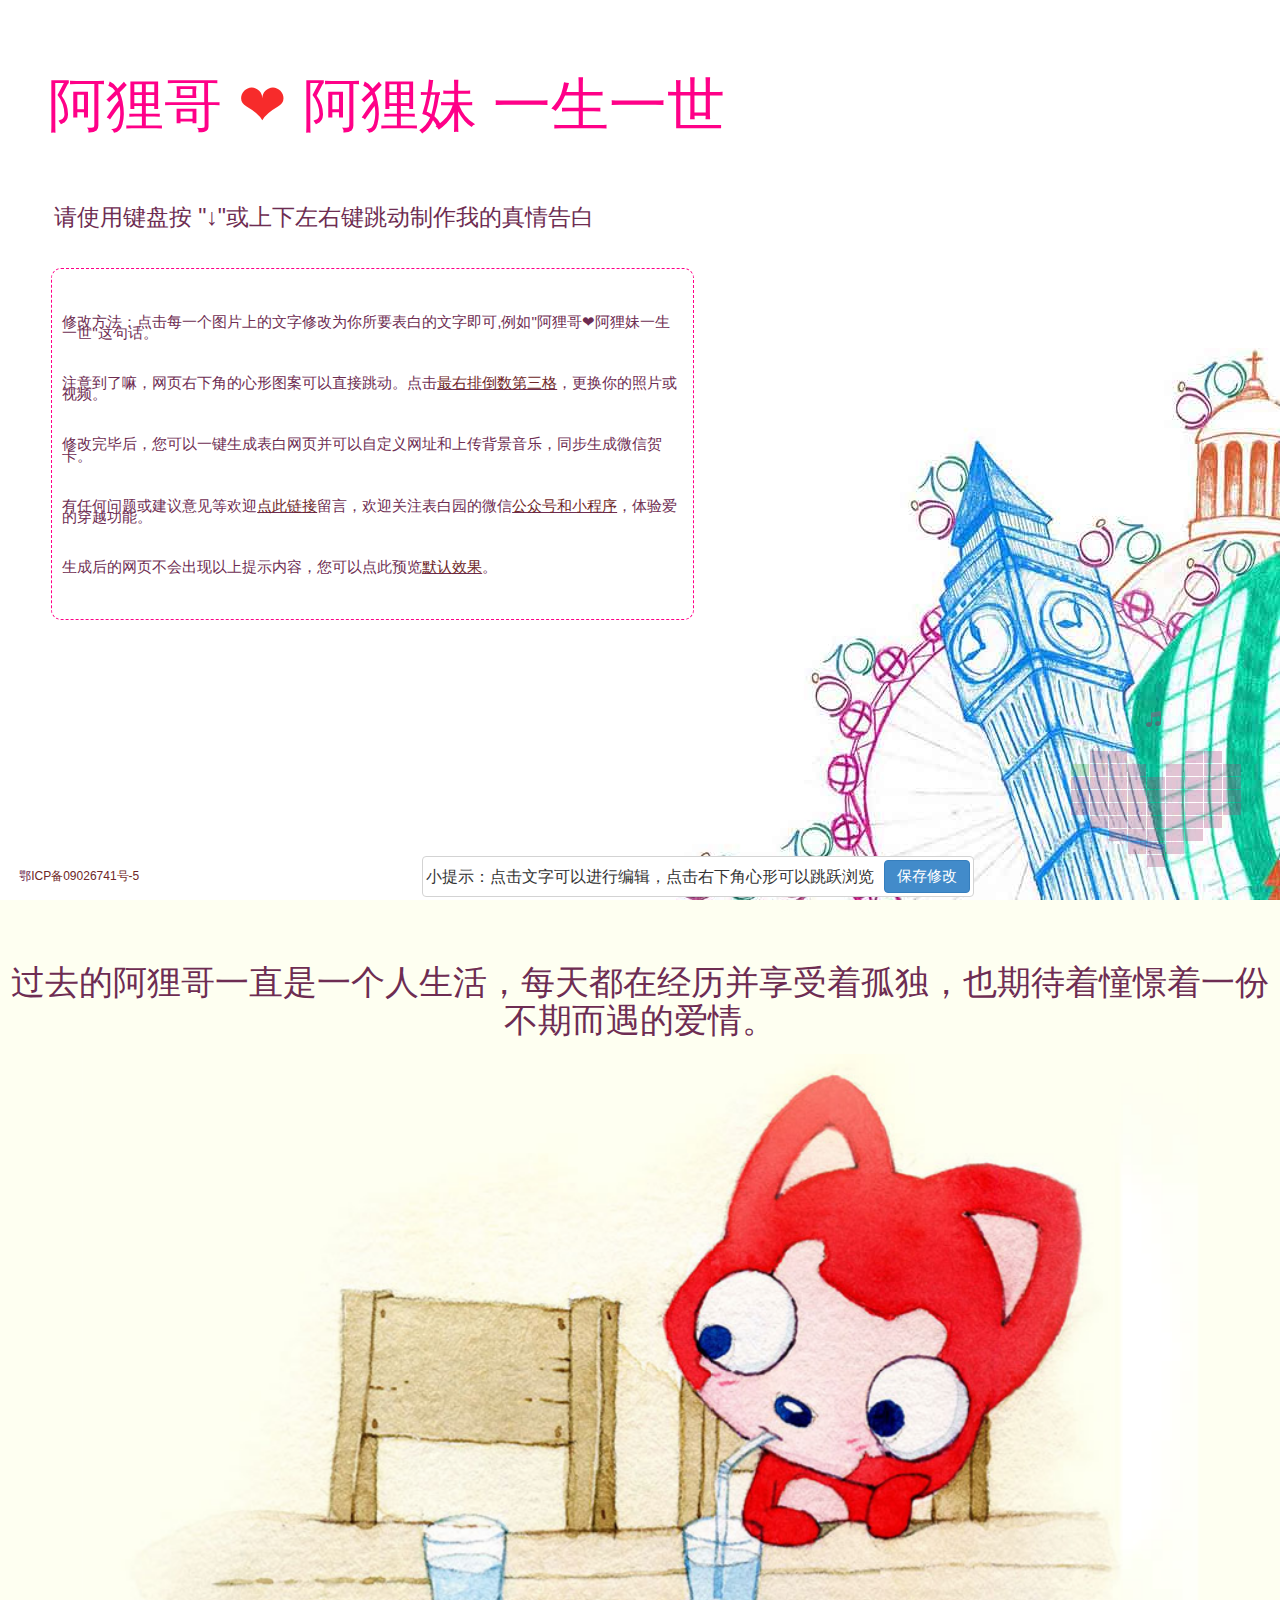
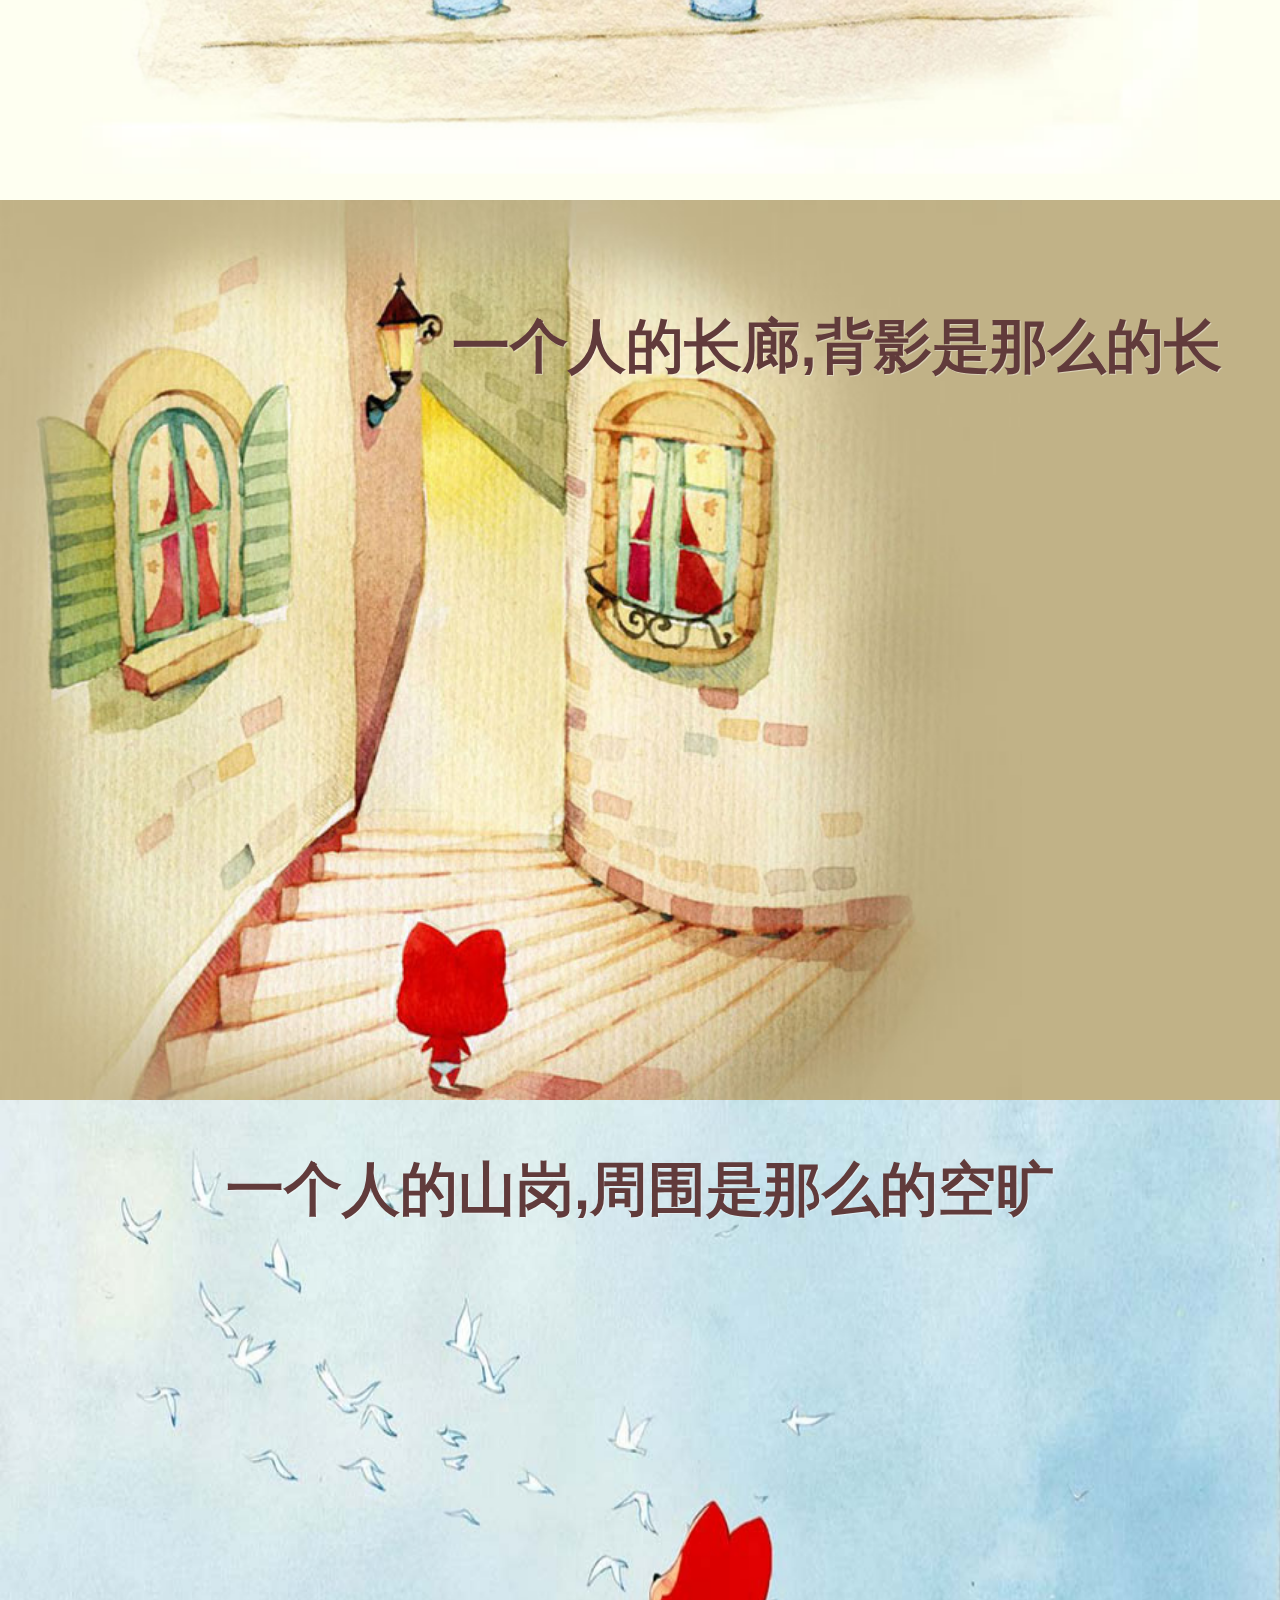
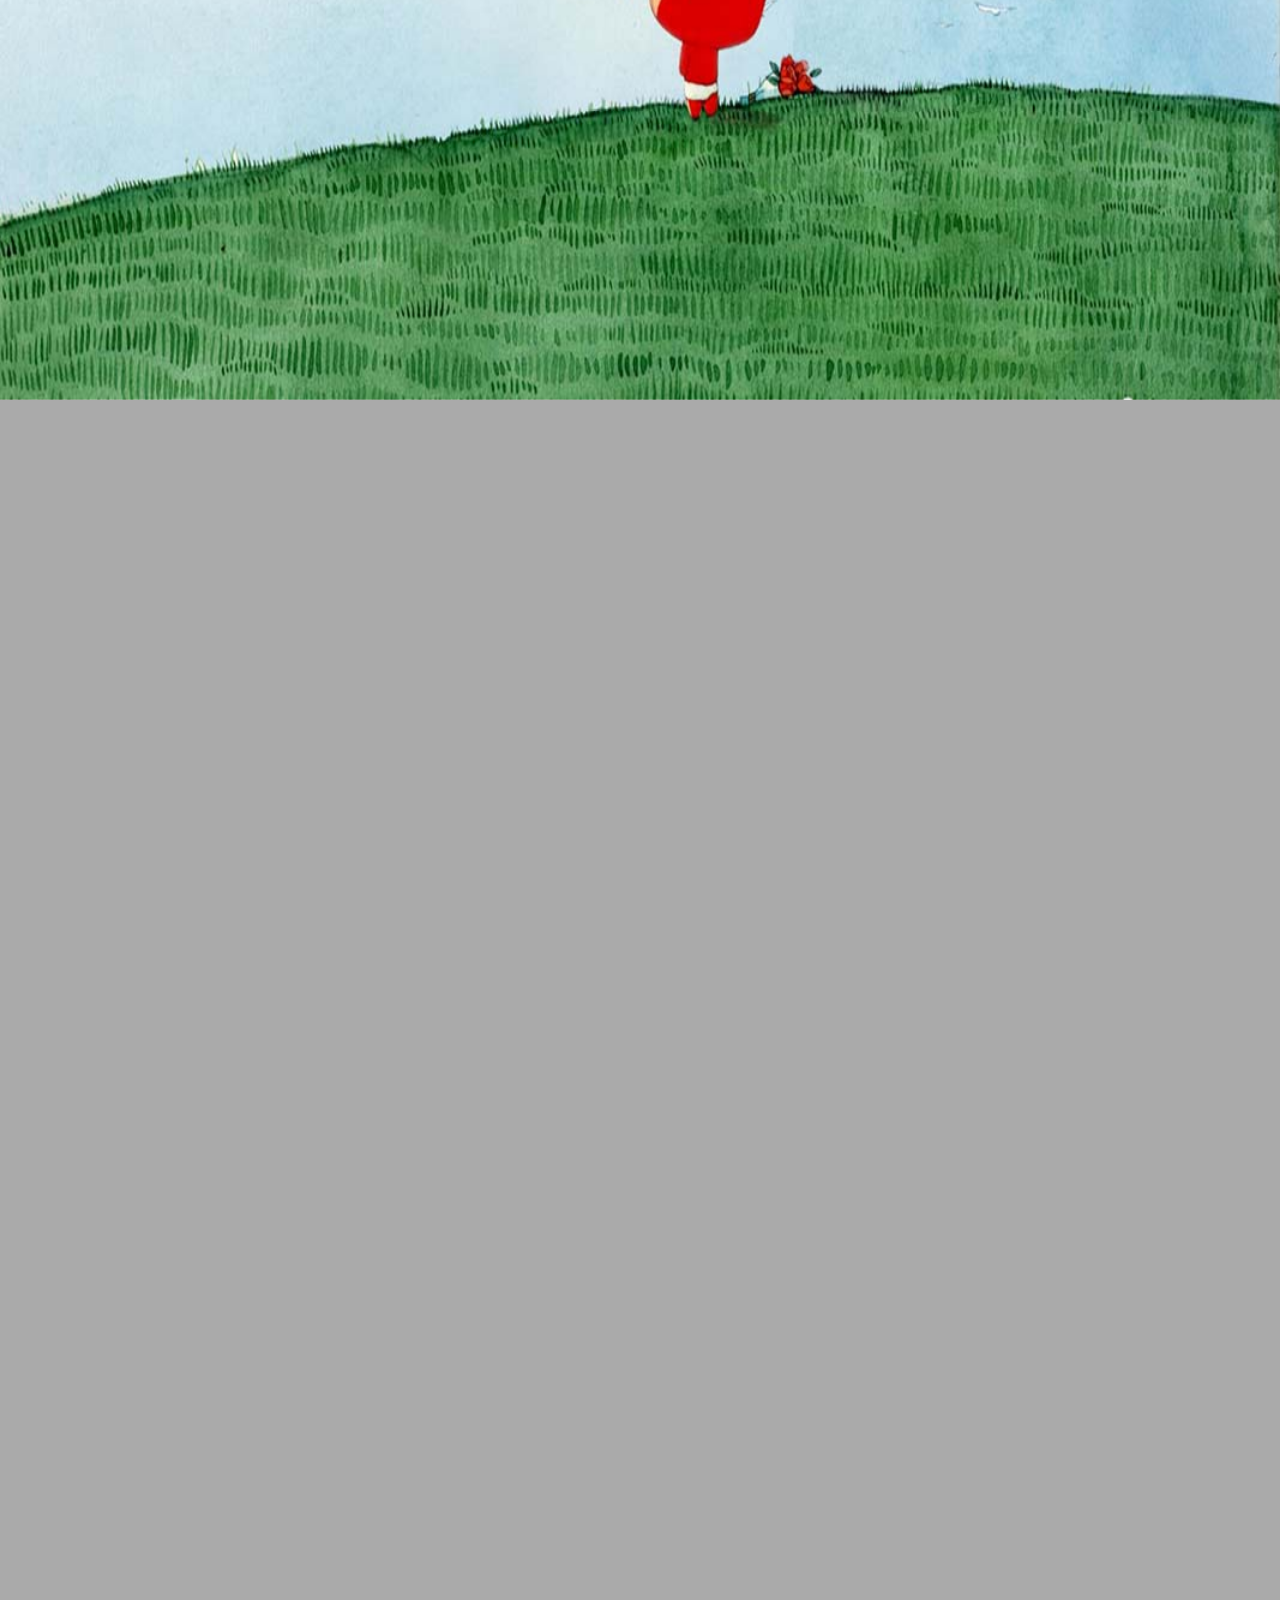
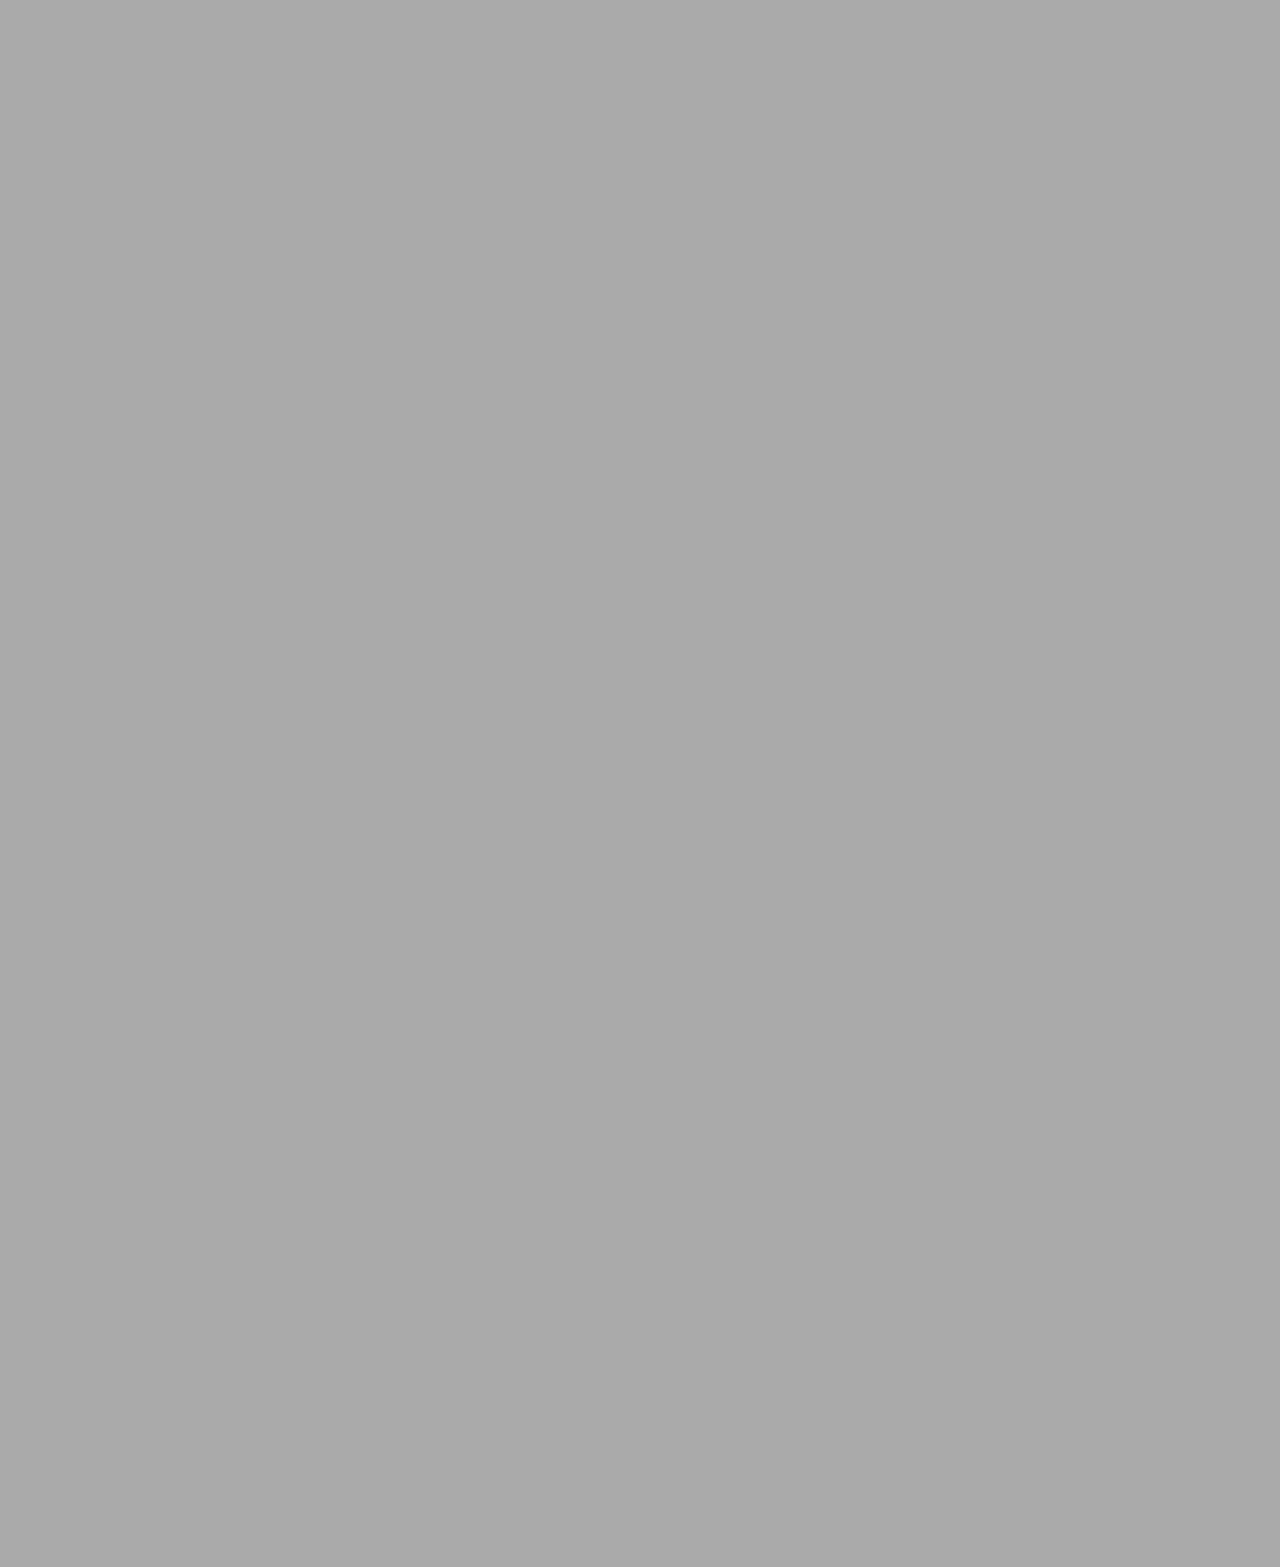
<file: biaobaiyuan.com/7/index.html>
<!DOCTYPE HTML>
<!--[if IE 6]>
<html id="ie6" class="ie ie6 lt-ie9"> 
<![endif]-->
<!--[if IE 7]>
<html id="ie7" class="ie ie7 lt-ie9">
<![endif]-->
<!--[if IE 8]>
<html id="ie8" class="ie ie8 lt-ie9"> 
<![endif]-->
<!--[if gte IE 9]>
<html class="ie ie9">
<![endif]-->
<!--[if !(IE)]><!-->
<html>
<!--<![endif]-->
<head>
<meta http-equiv='Pragma' content='no-cache' />
<meta charset="UTF-8">
<meta name="viewport" content="width=device-width, minimum-scale=1.0, maximum-scale=1.0, user-scalable=no">
<meta http-equiv="X-UA-Compatible" content="IE=edge,chrome=1" />
<meta name="renderer" content="webkit">
<title>表白园 - 浪漫的爱情表白网页生成制作系统</title>
<meta name="description" content="情人节/纪念日/生日自动生成温馨浪漫表白语网页，支持上传设置背景音乐和同步生成微信贺卡，我愿化作一阵风，无时无刻陪伴你身边,愿更多的有情人终成眷属。">
<script src="../static/js/ua-jump.js" type="text/javascript"></script>
<script type="text/javascript">uaredirect("http://biaobaiyuan.com/m/?me=love");</script>
<link rel="stylesheet" href="../static/css/demelove.css">
</head>
<body>
<div class="flowtime">
<div class="ft-section section-1" data-id="section-1">
<div id="/section-1/page-1" class="ft-page page-1" data-id="page-1">
<p class="text1"><span id="text-75" contenteditable="true">阿狸哥</span> <span style="color:#f72b2b">❤</span> <span id="text-76" contenteditable="true">阿狸妹</span> <span id="text-77" contenteditable="true">一生一世</span></p>
<p class="text2">请使用键盘按 "↓"或上下左右键跳动制作我的真情告白</p>
<div class="lovetip">
<p>修改方法：点击每一个图片上的文字修改为你所要表白的文字即可,例如"阿狸哥❤阿狸妹一生一世"这句话。</p>
<p>注意到了嘛，网页右下角的心形图案可以直接跳动。点击<u><a href="/#/section-9/page-2">最右排倒数第三格</a></u>，更换你的照片或视频。</p>
<p>修改完毕后，您可以一键生成表白网页并可以自定义网址和上传背景音乐，同步生成微信贺卡。</p>
<p>有任何问题或建议意见等欢迎<u><a target="_blank" href="http://tianapipany.mikecrm.com/xwBfjSJ">点此链接</a></u>留言，欢迎关注表白园的微信<u><a href="http://biaobaiyuan.com/demelove.html" target="_blank">公众号和小程序</a></u>，体验爱的穿越功能。</p>
<p>生成后的网页不会出现以上提示内容，您可以点此预览<u><a href="http://biaobaiyuan.com/me/love.html" target="_blank">默认效果</a></u>。<p>
</div>
<div style="position:absolute; bottom:18px;font-size:12px">鄂<a href="http://ecainfo.miitbeian.gov.cn/">ICP备09026741号-5</a></div>
</div>
<div id="/section-1/page-2" class="ft-page page-2" data-id="page-2">
<p class="top-text" id="text-1" contenteditable="true">过去的阿狸哥一直是一个人生活，每天都在经历并享受着孤独，也期待着憧憬着一份不期而遇的爱情。</p>
<img src='../static/picture/iali63.jpg' alt="过去的阿狸哥一直是一个人生活，每天都在经历并享受着孤独，也期待着憧憬着一份不期而遇的爱情。" />
</div>
<div id="/section-1/page-3" class="ft-page page-3 left-img" data-id="page-3">
<h2 class="text" id="text-2" contenteditable="true">一个人的长廊,背影是那么的长</h2>
<img src='../static/picture/iali35.jpg' alt="一个人的长廊,背影是那么的长"/>
</div>
<div id="/section-1/page-4" class="ft-page page-4 full-img" data-id="page-4">
<h2 class="center-text" id="text-3" contenteditable="true">一个人的山岗,周围是那么的空旷</h2>
<img src='../static/picture/iali6.jpg' alt="一个人的山岗,周围是那么的空旷" />
</div>
</div>
<div class="ft-section section-2" data-id="section-2">
<div id="/section-2/page-1" class="ft-page page-5 full-img" data-id="page-1">
<h2 class="center-text" id="text-4" contenteditable="true">一个人的地铁,虽然有时也人山人海</h2>
<img src='../static/picture/iali19.jpg' alt="一个人的地铁,虽然有时也人山人海" />
</div>
<div id="/section-2/page-2" class="ft-page page-6" data-id="page-2">
<h2 class="center-text" id="text-5" contenteditable="true">一个人的游乐场,有时也很开心</h2>
<img src='../static/picture/iali29.jpg' alt="一个人的游乐场,有时也很开心"/>
</div>
<div id="/section-2/page-3" class="ft-page page-7" data-id="page-3">
<h3 id="text-6" contenteditable="true">但他依然每天都乐观微笑着，等待着，期待着</h3>
<img src='../static/picture/iali60.jpg' alt="但他依然每天都乐观微笑着，等待着，期待着"/>
</div>
<div id="/section-2/page-4" class="ft-page page-8 full-img" data-id="page-4">
<h3 id="text-7" contenteditable="true">生活难免有时候难免风风雨雨</h3>
<img src='../static/picture/iali51.jpg' alt="生活难免有时候难免风风雨雨" />
</div>
<div id="/section-2/page-5" class="ft-page page-9" data-id="page-5">
<h3 id="text-8" contenteditable="true">他总是能够很轻松的应对</h3>
<img src='../static/picture/iali5.jpg' alt="他总是能够轻松的应对" />
</div>
<div id="/section-2/page-6" class="ft-page page-10" data-id="page-6">
<h3 id="text-9" contenteditable="true">并且面带阳光、自信的笑容</h3>
<img src='../static/picture/iali22.jpg' alt="并且面带阳光、自信的笑容" />
</div>
</div>
<div class="ft-section section-3" data-id="section-3">
<div id="/section-3/page-1" class="ft-page page-11 full-img" data-id="page-1">
<h3 id="text-10" contenteditable="true">生活也不会总是一帆风顺</h3>
<img src='../static/picture/iali24.jpg' />
</div>
<div id="/section-3/page-2" class="ft-page page-12" data-id="page-2">
<h3><span id="text-11" contenteditable="true">但他每次都能勇敢的面对</span><br /><span id="text-12" contenteditable="true">随时准备接受生活的挑战</span></h3>
<img src='../static/picture/iali25.jpg' />
</div>
<div id="/section-3/page-3" class="ft-page page-13" data-id="page-3">
<img src='../static/picture/iali64.jpg' alt='可是阿狸哥的爱情又在哪里呢？' />
<h3 id="text-13" contenteditable="true">可是阿狸哥的爱情又在哪里呢？</h3>
</div>
<div id="/section-3/page-4" class="ft-page page-14 left-img" data-id="page-4">
<h3 id="text-14" contenteditable="true">在镜子里面吗？他不敢相信</h3>
<img src='../static/picture/iali46.jpg' />
</div>
<div id="/section-3/page-5" class="ft-page page-15 left-img" data-id="page-5">
<h3><span id="text-15" contenteditable="true">他去问大树，我的爱情在哪里？</span><br /><span id="text-16" contenteditable="true">大树告诉他，也许就在不远的地方</span></h3>
<img src='../static/picture/iali45.jpg' />
</div>
<div id="/section-3/page-6" class="ft-page page-16 left-img" data-id="page-6">
<h3><span id="text-17" contenteditable="true">于是，阿狸哥一个人继续向前走</span><br /><span id="text-18" contenteditable="true">走在茫茫的雪地上</span></h3>
<img src='../static/picture/iali66.jpg' />
</div>
<div id="/section-3/page-7" class="ft-page page-17 top-text" data-id="page-7">
<h3 id="text-19" contenteditable="true">直到有一天阿狸哥与阿狸妹相遇了</h3>
<img src='../static/picture/iali16.jpg' />
</div>
</div>
<div class="ft-section section-4" data-id="section-4">
<div id="/section-4/page-1" class="ft-page page-18 full-img" data-id="page-1">
<p class="text" id="text-20" contenteditable="true">阿狸哥喜欢阿狸妹，因为阿狸妹的出现，阿狸哥脸上有了更加灿烂的笑容</p>
<img src='../static/picture/iali11.jpg' />
</div>
<div id="/section-4/page-2" class="ft-page page-19" data-id="page-2">
<h3 id="text-21" contenteditable="true">可是阿狸妹会喜欢阿狸哥吗？</h3>
<img src='../static/picture/iali75.jpg' />
</div>
<div id="/section-4/page-3" class="ft-page page-20" data-id="page-3">
<img src='../static/picture/iali59.png' />
<h3 id="text-22" contenteditable="true">终于有一天，阿狸哥鼓起了勇气</h3>
<img src='../static/picture/iali9.jpg' />
</div>
<div id="/section-4/page-4" class="ft-page page-21" data-id="page-4">
<h3 id="text-23" contenteditable="true">阿狸哥好高兴</h3>
<img src='../static/picture/iali59.png' />
</div>
<div id="/section-4/page-5" class="ft-page page-22 left-img" data-id="page-5">
<h3 id="text-24" contenteditable="true">每天阿狸哥都会去找阿狸妹</h3>
<img src='../static/picture/iali4.jpg' />
</div>
<div id="/section-4/page-6" class="ft-page page-23 left-img" data-id="page-6">
<h3 id="text-25" contenteditable="true">然后两个人一起出去玩</h3>
<img src='../static/picture/iali44.jpg' />
</div>
<div id="/section-4/page-7" class="ft-page page-24 full-img" data-id="page-7">
<h3 id="text-26" contenteditable="true">晚上阿狸哥会把阿狸妹送回家</h3>
<img src='../static/picture/iali32.jpg' />
</div>
</div>
<div class="ft-section section-5" data-id="section-5">
<div id="/section-5/page-1" class="ft-page page-25 left-img" data-id="page-1">
<h3><span id="text-27" contenteditable="true">直到很晚</span><br /><span id="text-28" contenteditable="true">阿狸哥才会一个人回家</span></h3>
<img src='../static/picture/iali37.jpg' />
</div>
<div id="/section-5/page-2" class="ft-page page-26 top-text" data-id="page-2">
<h3 id="text-29" contenteditable="true">然后高兴地进入梦乡，希望梦到阿狸妹</h3>
<img src='../static/picture/iali10.gif' />
</div>
<div id="/section-5/page-3" class="ft-page page-27" data-id="page-3">
<h3 id="text-30" contenteditable="true">阿狸哥很快就成为了阿狸妹的逛街助手</h3>
<img src='../static/picture/iali67.jpg' />
</div>
<div id="/section-5/page-4" class="ft-page page-28" data-id="page-4">
<h3 id="text-31" contenteditable="true">阿狸哥和阿狸妹一起去了好多地方玩</h3>
<img src='../static/picture/iali40.jpg' />
</div>
<div id="/section-5/page-5" class="ft-page page-29" data-id="page-5">
<h3 id="text-32" contenteditable="true">阿狸哥也和阿狸妹一样成为了一个吃货</h3>
<img src='../static/picture/iali12.jpg' />
</div>
<div id="/section-5/page-6" class="ft-page page-30" data-id="page-6">
<h3 id="text-33" contenteditable="true">后来，他们搬到了一起</h3>
<img src='../static/picture/iali76.gif' />
</div>
<div id="/section-5/page-7" class="ft-page page-31" data-id="page-7">
<h3 id="text-34" contenteditable="true">于是阿狸哥开始学习新的技能</h3>
<img src='../static/picture/iali77.jpg' />
</div>
</div>
<div class="ft-section section-6" data-id="section-6">
<div id="/section-6/page-1" class="ft-page page-32" data-id="page-1">
<h3 id="text-35" contenteditable="true">煮饭</h3>
<img src='../static/picture/iali62.jpg' />
</div>
<div id="/section-6/page-2" class="ft-page page-33 top-text" data-id="page-2">
<h3 id="text-36" contenteditable="true">每天早上，他们吃着自己做的美食</h3>
<img src='../static/picture/iali3.jpg' />
</div>
<div id="/section-6/page-3" class="ft-page page-34 left-img" data-id="page-3">
<h3 id="text-37" contenteditable="true">然后在同一个站台，高高兴兴的一起上班</h3>
</div>
<div id="/section-6/page-4" class="ft-page page-35" data-id="page-4">
<h3><span id="text-38" contenteditable="true">阿狸哥感觉自己好幸福。</span><br /><span id="text-39" contenteditable="true">因为自己有了家</span><br /><span id="text-40" contenteditable="true">那个有阿狸妹在的地方</span></h3>
<img src='../static/picture/iali8.gif' />
</div>
<div id="/section-6/page-5" class="ft-page page-36 full-img" data-id="page-5">
<h3 id="text-41" contenteditable="true">他们偶尔也会吵架</h3>
<img src='../static/picture/iali31.jpg' />
</div>
<div id="/section-6/page-6" class="ft-page page-37 left-img" data-id="page-6">
<h3 id="text-42" contenteditable="true">阿狸哥不想这样</h3>
<img src='../static/picture/iali49.jpg' />
</div>
<div id="/section-6/page-7" class="ft-page page-38 bottom-text" data-id="page-7">
<img src='../static/picture/iali21.jpg' />
<h3 id="text-43" contenteditable="true">一定是我有什么做的不对，阿狸哥在想</h3>
</div>
</div>
<div class="ft-section section-7" data-id="section-7">
<div id="/section-7/page-1" class="ft-page page-39 left-img" data-id="page-1">
<h3 id="text-44" contenteditable="true">如果没有阿狸妹在身边，窗外就没有风景</h3>
<img src='../static/picture/iali2.jpg' />
</div>
<div id="/section-7/page-2" class="ft-page page-40" data-id="page-2">
<h3 id="text-45" contenteditable="true">如果没有阿狸妹在身后</h3>
<img src='../static/picture/iali14.jpg' />
</div>
<div id="/section-7/page-3" class="ft-page page-41" data-id="page-3">
<img src='../static/picture/iali30_1.jpg' class='img1'/>
<img src='../static/picture/iali30_2.jpg' class='img2'/>
<h3 id="text-46" contenteditable="true"> 阿狸哥又怎会飞的更高更远</h3>
</div>
<div id="/section-7/page-4" class="ft-page page-42" data-id="page-4">
<h3><span id="text-47" contenteditable="true">阿狸哥不想这样。他要为阿狸妹改变自己</span><br /><span id="text-48" contenteditable="true">阿狸妹说她喜欢狮子座的人，于是阿狸哥许下愿望</span></h3>
<img src='../static/picture/iali69.jpg' />
</div>
<div id="/section-7/page-5" class="ft-page page-43" data-id="page-5">
<img src='../static/picture/iali42.jpg' />
<h3 id="text-49" contenteditable="true">我愿为你变成狮子座</h3>
</div>
<div id="/section-7/page-6" class="ft-page page-44 left-img" data-id="page-6">
<h3><span id="text-50" contenteditable="true">爱情就像花草一样</span><br /><span id="text-51" contenteditable="true">需要用包容来浇灌</span></h3>
<img src='../static/picture/iali0.jpg' />
</div>
<div id="/section-7/page-7" class="ft-page page-45 left-img" data-id="page-7">
<h3><span id="text-52" contenteditable="true">再到后来，阿狸妹要过生日了</span><br /><span id="text-53" contenteditable="true">阿狸哥开始为阿狸妹准备礼物</span></h3>
<img src='../static/picture/iali18.jpg' />
</div>
</div>
<div class="ft-section section-8" data-id="section-8">
<div id="/section-8/page-1" class="ft-page page-46" data-id="page-1">
<img src='../static/picture/iali57.gif' />
<h3>
<span id="text-54" contenteditable="true">看着礼物一件件准备好了</span>
<span id="text-55" contenteditable="true">阿狸哥好开心</span>
<span id="text-56" contenteditable="true">因为他想象着阿狸妹收到礼物时</span>
<span id="text-57" contenteditable="true">开心的样子</span>
</h3>
</div>
<div id="/section-8/page-2" class="ft-page page-47 top-text" data-id="page-2">
<img src='../static/picture/iali58.jpg' />
<h3>
<span id="text-58" contenteditable="true">想想后面还有一辈子</span>
<span id="text-59" contenteditable="true">阿狸哥好开心</span>
<span id="text-60" contenteditable="true">因为可以和阿狸妹</span>
<span id="text-61" contenteditable="true">去全世界好多地方玩</span></h3>
</div>
<div id="/section-8/page-3" class="ft-page page-48 left-img" data-id="page-3">
<p><span id="text-62" contenteditable="true">阿狸哥也会继续努力</span><br /><span id="text-63" contenteditable="true">为了他和阿狸妹的梦之城堡</span></p>
<img src='../static/picture/iali65.jpg' />
</div>
<div id="/section-8/page-4" class="ft-page page-49 full-img" data-id="page-4">
<p class="text" style="text-align:left">
<span class='text' id="text-64" contenteditable="true">阿狸哥很幸福，因为他找到了阿狸妹。他相信后面的每天都会是快乐的</span><br />
<span class='text' id="text-65" contenteditable="true">简简单单，体会着与阿狸妹在一起的每一个时刻</span>
</p>
<img src='../static/picture/iali71.jpg' />
</div>
<div id="/section-8/page-5" class="ft-page page-50" data-id="page-5">
<p class='text' id="text-66" contenteditable="true">后来的一天，阿狸妹说她不敢坐山车了，于是阿狸哥就带她到别的地方玩。这只是他们幸福生活中的一件小事，小到无法引起别人的注意。可这是属于阿狸哥和阿狸妹的幸福生活。</p>
<img src='../static/picture/iali50_1.jpg' class='img1' />
<img src='../static/picture/iali50_2.jpg' class='img2' />
</div>
<div id="/section-8/page-6" class="ft-page page-51" data-id="page-6">
<p>
<span id="text-67" contenteditable="true">阿狸妹：永远有多远？</span><br />
<span id="text-68" contenteditable="true">阿狸哥：比时间多一秒就是永远，我会永远爱你</span><br />
<span id="text-69" contenteditable="true">阿狸妹：世界有多大？</span><br />
<span id="text-70" contenteditable="true">阿狸哥：你走到哪里，世界就有多大</span>
</p>
</div>
</div>
<div class="ft-section section-9" data-id="section-9">
<div id="/section-9/page-1" class="ft-page page-52 full-img" data-id="page-1">
<h3 id="text-71" contenteditable="true">愿得一人心，白首不相离</h3>
<img src='../static/picture/iali20.jpg' />
</div>
<div id="/section-9/page-2" class="ft-page page-53" data-id="page-2">
<div id="imghead">
<img src='../static/picture/iali68.jpg' alt='happy birthday' id="imgurl" onclick="fileSelect();" />
<span id="textimgurl" contenteditable="true" style="display:none;"></span>
</div>
<span class="xts" id="xts"> 小提示：你可以点击上面的图片替换为你的照片或视频，文件大小为10M以内，上传完成后系统立即显示。</span>
<h3 id="text-72" contenteditable="true">情人节快乐</h3>
<span id="uploadForm">
<input type="file" name="imgfile" value="" id="fileToUpload" onchange="fileUpload();" style="display:none;">
</span>
</div>
<div id="/section-9/page-3" class="ft-page page-54 center-img" data-id="page-3">
<div class="center-img">I love you</div>
</div>
<div id="/section-9/page-4" class="ft-page page-55 right-img" data-id="page-4">
<img src='../static/picture/14915.jpg' />
<p class="text">
<span id="text-73" contenteditable="true">阿狸哥和阿狸妹的故事会一直继续下去。</span><br />
<span id="text-74" contenteditable="true">无论精彩、平淡都会是他们喜欢的。</span><br />
<br />
<br />
<span> -- 按“Esc"键有惊喜</span>
</p>
</div>
</div>
</div>
<div class="nojavascript">您的浏览器版本无法正常浏览本页面，建议升级浏览器或刷新网页。</div>
<div class="write-tip">
<span class="showtip">小提示：点击文字可以进行编辑，点击右下角心形可以跳跃浏览</span>
<span style="display:none">小提示：编辑完成后点击保存修改，发送给你的亲亲开始表白吧</span>
<button id="write-submit">保存修改</button>
</div>
<div class="write-ok">
<div class="write-box" style="padding:36px auto;">
<h2>还差一步即可生成表白页面</h2>
<p id="write-mp3">自定义背景音乐地址：<span id="text-music" contenteditable="true">http://stor.biaobaiyuan.com/music/F1.mp3</span><i></i></p>
<p><small>系统预设音乐:一定要爱你=F1; 今天你要嫁给我=F2; 爱的就是你=F3</small><a href="#" onClick="javascript:window.open('http://mp3.biaobaiyuan.com/list.php','','width=650,height=388,toolbar=no, status=no, menubar=no, resizable=yes, scrollbars=yes');return false;">更多</a></p>
<p id="write-url">自定义表白链接：<u>http://biaobaiyuan.com/me/</u><span id="text-href" contenteditable="true">1587173237</span><i></i><u>.html</u></p>
<p><small>自定义链接地址只能为3-30位的大小写字母、数字、- 和 _等符号。 </small></p>
<small><a href="###" id="back">重新修改</a></small> <button id="write-post">❤ 生成表白页面 - </button>
<div class="write-share"> <p>同时已生成微信贺卡和小程序，关注"<a href="http://biaobaiyuan.com/demelove.html" target="_blank">表白园</a>"，输入"<span style="color:#FF0000">wo19190</span>"即可查看。</p>
<p>~\(≧▽≦)/~ 您还可以点击下面的微信图标扫描二维码，分享给TA或朋友圈。</p>
<div class="bdsharebuttonbox"><a href="#" class="bds_qzone" data-cmd="qzone" title="分享到QQ空间"></a><a href="#" class="bds_tsina" data-cmd="tsina" title="分享到新浪微博"></a><a href="#" class="bds_tqq" data-cmd="tqq" title="分享到腾讯微博"></a><a href="#" class="bds_renren" data-cmd="renren" title="分享到人人网"></a><a href="#" class="bds_weixin" data-cmd="weixin" title="分享到微信"></a><a href="#" class="bds_sqq" data-cmd="sqq" title="分享到QQ好友"></a><a href="#" class="bds_tieba" data-cmd="tieba" title="分享到百度贴吧"></a><a href="#" class="bds_copy" data-cmd="copy" title="分享到复制网址"></a><a href="#" class="bds_more" data-cmd="more"></a></div>
<div class="center-text">
</div>
</div>
</div>
</div>
<audio id="bgmMusic" src="http://cdn.biaobaiyuan.com/music%2F3.mp3" autoplay="autoplay" loop preload="auto" type="audio/mp3"></audio>
<script src="../static/js/jquery.min.js"></script>
<script src="../static/js/all.min.js"></script>
<script src="../static/js/love.min.js"></script>
<script src="../static/js/cpimgupload.js"></script>
<script type="text/javascript" src="../static/js/bdtj.js"></script>
<div class="mPower"><span id="on" title="点击暂停"></span><span id="off" title="点击播放"></span></div>
</body>
</html>
</file>
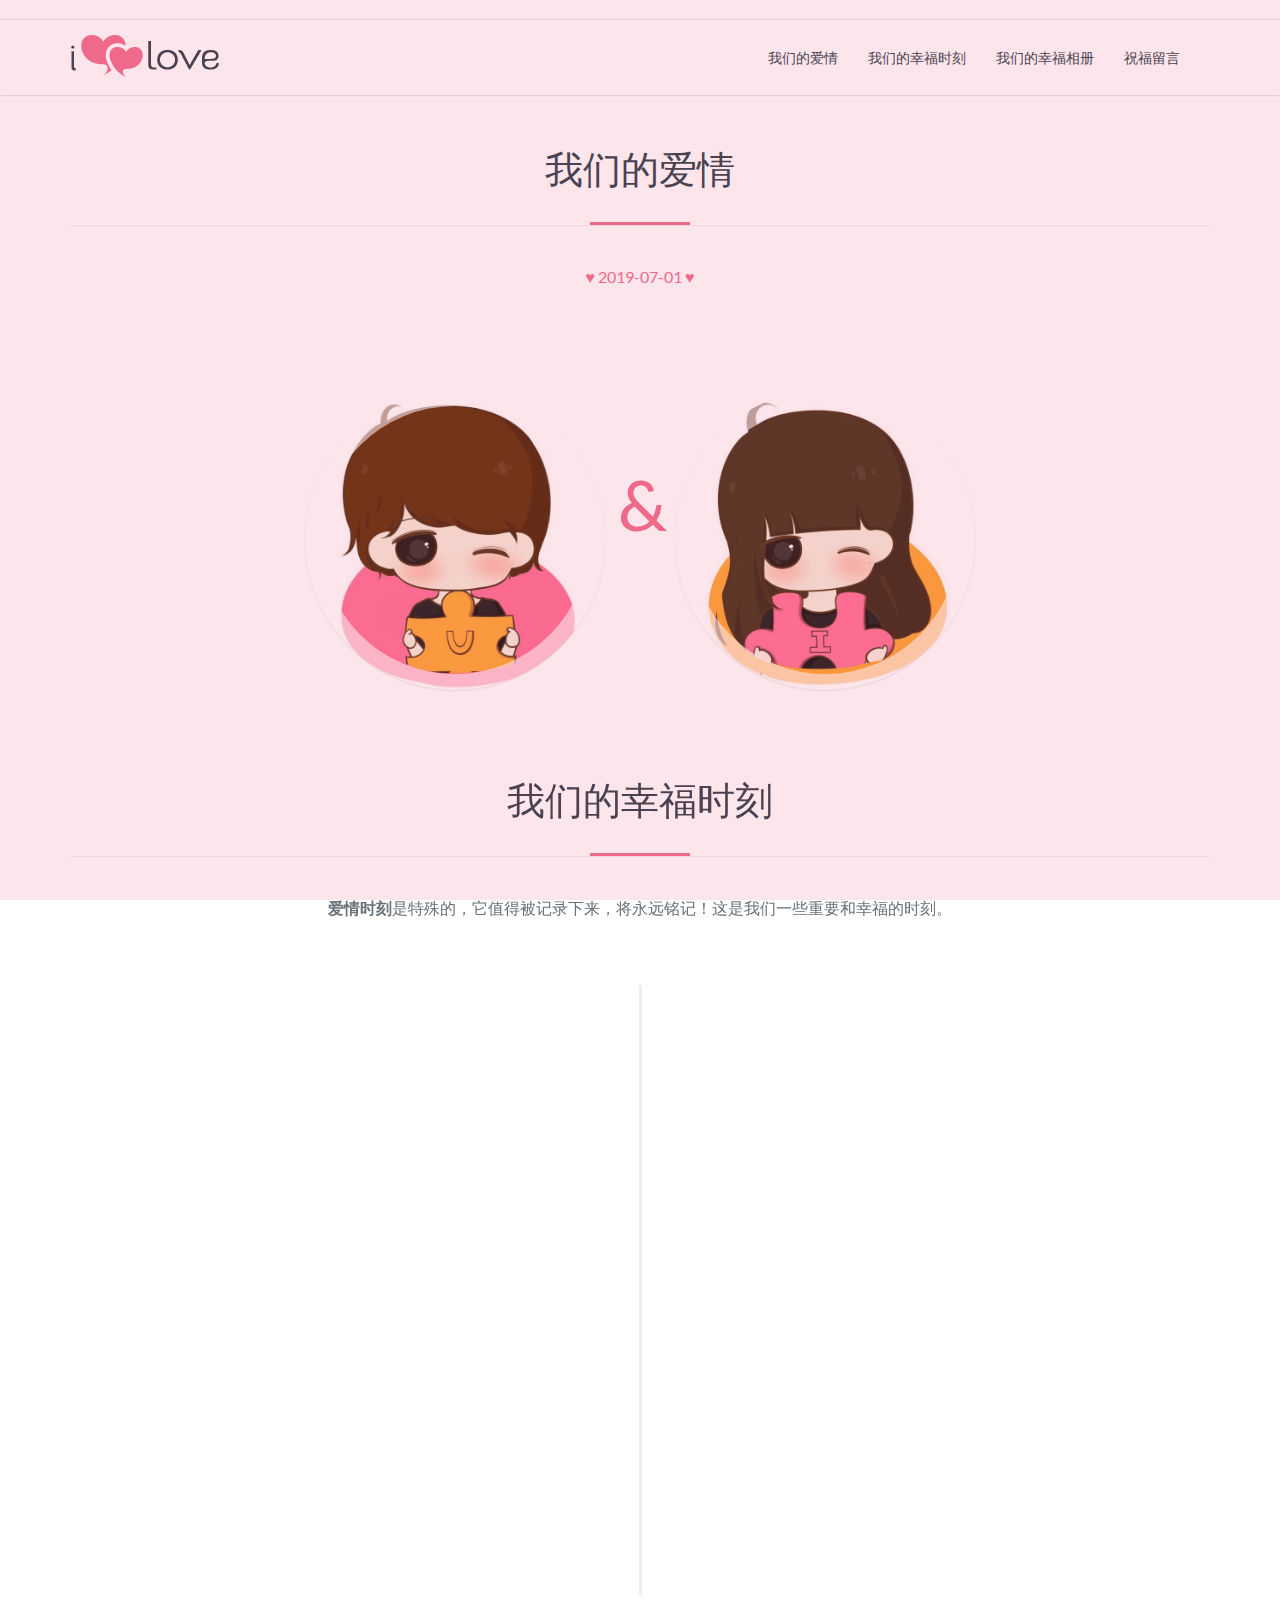
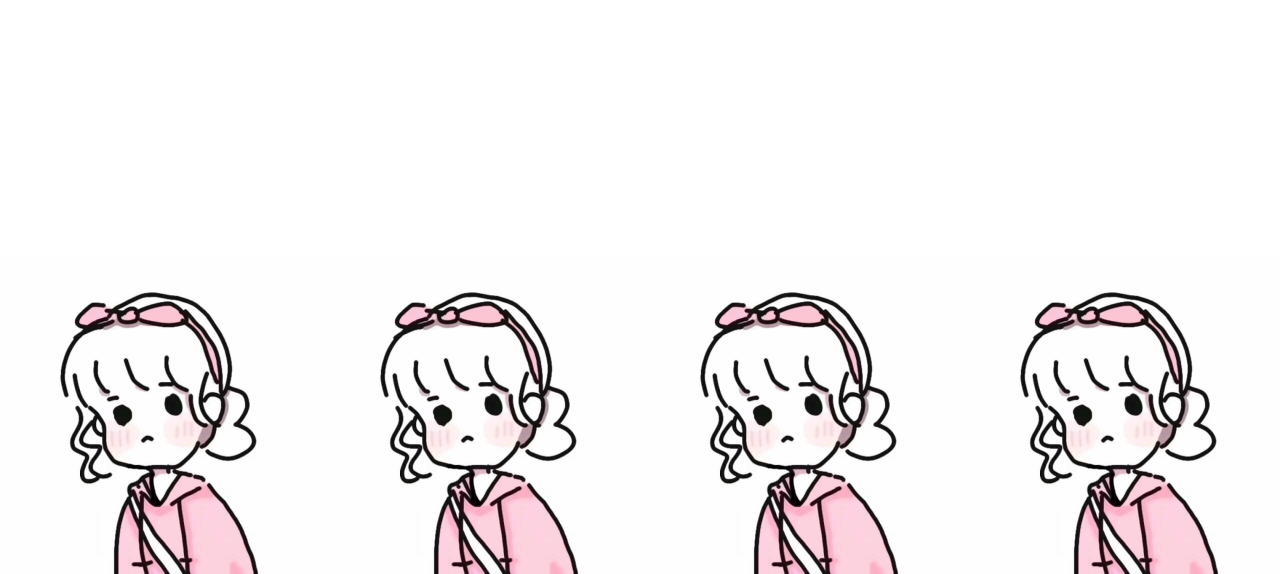
<file: love.zxgnz.com/1/index.html>
﻿﻿									
<!DOCTYPE html>
<html lang="en-US">
  
  <head>
    <meta charset="UTF-8" />
    <title>陈雪我爱你</title>
    <meta name="viewport" content="width=device-width">
	<meta name="description" content="陈雪我爱你-制作于www.51bbw.cn我要表白网">
	<meta name="keywords" content=" 我要表白网,表白源码">
    <link rel='stylesheet' id='contact-form-7-css' href='../static/css/styles.css' type='text/css' media='all' />
    <link rel='stylesheet' id='dslc-main-css-css' href='../static/css/main.min.css' type='text/css' media='all' />
    <link rel='stylesheet' id='dslc-modules-css-css' href='../static/css/modules.min.css' type='text/css' media='all' />
    <link rel='stylesheet' id='dslc-plugins-css-css' href='../static/css/plugins.css' type='text/css' media='all' />
    <link rel='stylesheet' id='ilove-style-css' href='../static/css/style.css' type='text/css' media='all' />
    <link rel='stylesheet' id='great-vibes-css' href='../static/css/ad3a1c6f3ff94fb2ba14666104b24a07.css' type='text/css' media='screen' />
    <link rel='stylesheet' id='font-lato-css' href='../static/css/a86f112c7643460b98ed1c2564930cb3.css' type='text/css' media='screen' />
    <link rel='stylesheet' id='bootstrap.min-css' href='../static/css/bootstrap.min.css' type='text/css' media='all' />
    <link rel='stylesheet' id='sample-style-css' href='../static/css/sample-style.css' type='text/css' media='all' />
    <link rel='stylesheet' id='jquery.fancybox-css' href='../static/css/jquery.fancybox.css' type='text/css' media='all' />
    <link rel='stylesheet' id='base-css' href='../static/css/base.css' type='text/css' media='all' />
    <link rel='stylesheet' id='skin-css' href='../static/css/skin.css' type='text/css' media='all' />
    <link rel='stylesheet' id='animate-css' href='../static/css/animate.css' type='text/css' media='all' />
    <link rel='stylesheet' id='magnific-popup-css' href='../static/css/magnific-popup.css' type='text/css' media='all' />
    <link rel='stylesheet' id='owl.carousel-css' href='../static/css/owl.carousel.css' type='text/css' media='all' />
    <link rel='stylesheet' id='owl.theme-css' href='../static/css/owl.theme.css' type='text/css' media='all' />
    <link rel='stylesheet' id='style-css' href='../static/css/style.css' type='text/css' media='all' />
    <link rel='stylesheet' id='custom-css' href='../static/css/custom.css' type='text/css' media='all' />
    <link rel='stylesheet' id='redux-google-fonts-css' href='../static/css/a1aa99bf24f341da9dbe08e29344feac.css' type='text/css' media='all' />
    <script type='text/javascript'  src='../static/js/1jquery.js'></script>
    <script type='text/javascript'  src='../static/js/jquery-migrate.min.js'></script>
    <script type='text/javascript'  src='../static/js/plugins.js'></script>
    <script type='text/javascript'  src='../static/js/main.min.js'></script>
    <style type="text/css">.recentcomments a{display:inline !important;padding:0 !important;margin:0 !important;}</style>
    <style type="text/css">@import url("../static/css/ae3254f6d6aa4ea2a1d30908b6fdf681.css"); .dslc-modules-section-wrapper, .dslca-add-modules-section { width : 1170px; } .dslc-modules-section { background-image:disabled;background-repeat:repeat;background-position:left top;background-attachment:scroll;background-size:auto;border-width:0px;border-style:solid;margin-left:0%;margin-right:0%;margin-bottom:0px;padding-bottom:80px;padding-top:80px;padding-left:0%;padding-right:0%; }#dslc-content #dslc-module-1 .heading { margin-bottom : px; } #dslc-content #dslc-module-1 .heading h2 { } #dslc-content #dslc-module-1 .heading p { } #dslc-content #dslc-module-3 .heading { margin-bottom : px; } #dslc-content #dslc-module-3 .heading h2 { } #dslc-content #dslc-module-3 .heading p { } #dslc-content #dslc-module-4 .ilove_timeline { margin-bottom : 0px; } #dslc-content #dslc-module-6 .misc-separator { margin-bottom : px; } #dslc-content #dslc-module-8 .heading { margin-bottom : px; } #dslc-content #dslc-module-8 .heading h2 { } #dslc-content #dslc-module-8 .heading p { } #dslc-content #dslc-module-11 .dslc-image { text-align : center ; background-color : transparent ; border-width : 0px; border-style : solid solid solid solid ; margin-bottom : 0px; padding-top : 0px; padding-bottom : 0px; padding-left : 0px; padding-right : 0px; } #dslc-content #dslc-module-11 .dslc-image,#dslc-content #dslc-module-11 .dslc-image img { border-radius : 0px; } #dslc-content #dslc-module-11 .dslc-image img { width : auto ; } #dslc-content #dslc-module-11 .dslc-image-caption { text-align : center ; font-size : 13px; font-weight : 400; font-family : Open Sans ; line-height : 22px; margin-top : 20px; } { margin-bottom : 0px; padding-top : 0px; padding-bottom : 0px; padding-left : 0px; padding-right : 0px; font-size : 13px; line-height : 22px; margin-top : 20px; } #dslc-content #dslc-module-12 .heading { margin-bottom : px; } #dslc-content #dslc-module-12 .heading h2 { } #dslc-content #dslc-module-12 .heading p { } #dslc-content #dslc-module-33 .spacer { height : 75px; } #dslc-content #dslc-module-15 .heading { margin-bottom : px; } #dslc-content #dslc-module-15 .heading h2 { } #dslc-content #dslc-module-15 .heading p { } #dslc-content #dslc-module-20 .heading { margin-bottom : px; } #dslc-content #dslc-module-20 .heading h2 { } #dslc-content #dslc-module-20 .heading p { } #dslc-content #dslc-module-21 .event { background-color : #ef6a8a ; } #dslc-content #dslc-module-22 .event { background-color : #ef6a8a ; } #dslc-content #dslc-module-23 .event { background-color : #ef6a8a ; } #dslc-content #dslc-module-27 .spacer { height : 40px; } #dslc-content #dslc-module-24 .event { background-color : #ef6a8a ; } #dslc-content #dslc-module-25 .event { background-color : #ef6a8a ; } #dslc-content #dslc-module-26 .event { background-color : #ef6a8a ; } #dslc-content #dslc-module-28 .misc-separator { margin-bottom : px; } #dslc-content #dslc-module-29 .heading { margin-bottom : px; } #dslc-content #dslc-module-29 .heading h2 { } #dslc-content #dslc-module-29 .heading p { } #dslc-content #dslc-module-37 .heading { margin-bottom : 0px; } #dslc-content #dslc-module-37 .heading h2 { color : rgb(255, 255, 255) ; } #dslc-content #dslc-module-37 .heading p { } #dslc-content #dslc-module-55 .spacer { height : 40px; } #dslc-content #dslc-module-41 .heading { margin-bottom : px; } #dslc-content #dslc-module-41 .heading h2 { } #dslc-content #dslc-module-41 .heading p { } #dslc-content #dslc-module-17 .heading { margin-bottom : px; } #dslc-content #dslc-module-17 .heading h2 { } #dslc-content #dslc-module-17 .heading p { } #dslc-content #dslc-module-56 .spacer { height : 40px; } #dslc-content #dslc-module-54 .twitter_feeds { margin-bottom : 0px; }</style>
    <style type="text/css" title="dynamic-css" class="options-output">.wrap-bg{background-color:#ffffff;}body{font-family:Lato;font-weight:normal;font-style:normal;}nav{font-family:Lato;font-weight:normal;font-style:normal;}h1{font-family:Lato;line-height:36px;font-weight:normal;font-style:normal;font-size:36px;}h2{font-family:Lato;line-height:30px;font-weight:normal;font-style:normal;font-size:30px;}h3{font-family:Lato;line-height:26px;font-weight:normal;font-style:normal;font-size:26px;}h4{font-family:Lato;line-height:22px;font-weight:normal;font-style:normal;font-size:22px;}h5{font-family:Lato;line-height:18px;font-weight:normal;font-style:normal;font-size:18px;}h6{font-family:Lato;line-height:16px;font-weight:normal;font-style:normal;font-size:16px;} .heading h2 { font-size: 38px; }</style></head>
  
  <body class="home page page-id-7 page-template page-template-page-templates page-template-one-page page-template-page-templatesone-page-php dslc-page dslc-page-has-content" id="page-top" data-spy="scroll" data-target=".navbar-custom">
    <!-- Preloader -->
    <div id="preloader">
      <div class="spinner">
        <div class="rect1"></div>
        <div class="rect2"></div>
        <div class="rect3"></div>
        <div class="rect4"></div>
        <div class="rect5"></div>
      </div>
    </div>
    <script type="text/javascript">/* <![CDATA[ */
      jQuery(document).ready(function($) {
        /*------------------------------ Preloader ----------------------*/
        $(window).load(function() {
          $('.spinner').fadeOut();
          $('#preloader').delay(350).fadeOut('slow');
          $('body').delay(350).css({
            'overflow': 'visible'
          });
        });
      });
      /* ]]> */
      </script>
    <!--Carousel-->
    <div class="topbar-nav">
      <nav class="navbar navbar-default navbar-custom" role="navigation">
        <div class="container">
          <div class="navbar-header page-scroll">
            <button type="button" class="navbar-toggle" data-toggle="collapse" data-target=".navbar-main-collapse">
              <i class="fa fa-bars"></i>
            </button>
            <a class="navbar-brand" href="#">
              <img src="../static/picture/logo.png" ></a>
          </div>
          <!-- Collect the nav links, forms, and other content for toggling -->
          <div class="collapse navbar-collapse navbar-right navbar-main-collapse">
            <script type="text/javascript">/* <![CDATA[ */
              jQuery(document).ready(function($) {
                $('.nav').onePageNav({
                  currentClass: 'active',
                  changeHash: false,
                  easing: 'easeInOutExpo',
                  scrollSpeed: 1500,
                });
              });
              /* ]]> */
              </script>
            <!-- BEGIN Main Menu -->
            <ul class="nav navbar-nav">
              <!--------导航----------->
              <li id="menu-item-9" class="page-scroll">
                <a title="Adam &amp; Eve" href="#about">我们的爱情</a></li>
              <li id="menu-item-10" class="page-scroll">
                <a title="Our Family" href="#wmaq">我们的幸福时刻</a></li>
              <li id="menu-item-12" class="page-scroll">
                <a title="Favorite List" href="#xc">我们的幸福相册</a></li>
              <li id="menu-item-14" class="page-scroll">
                <a title="Contact" href="#contactus">祝福留言</a></li>
            </ul>
          </div>
        </div>
      </nav>
    </div>
    <div class="wrap-bg">
      <div class="container_full">
        <div id="dslc-content" class="dslc-content dslc-clearfix">
          <div id="dslc-main">
            <div id="about" class="dslc-modules-section " style="border-right-style: hidden; border-left-style: hidden; padding-bottom:0px;padding-top:0px;">
              <div class="dslc-modules-section-wrapper dslc-clearfix">
                <div class="dslc-modules-area dslc-col dslc-12-col dslc-last-col" data-size="12">
                  <div id="dslc-module-1" class="dslc-module-front dslc-module-Pluton_Title dslc-in-viewport-check dslc-in-viewport-anim-none   dslc-module-handle-like-regular" data-module-id="1" data-dslc-module-id="Pluton_Title" data-dslc-module-size="12" data-dslc-anim="none" data-dslc-anim-delay="0" data-dslc-anim-duration="650" data-dslc-anim-easing="ease" data-dslc-preset="">
                    <div class="heading" id="#wmaq">
                      <h2 class="wow fadeInUp underline padtop50" data-wow-delay="0.5s">我们的爱情</h2>
                      <p class="wow fadeInUp" data-wow-delay="0.7s" style="color:#ef6a8a">♥ 2019-07-01 ♥</p></div>
					  	

                  </div>
                  <!-- .dslc-module -->
                  <div id="dslc-module-2" class="dslc-module-front dslc-module-Pluton_Couple_Block dslc-in-viewport-check dslc-in-viewport-anim-none   dslc-module-handle-like-regular" data-module-id="2" data-dslc-module-id="Pluton_Couple_Block" data-dslc-module-size="12" data-dslc-anim="none" data-dslc-anim-delay="0" data-dslc-anim-duration="650" data-dslc-anim-easing="default" data-dslc-preset="">
                    <div class="col-md-12">
                      <div class="col-md-6">
                        <ul class="ch-grid man wow flipInX" data-wow-delay="0.5s">
                          <li>
                            <img src="../static/picture/20150722015226_dj3tn.thumb.700_0.jpeg" alt="" />
                            <div class="ch-item ch-img-1">
                              <div class="ch-info"><br/>
                                <h3>周广腾</h3>
                                <!--<p>一个不算太帅气的男孩子，我喜欢上了一个女孩 叫前夕，我们在一起很幸福</p>-->
                              </div>
                            </div>
                          </li>
                        </ul>
                      </div>
                      <div class="and">&amp;</div>
                      <div class="col-md-6">
                        <ul class="ch-grid woman wow flipInX" data-wow-delay="0.5s">
                          <li>
                            <img src="../static/picture/20150722015231_sc3yy.thumb.700_0.jpeg" alt="" />
                            <div class="ch-item ch-img-1">
                              <div class="ch-info"><br/>
                                <h3>陈雪</h3>
                                <!--<p>一个不算太漂亮的女孩子，我喜欢上了一个男孩，叫亚当，我们在一起很幸福</p>-->
                              </div>
                            </div>
                          </li>
                        </ul>
                      </div>
                    </div>
                  </div>
                  <!-- .dslc-module --></div>
              </div>
            </div>
            <div id="ilove-our-love" class="dslc-modules-section " style="border-right-style: hidden; border-left-style: hidden; padding-bottom:0px;padding-top:0px;">
              <div id="wmaq" class="dslc-modules-section-wrapper dslc-clearfix">
                <div class="dslc-modules-area dslc-col dslc-12-col dslc-last-col" data-size="12">
                  <div id="dslc-module-3" class="dslc-module-front dslc-module-Pluton_Title dslc-in-viewport-check dslc-in-viewport-anim-none   dslc-module-handle-like-regular" data-module-id="3" data-dslc-module-id="Pluton_Title" data-dslc-module-size="12" data-dslc-anim="none" data-dslc-anim-delay="0" data-dslc-anim-duration="650" data-dslc-anim-easing="ease" data-dslc-preset="">
                    <div class="heading">
                      <h2 class="wow fadeInUp underline padtop50" data-wow-delay="0.5s">我们的幸福时刻</h2>
                      <p class="wow fadeInUp" data-wow-delay="0.7s">
                        <strong>爱情时刻</strong>是特殊的，它值得被记录下来，将永远铭记！这是我们一些重要和幸福的时刻。</p></div>
                  </div>
                  <!-- .dslc-module -->
                  <div id="dslc-module-4" class="dslc-module-front dslc-module-Pluton_Time_Line dslc-in-viewport-check dslc-in-viewport-anim-none   dslc-module-handle-like-regular" data-module-id="4" data-dslc-module-id="Pluton_Time_Line" data-dslc-module-size="12" data-dslc-anim="none" data-dslc-anim-delay="0" data-dslc-anim-duration="650" data-dslc-anim-easing="ease" data-dslc-preset="">
                    <div class="ilove_timeline">
                      <div class="col-md-12">
                        <ul class="timeline">
                          <li class="">
                            <div class="timeline-badge wow fadeInUp" data-wow-delay="0.5s">
                              <i> ♥ </i>
                            </div>
                            <div class="timeline-panel wow fadeInLeft" data-wow-delay="0.7s">
                              <div class="timeline-heading">
                                <p><br/></p>
                              </div>
                              <div class="timeline-body">
                                <div id="dslc-theme-content">
                                  <div id="dslc-theme-content-inner">
                                    <p>我们的相遇是意外的，但这是一个美丽幸福的意外，让我遇到了这么好的你</p>
                                  </div>
                                </div>
                              </div>
                            </div>
                          </li>
                          <li class="timeline-inverted negative100">
                            <div class="timeline-badge wow fadeInUp" data-wow-delay="0.5s">
                              <i> ♥ </i>
                            </div>
                            <div class="timeline-panel wow fadeInLeft" data-wow-delay="0.7s">
                              <div class="timeline-heading">
                                <p><br/></p>
                              </div>
                              <div class="timeline-body">
                                <div id="dslc-theme-content">
                                  <div id="dslc-theme-content-inner">
										<p>莎士比亚说过：爱情是一种甜蜜的痛苦，但是我愿意忍受这种痛苦，莎士比亚还说过，世界上没有比服侍爱情更快乐的了，你愿不愿意享受这种快乐？当然你是愿意的~嘿嘿</p>
                                  </div>
                                </div>
                              </div>
                            </div>
                          </li>
                          <li class="negative75">
                            <div class="timeline-badge wow fadeInUp" data-wow-delay="0.5s">
                              <i> ♥ </i>
                            </div>
                            <div class="timeline-panel wow fadeInLeft" data-wow-delay="0.7s">
                              <div class="timeline-heading">
                                <p><br/></p>
                              </div>
                              <div class="timeline-body">
                                <div id="dslc-theme-content">
                                  <div id="dslc-theme-content-inner">
                                    <p>之前我不相信一见钟情，但是见到你的那一刻，我否定了我的看法。我的心为你沦陷，从此只为你跳动</p>
                                  </div>
                                </div>
                              </div>
                            </div>
                          </li>
                          <li class="timeline-inverted negative100">
                            <div class="timeline-badge wow fadeInUp" data-wow-delay="0.5s">
                              <i> ♥ </i>
                            </div>
                            <div class="timeline-panel wow fadeInLeft" data-wow-delay="0.7s">
                              <div class="timeline-heading">
                                <p><br/></p>
                              </div>
                              <div class="timeline-body">
                                <div id="dslc-theme-content">
                                  <div id="dslc-theme-content-inner">
									<p>有一种爱的感觉，叫感同身受。有一种爱的默契，叫心有灵犀。有一种爱的承诺，叫天长地久</p>
                                  </div>
                                </div>
                              </div>
                            </div>
                          </li>
                          <li class="negative75">
                            <div class="timeline-badge wow fadeInUp" data-wow-delay="0.5s">
                              <i> ♥ </i>
                            </div>
                            <div class="timeline-panel wow fadeInLeft" data-wow-delay="0.7s">
                              <div class="timeline-heading">
                                <p><br/></p>
                              </div>
                              <div class="timeline-body">
                                <div id="dslc-theme-content">
                                  <div id="dslc-theme-content-inner">
                                   <p>多庆幸世界那么大能和你相恋， 好骄傲你是爱我的，就那么一个你我真的很珍惜， 所有...所有的一切我只想用一句英文告诉你， You are the apple of my eyes</p>
                                  </div>
                                </div>
                              </div>
                            </div>
                          </li>
                        </ul>
                      </div>
                    </div>
                    <div class="clearfix"></div>
                  </div></div>
              </div>
            </div>
          </div>
        </div>
      </div>
      <div id="moments" class="dslc-modules-section dslc-full " style="border-right-style: hidden; border-left-style: hidden; padding-bottom:0px;padding-top:0px;">
        <div class="dslc-modules-section-wrapper dslc-clearfix">
          <div class="dslc-modules-area dslc-col dslc-12-col dslc-last-col" data-size="12">
            <div id="dslc-module-15" class="dslc-module-front dslc-module-Pluton_Title dslc-in-viewport-check dslc-in-viewport-anim-none   dslc-module-handle-like-regular" data-module-id="15" data-dslc-module-id="Pluton_Title" data-dslc-module-size="12" data-dslc-anim="none" data-dslc-anim-delay="0" data-dslc-anim-duration="650" data-dslc-anim-easing="ease" data-dslc-preset="">
              <div id="xc" class="heading">
                <h2 class="wow fadeInUp underline padtop50" data-wow-delay="0.5s">我们的幸福相册</h2>
                <p class="wow fadeInUp" data-wow-delay="0.7s">秀秀恩爱~不要羡慕哦~</p></div>
            </div>
            <!-- .dslc-module -->
            <div id="dslc-module-18" class="dslc-module-front dslc-module-Pluton_Portfolios dslc-in-viewport-check dslc-in-viewport-anim-none   dslc-module-handle-like-regular" data-module-id="18" data-dslc-module-id="Pluton_Portfolios" data-dslc-module-size="12" data-dslc-anim="none" data-dslc-anim-delay="0" data-dslc-anim-duration="650" data-dslc-anim-easing="ease" data-dslc-preset="">
              <div class="bigmoments">
                <div id="owl-moments13" class="owl-carousel">
                  <div class="col-xs-12 col-sm-6 col-md-3 owl-item">
                    <ul class="grid cs-style-3">
                      <li>
                        <figure>
                          <img src="../static/picture/156490533734661.jpg" class="img-responsive" alt="portfolio">
                          <a href="http://img.zxgnz.com/images/20190804/156490533734661.jpg" class="popup-image" data-effect="mfp-zoom-in">
                            <span class="fa fa-photo fa-2x"></span>
                          </a>
                          <figcaption>
                            <h4>属于我们的</h4>
                            <span>我们的幸福记录</span></figcaption>
                        </figure>
                      </li>
                    </ul>
                  </div>
                  <div class="col-xs-12 col-sm-6 col-md-3 owl-item">
                    <ul class="grid cs-style-3">
                      <li>
                        <figure>
                          <img src="../static/picture/156490534075841.jpg" class="img-responsive" alt="portfolio">
                          <a href="http://img.zxgnz.com/images/20190804/156490534075841.jpg" class="popup-image" data-effect="mfp-zoom-in">
                            <span class="fa fa-photo fa-2x"></span>
                          </a>
                          <figcaption>
                            <h4>属于我们的</h4>
                            <span>我们的幸福记录</span></figcaption>
                        </figure>
                      </li>
                    </ul>
                  </div>
                  <div class="col-xs-12 col-sm-6 col-md-3 owl-item">
                    <ul class="grid cs-style-3">
                      <li>
                        <figure>
                          <img src="../static/picture/156490534253637.jpg" class="img-responsive" alt="portfolio">
                          <a href="http://img.zxgnz.com/images/20190804/156490534253637.jpg" class="popup-image" data-effect="mfp-zoom-in">
                            <span class="fa fa-photo fa-2x"></span>
                          </a>
                          <figcaption>
                            <h4>属于我们的</h4>
                            <span>我们的幸福记录</span></figcaption>
                        </figure>
                      </li>
                    </ul>
                  </div>
                  <div class="col-xs-12 col-sm-6 col-md-3 owl-item">
                    <ul class="grid cs-style-3">
                      <li>
                        <figure>
                          <img src="../static/picture/156490534780589.jpg" class="img-responsive" alt="portfolio">
                          <a href="http://img.zxgnz.com/images/20190804/156490534780589.jpg" class="popup-image" data-effect="mfp-zoom-in">
                            <span class="fa fa-photo fa-2x"></span>
                          </a>
                          <figcaption>
                            <h4>属于我们的</h4>
                            <span>我们的幸福记录</span></figcaption>
                        </figure>
                      </li>
                    </ul>
                  </div>
                  <div class="col-xs-12 col-sm-6 col-md-3 owl-item">
                    <ul class="grid cs-style-3">
                      <li>
                        <figure>
                          <img src="../static/picture/156490534990716.jpg" class="img-responsive" alt="portfolio">
                          <a href="http://img.zxgnz.com/images/20190804/156490534990716.jpg" class="popup-image" data-effect="mfp-zoom-in">
                            <span class="fa fa-photo fa-2x"></span>
                          </a>
                          <figcaption>
                            <h4>属于我们的</h4>
                            <span>我们的幸福记录</span></figcaption>
                        </figure>
                      </li>
                    </ul>
                  </div>
                  <div class="col-xs-12 col-sm-6 col-md-3 owl-item">
                    <ul class="grid cs-style-3">
                      <li>
                        <figure>
                          <img src="../static/picture/156490535296360.jpg" class="img-responsive" alt="portfolio">
                          <a href="http://img.zxgnz.com/images/20190804/156490535296360.jpg" class="popup-image" data-effect="mfp-zoom-in">
                            <span class="fa fa-photo fa-2x"></span>
                          </a>
                          <figcaption>
                            <h4>属于我们的</h4>
                            <span>我们的幸福记录</span></figcaption>
                        </figure>
                      </li>
                    </ul>
                  </div>
                </div>
                <script type="text/javascript">/* <![CDATA[ */
                  jQuery(document).ready(function($) {
                    $("#owl-moments13").owlCarousel({
                      items: 4,
                      pagination: false,
                      autoPlay: true,
                      lazyLoad: true
                    });
                  });
                  /* ]]&gt; */
                  </script>
              </div>
              <div class="clearfix"></div>
            </div>
            <!-- .dslc-module --></div>
        </div>
      </div>
      <div>
        <div class="dslc-bg-video dslc-force-show">
          <div class="dslc-bg-video-inner"></div>
          <div class="dslc-bg-video-overlay" style="background-color:rgb(40, 58, 68); opacity:0.9; "></div>
        </div>
        <div class="dslc-modules-section-wrapper dslc-clearfix">
          <div class="dslc-modules-area dslc-col dslc-12-col dslc-last-col" data-size="12">
            <div></div>
            <!-- .dslc-module -->
            <div id="contactus" class="dslc-modules-section " style="border-right-style: hidden; border-left-style: hidden; padding-bottom:0px;padding-top:0px;">

            </div>
          </div>
        </div>
      </div>
    </div>

<bgsound src="http://www.51bbw.cn/mp3/5xiaojiuwo.mp3" loop="-1"/>
<audio src="http://www.51bbw.cn/mp3/5xiaojiuwo.mp3" controls autoplay='autoplay' loop="loop" id="bgmusic" style="display:none"></audio>
 <script>
    (function() {
        function log(info) {
            console.log(info);
            // alert(info);
        }
        function forceSafariPlayAudio() {
            audioEl.load(); // iOS 9   还需要额外的 load 一下, 否则直接 play 无效
            audioEl.play(); // iOS 7/8 仅需要 play 一下
        }

        var audioEl = document.getElementById('bgmusic');

        audioEl.addEventListener('loadstart', function() {
            log('loadstart');
        }, false);
        audioEl.addEventListener('loadeddata', function() {
            log('loadeddata');
        }, false);
        audioEl.addEventListener('loadedmetadata', function() {
            log('loadedmetadata');
        }, false);
        audioEl.addEventListener('canplay', function() {
            log('canplay');
        }, false);
        audioEl.addEventListener('play', function() {
            log('play');
            // 当 audio 能够播放后, 移除这个事件
            window.removeEventListener('touchstart', forceSafariPlayAudio, false);
        }, false);
        audioEl.addEventListener('playing', function() {
            log('playing');
        }, false);
        audioEl.addEventListener('pause', function() {
            log('pause');
        }, false);

        // 由于 iOS Safari 限制不允许 audio autoplay, 必须用户主动交互(例如 click)后才能播放 audio,
        // 因此我们通过一个用户交互事件来主动 play 一下 audio.
        window.addEventListener('touchstart', forceSafariPlayAudio, false);

        audioEl.src = "http://www.51bbw.cn/mp3/5xiaojiuwo.mp3";
    })();
    </script>

    <!-- BEGIN GO TO TOP -->
    <a href="#." class="back-to-top" id="back-to-top">
      <i> ♥ </i>
    </a>
    <!-- END GO TO TOP -->
    <script type="text/javascript">jQuery(document).ready(function($) {
        /*------------------------------ WOW Script ----------------------*/
        new WOW().init();
      });</script>
    <script type='text/javascript'  src='../static/js/jquery.form.min.js'></script>
    <script type='text/javascript'  src='../static/js/scripts.js'></script>
    <script type='text/javascript'  src='../static/js/mediaelement-and-player.min.js'></script>
    <script type='text/javascript'  src='../static/js/wp-mediaelement.js'></script>
    <script type='text/javascript'  src='../static/js/1bootstrap.min.js'></script>
    <script type='text/javascript'  src='../static/js/modernizr.custom.js'></script>
    <script type='text/javascript'  src='../static/js/jquery-ui.min.js'></script>
    <script type='text/javascript'  src='../static/js/jquery.easing.min.js'></script>
    <script type='text/javascript'  src='../static/js/jquery.sticky.js'></script>
    <script type='text/javascript'  src='../static/js/jquery.parallax.js'></script>
    <script type='text/javascript'  src='../static/js/masonry.pkgd.min.js'></script>
    <script type='text/javascript'  src='../static/js/jquery.fitvids.js'></script>
    <script type='text/javascript'  src='../static/js/wow.min.js'></script>
    <script type='text/javascript'  src='../static/js/waypoints.min.js'></script>
    <script type='text/javascript'  src='../static/js/smoothscrolling.js'></script>
    <script type='text/javascript'  src='../static/js/jquery.appear.min.js'></script>
    <script type='text/javascript'  src='../static/js/jquery.countto.js'></script>
    <script type='text/javascript'  src='../static/js/jquery.mixitup.min.js'></script>
    <script type='text/javascript'  src='../static/js/imagesloaded.pkgd.min.js'></script>
    <script type='text/javascript'  src='../static/js/owl.carousel.min.js'></script>
    <script type='text/javascript'  src='../static/js/jquery.magnific-popup.min.js'></script>
    <script type='text/javascript'  src='../static/js/slide-fade-content.js'></script>
    <script type='text/javascript'  src='../static/js/countup.js'></script>
    <script type='text/javascript'  src='../static/js/modernizr.hover.js'></script>
    <script type='text/javascript'  src='../static/js/custom.js'></script>
    <script type='text/javascript'  src='../static/js/style-switcher.js'></script>
    <script type='text/javascript'  src='../static/js/comment-reply.min.js'></script>
    <script type='text/javascript'  src='../static/js/jquery.nav.js'></script>
  </body>
  
	  	
	<link rel="stylesheet" href="../static/css/cuplayer.css">
				 <div style="position:absolute; top:150px; right:50px;z-index: 9999999;">
        <a class="c-white fs-12 icon-play rotate" id="btn-play" href="javascript:void(0);"></a>
    </div>
	
    <script type="text/javascript">
    //获取picid函数
    $(function(){
        $("area").click(function(){
           var  picId=$(this).attr("data-id");
           var picSrc="images/img_big/"+picId+".jpg"
            $(".modal-content>.pic-box>img").attr("src",picSrc);
        })
        var isPlaying = function(audio) {return !audio.paused;}
        var a = document.getElementById('main_audio');
        $('#btn-play').on('click', function() {
            if($(this).hasClass('rotate')) {
                a.pause();
                $(this).removeClass('rotate');
            } else {
                a.play();
                $(this).addClass('rotate');
            }
        });

    })
    </script>

    <script src="../static/js/jweixin-1.0.0.js"></script>
    <script>
    function autoPlayAudio1() {
        wx.config({
            // 配置信息, 即使不正确也能使用 wx.ready
            debug: false,
            appId: '',
            timestamp: 1,
            nonceStr: '',
            signature: '',
            jsApiList: []
        });
        wx.ready(function() {
            document.getElementById('main_audio').play();
        });
    }
    autoPlayAudio1(); // 推荐使用方法1
    </script>
</html>				<div style="display:none">

<script type="text/javascript" src="../static/js/c.js"></script>
</div>


<!-- Dynamic page generated in 0.159 seconds. -->
<!-- Cached page generated by WP-Super-Cache on 2017-05-01 08:59:44 -->

<!-- super cache -->
</file>
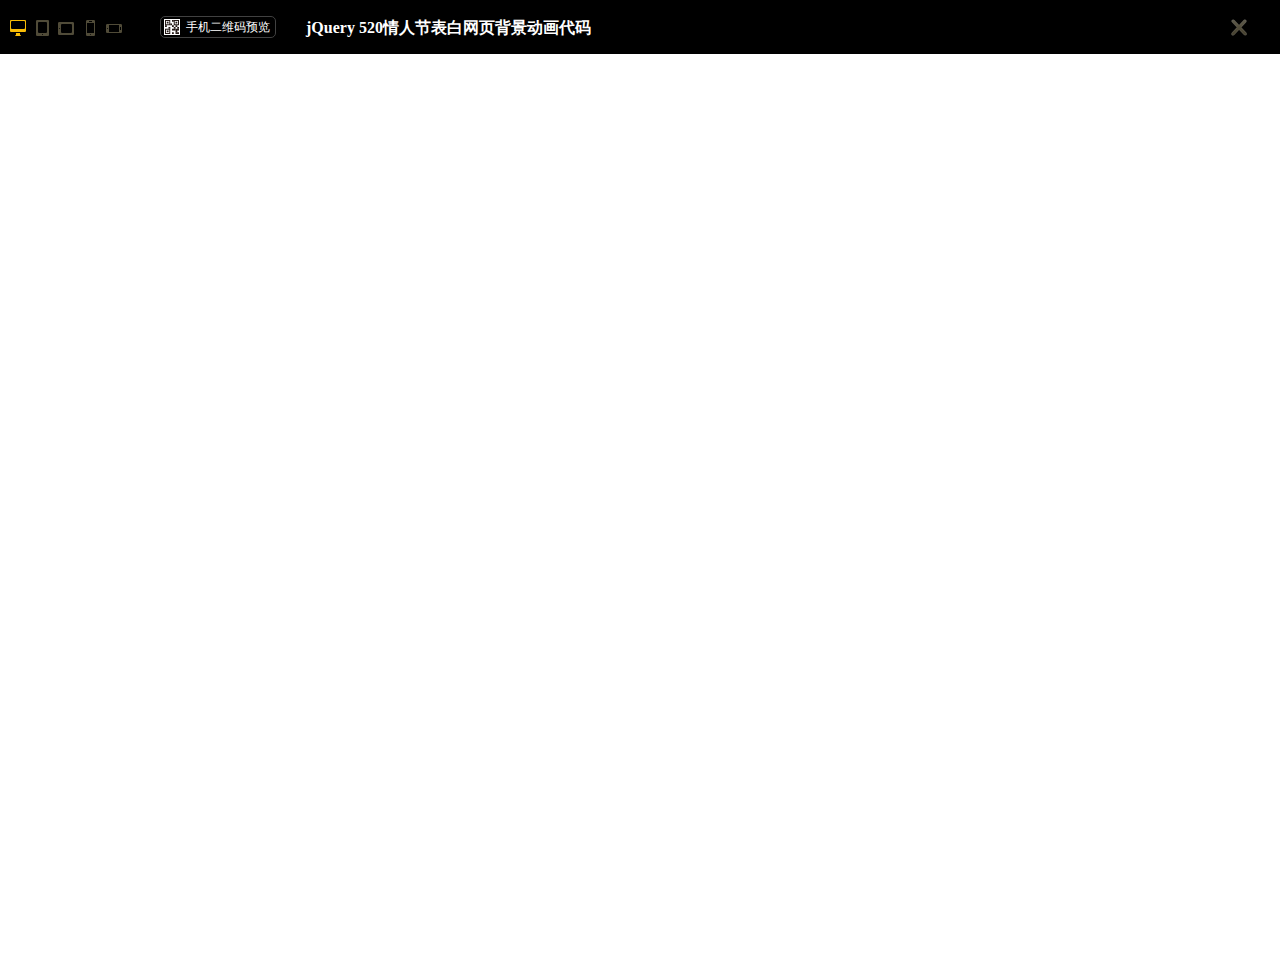
<file: www.17sucai.com/1/index.html>
<html xmlns="http://www.w3.org/1999/xhtml">
<head>
<meta charset="utf-8">
<meta name="viewport" content="width=device-width, minimum-scale=1.0, maximum-scale=1.0">
    <title>jQuery 520情人节表白网页背景动画代码</title>

    <link href="../static/css/demo.css" rel="stylesheet" media="all" />

    <!--[if IE]>

    <style type="text/css">
        li.remove_frame a {
            padding-top: 5px;
            background-position: 0px -3px;
        }
    </style>

    <![endif]-->

    <script type="text/javascript" src="../static/js/jquery.min.js"></script>
    <script type="text/javascript" src="../static/js/jquery.qrcode.min.js"></script>
    <script type="text/javascript">
        $(document).ready(function () {
            function fixHeight() {
                var headerHeight = $("#switcher").height();
                $("#iframe").attr("height", $(window).height()-54+ "px");
            }
            $(window).resize(function () {
                fixHeight();
            }).resize();

            $('.icon-monitor').addClass('active');

            $(".icon-mobile-3").click(function () {
                $("#by").css("overflow-y", "auto");
                $('#iframe-wrap').removeClass().addClass('mobile-width-3');
                $('.icon-tablet,.icon-mobile-1,.icon-monitor,.icon-mobile-2,.icon-mobile-3').removeClass('active');
                $(this).addClass('active');
                return false;
            });

            $(".icon-mobile-2").click(function () {
                $("#by").css("overflow-y", "auto");
                $('#iframe-wrap').removeClass().addClass('mobile-width-2');
                $('.icon-tablet,.icon-mobile-1,.icon-monitor,.icon-mobile-2,.icon-mobile-3').removeClass('active');
                $(this).addClass('active');
                return false;
            });

            $(".icon-mobile-1").click(function () {
                $("#by").css("overflow-y", "auto");
                $('#iframe-wrap').removeClass().addClass('mobile-width');
                $('.icon-tablet,.icon-mobile,.icon-monitor,.icon-mobile-2,.icon-mobile-3').removeClass('active');
                $(this).addClass('active');
                return false;
            });

            $(".icon-tablet").click(function () {
                $("#by").css("overflow-y", "auto");
                $('#iframe-wrap').removeClass().addClass('tablet-width');
                $('.icon-tablet,.icon-mobile-1,.icon-monitor,.icon-mobile-2,.icon-mobile-3').removeClass('active');
                $(this).addClass('active');
                return false;
            });

            $(".icon-monitor").click(function () {
                $("#by").css("overflow-y", "hidden");
                $('#iframe-wrap').removeClass().addClass('full-width');
                $('.icon-tablet,.icon-mobile-1,.icon-monitor,.icon-mobile-2,.icon-mobile-3').removeClass('active');
                $(this).addClass('active');
                return false;
            });
        });
    </script>

    <script type="text/javascript">
	function Responsive($a) {
		if ($a == true) $("#Device").css("opacity", "100");
		if ($a == false) $("#Device").css("opacity", "0");
		$('#iframe-wrap').removeClass().addClass('full-width');
		$('.icon-tablet,.icon-mobile-1,.icon-monitor,.icon-mobile-2,.icon-mobile-3').removeClass('active');
		$(this).addClass('active');
		return false;
	};
    </script>
	
	<script type="text/javascript" src="../static/js/protect.js"></script>
	
</head>
<body id="by">

<div id="switcher">
    <div class="center">
        <ul>
            <div id="Device">
                <li class="device-monitor"><a href="javascript:"><div class="icon-monitor"></div></a></li>
                <li class="device-mobile"><a href="javascript:"><div class="icon-tablet"></div></a></li>
                <li class="device-mobile"><a href="javascript:"><div class="icon-mobile-1"></div></a></li>
                <li class="device-mobile-2"><a href="javascript:"><div class="icon-mobile-2"></div></a></li>
                <li class="device-mobile-3"><a href="javascript:"><div class="icon-mobile-3"></div></a></li>
            </div>
            <li class="top2">
                <a href="#">手机二维码预览</a>
                <div class="vm">
                    <div id="output"></div>
                    <p style="color:#808080;margin:10px 0 0 0;">扫一扫，直接在手机上打开</p>
                </div>
            </li>
            <li class="logoTop">
                <a href="https://www.17sucai.com/pins/26465.html">jQuery 520情人节表白网页背景动画代码</a>            <script type="text/javascript">
                jQuery('#output').qrcode({width:150,height: 150,text: window.location.href});
            </script>
            <li class="remove_frame"><a href="https://www.17sucai.com/preview/1/2017-10-02/love520/index.html" title="移除框架"></a></li>
        </ul>
    </div>
</div>

<div id="iframe-wrap">
    <iframe id="iframe" src="https://www.17sucai.com/preview/1/2017-10-02/love520/index.html" frameborder="0"  width="100%"></iframe>
</div>

<!--百度流量统计代码-->
<script>
    var _hmt = _hmt || [];
    (function() {
        var hm = document.createElement("script");
        hm.src = "https://hm.baidu.com/hm.js?382f81c966395258f239157654081890";
        var s = document.getElementsByTagName("script")[0];
        s.parentNode.insertBefore(hm, s);
    })();
</script>

</body>
</html>
</file>
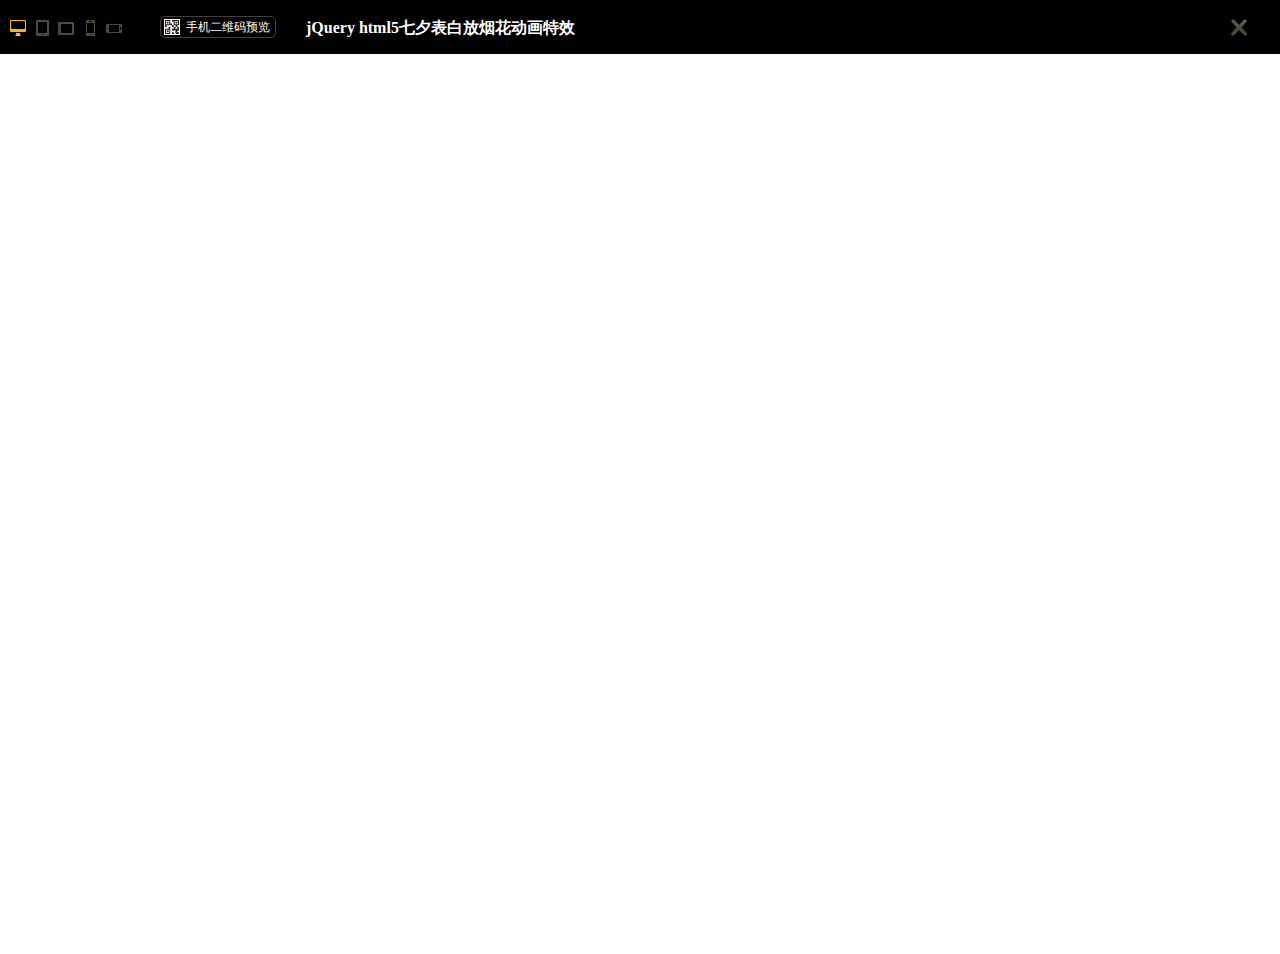
<file: www.17sucai.com/2/index.html>
<html xmlns="http://www.w3.org/1999/xhtml">
<head>
<meta charset="utf-8">
<meta name="viewport" content="width=device-width, minimum-scale=1.0, maximum-scale=1.0">
    <title>jQuery html5七夕表白放烟花动画特效</title>

    <link href="../static/css/demo.css" rel="stylesheet" media="all" />

    <!--[if IE]>

    <style type="text/css">
        li.remove_frame a {
            padding-top: 5px;
            background-position: 0px -3px;
        }
    </style>

    <![endif]-->

    <script type="text/javascript" src="../static/js/jquery.min.js"></script>
    <script type="text/javascript" src="../static/js/jquery.qrcode.min.js"></script>
    <script type="text/javascript">
        $(document).ready(function () {
            function fixHeight() {
                var headerHeight = $("#switcher").height();
                $("#iframe").attr("height", $(window).height()-54+ "px");
            }
            $(window).resize(function () {
                fixHeight();
            }).resize();

            $('.icon-monitor').addClass('active');

            $(".icon-mobile-3").click(function () {
                $("#by").css("overflow-y", "auto");
                $('#iframe-wrap').removeClass().addClass('mobile-width-3');
                $('.icon-tablet,.icon-mobile-1,.icon-monitor,.icon-mobile-2,.icon-mobile-3').removeClass('active');
                $(this).addClass('active');
                return false;
            });

            $(".icon-mobile-2").click(function () {
                $("#by").css("overflow-y", "auto");
                $('#iframe-wrap').removeClass().addClass('mobile-width-2');
                $('.icon-tablet,.icon-mobile-1,.icon-monitor,.icon-mobile-2,.icon-mobile-3').removeClass('active');
                $(this).addClass('active');
                return false;
            });

            $(".icon-mobile-1").click(function () {
                $("#by").css("overflow-y", "auto");
                $('#iframe-wrap').removeClass().addClass('mobile-width');
                $('.icon-tablet,.icon-mobile,.icon-monitor,.icon-mobile-2,.icon-mobile-3').removeClass('active');
                $(this).addClass('active');
                return false;
            });

            $(".icon-tablet").click(function () {
                $("#by").css("overflow-y", "auto");
                $('#iframe-wrap').removeClass().addClass('tablet-width');
                $('.icon-tablet,.icon-mobile-1,.icon-monitor,.icon-mobile-2,.icon-mobile-3').removeClass('active');
                $(this).addClass('active');
                return false;
            });

            $(".icon-monitor").click(function () {
                $("#by").css("overflow-y", "hidden");
                $('#iframe-wrap').removeClass().addClass('full-width');
                $('.icon-tablet,.icon-mobile-1,.icon-monitor,.icon-mobile-2,.icon-mobile-3').removeClass('active');
                $(this).addClass('active');
                return false;
            });
        });
    </script>

    <script type="text/javascript">
	function Responsive($a) {
		if ($a == true) $("#Device").css("opacity", "100");
		if ($a == false) $("#Device").css("opacity", "0");
		$('#iframe-wrap').removeClass().addClass('full-width');
		$('.icon-tablet,.icon-mobile-1,.icon-monitor,.icon-mobile-2,.icon-mobile-3').removeClass('active');
		$(this).addClass('active');
		return false;
	};
    </script>
	
	<script type="text/javascript" src="../static/js/protect.js"></script>
	
</head>
<body id="by">

<div id="switcher">
    <div class="center">
        <ul>
            <div id="Device">
                <li class="device-monitor"><a href="javascript:"><div class="icon-monitor"></div></a></li>
                <li class="device-mobile"><a href="javascript:"><div class="icon-tablet"></div></a></li>
                <li class="device-mobile"><a href="javascript:"><div class="icon-mobile-1"></div></a></li>
                <li class="device-mobile-2"><a href="javascript:"><div class="icon-mobile-2"></div></a></li>
                <li class="device-mobile-3"><a href="javascript:"><div class="icon-mobile-3"></div></a></li>
            </div>
            <li class="top2">
                <a href="#">手机二维码预览</a>
                <div class="vm">
                    <div id="output"></div>
                    <p style="color:#808080;margin:10px 0 0 0;">扫一扫，直接在手机上打开</p>
                </div>
            </li>
            <li class="logoTop">
                <a href="https://www.17sucai.com/pins/30302.html">jQuery html5七夕表白放烟花动画特效</a>            <script type="text/javascript">
                jQuery('#output').qrcode({width:150,height: 150,text: window.location.href});
            </script>
            <li class="remove_frame"><a href="https://www.17sucai.com/preview/58161/2018-08-16/qixi/index.html" title="移除框架"></a></li>
        </ul>
    </div>
</div>

<div id="iframe-wrap">
    <iframe id="iframe" src="https://www.17sucai.com/preview/58161/2018-08-16/qixi/index.html" frameborder="0"  width="100%"></iframe>
</div>

<!--百度流量统计代码-->
<script>
    var _hmt = _hmt || [];
    (function() {
        var hm = document.createElement("script");
        hm.src = "https://hm.baidu.com/hm.js?382f81c966395258f239157654081890";
        var s = document.getElementsByTagName("script")[0];
        s.parentNode.insertBefore(hm, s);
    })();
</script>

</body>
</html>
</file>
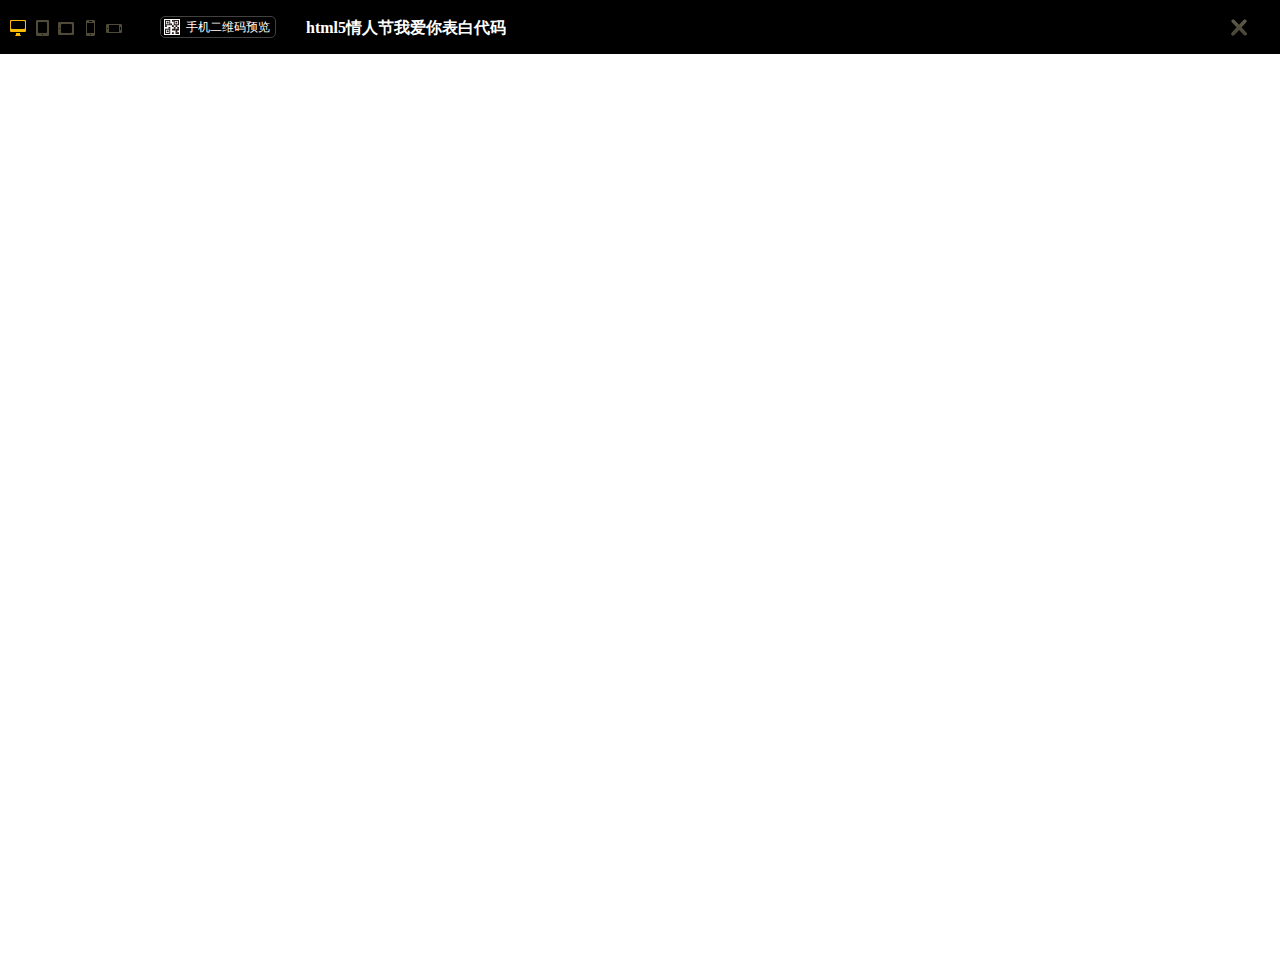
<file: www.17sucai.com/3/index.html>
<html xmlns="http://www.w3.org/1999/xhtml">
<head>
<meta charset="utf-8">
<meta name="viewport" content="width=device-width, minimum-scale=1.0, maximum-scale=1.0">
    <title>html5情人节我爱你表白代码</title>

    <link href="../static/css/demo.css" rel="stylesheet" media="all" />

    <!--[if IE]>

    <style type="text/css">
        li.remove_frame a {
            padding-top: 5px;
            background-position: 0px -3px;
        }
    </style>

    <![endif]-->

    <script type="text/javascript" src="../static/js/jquery.min.js"></script>
    <script type="text/javascript" src="../static/js/jquery.qrcode.min.js"></script>
    <script type="text/javascript">
        $(document).ready(function () {
            function fixHeight() {
                var headerHeight = $("#switcher").height();
                $("#iframe").attr("height", $(window).height()-54+ "px");
            }
            $(window).resize(function () {
                fixHeight();
            }).resize();

            $('.icon-monitor').addClass('active');

            $(".icon-mobile-3").click(function () {
                $("#by").css("overflow-y", "auto");
                $('#iframe-wrap').removeClass().addClass('mobile-width-3');
                $('.icon-tablet,.icon-mobile-1,.icon-monitor,.icon-mobile-2,.icon-mobile-3').removeClass('active');
                $(this).addClass('active');
                return false;
            });

            $(".icon-mobile-2").click(function () {
                $("#by").css("overflow-y", "auto");
                $('#iframe-wrap').removeClass().addClass('mobile-width-2');
                $('.icon-tablet,.icon-mobile-1,.icon-monitor,.icon-mobile-2,.icon-mobile-3').removeClass('active');
                $(this).addClass('active');
                return false;
            });

            $(".icon-mobile-1").click(function () {
                $("#by").css("overflow-y", "auto");
                $('#iframe-wrap').removeClass().addClass('mobile-width');
                $('.icon-tablet,.icon-mobile,.icon-monitor,.icon-mobile-2,.icon-mobile-3').removeClass('active');
                $(this).addClass('active');
                return false;
            });

            $(".icon-tablet").click(function () {
                $("#by").css("overflow-y", "auto");
                $('#iframe-wrap').removeClass().addClass('tablet-width');
                $('.icon-tablet,.icon-mobile-1,.icon-monitor,.icon-mobile-2,.icon-mobile-3').removeClass('active');
                $(this).addClass('active');
                return false;
            });

            $(".icon-monitor").click(function () {
                $("#by").css("overflow-y", "hidden");
                $('#iframe-wrap').removeClass().addClass('full-width');
                $('.icon-tablet,.icon-mobile-1,.icon-monitor,.icon-mobile-2,.icon-mobile-3').removeClass('active');
                $(this).addClass('active');
                return false;
            });
        });
    </script>

    <script type="text/javascript">
	function Responsive($a) {
		if ($a == true) $("#Device").css("opacity", "100");
		if ($a == false) $("#Device").css("opacity", "0");
		$('#iframe-wrap').removeClass().addClass('full-width');
		$('.icon-tablet,.icon-mobile-1,.icon-monitor,.icon-mobile-2,.icon-mobile-3').removeClass('active');
		$(this).addClass('active');
		return false;
	};
    </script>
	
	<script type="text/javascript" src="../static/js/protect.js"></script>
	
</head>
<body id="by">

<div id="switcher">
    <div class="center">
        <ul>
            <div id="Device">
                <li class="device-monitor"><a href="javascript:"><div class="icon-monitor"></div></a></li>
                <li class="device-mobile"><a href="javascript:"><div class="icon-tablet"></div></a></li>
                <li class="device-mobile"><a href="javascript:"><div class="icon-mobile-1"></div></a></li>
                <li class="device-mobile-2"><a href="javascript:"><div class="icon-mobile-2"></div></a></li>
                <li class="device-mobile-3"><a href="javascript:"><div class="icon-mobile-3"></div></a></li>
            </div>
            <li class="top2">
                <a href="#">手机二维码预览</a>
                <div class="vm">
                    <div id="output"></div>
                    <p style="color:#808080;margin:10px 0 0 0;">扫一扫，直接在手机上打开</p>
                </div>
            </li>
            <li class="logoTop">
                <a href="https://www.17sucai.com/pins/33944.html">html5情人节我爱你表白代码</a>            <script type="text/javascript">
                jQuery('#output').qrcode({width:150,height: 150,text: window.location.href});
            </script>
            <li class="remove_frame"><a href="https://www.17sucai.com/preview/1765095/2019-06-28/第七个/index.html" title="移除框架"></a></li>
        </ul>
    </div>
</div>

<div id="iframe-wrap">
    <iframe id="iframe" src="https://www.17sucai.com/preview/1765095/2019-06-28/第七个/index.html" frameborder="0"  width="100%"></iframe>
</div>

<!--百度流量统计代码-->
<script>
    var _hmt = _hmt || [];
    (function() {
        var hm = document.createElement("script");
        hm.src = "https://hm.baidu.com/hm.js?382f81c966395258f239157654081890";
        var s = document.getElementsByTagName("script")[0];
        s.parentNode.insertBefore(hm, s);
    })();
</script>

</body>
</html>
</file>
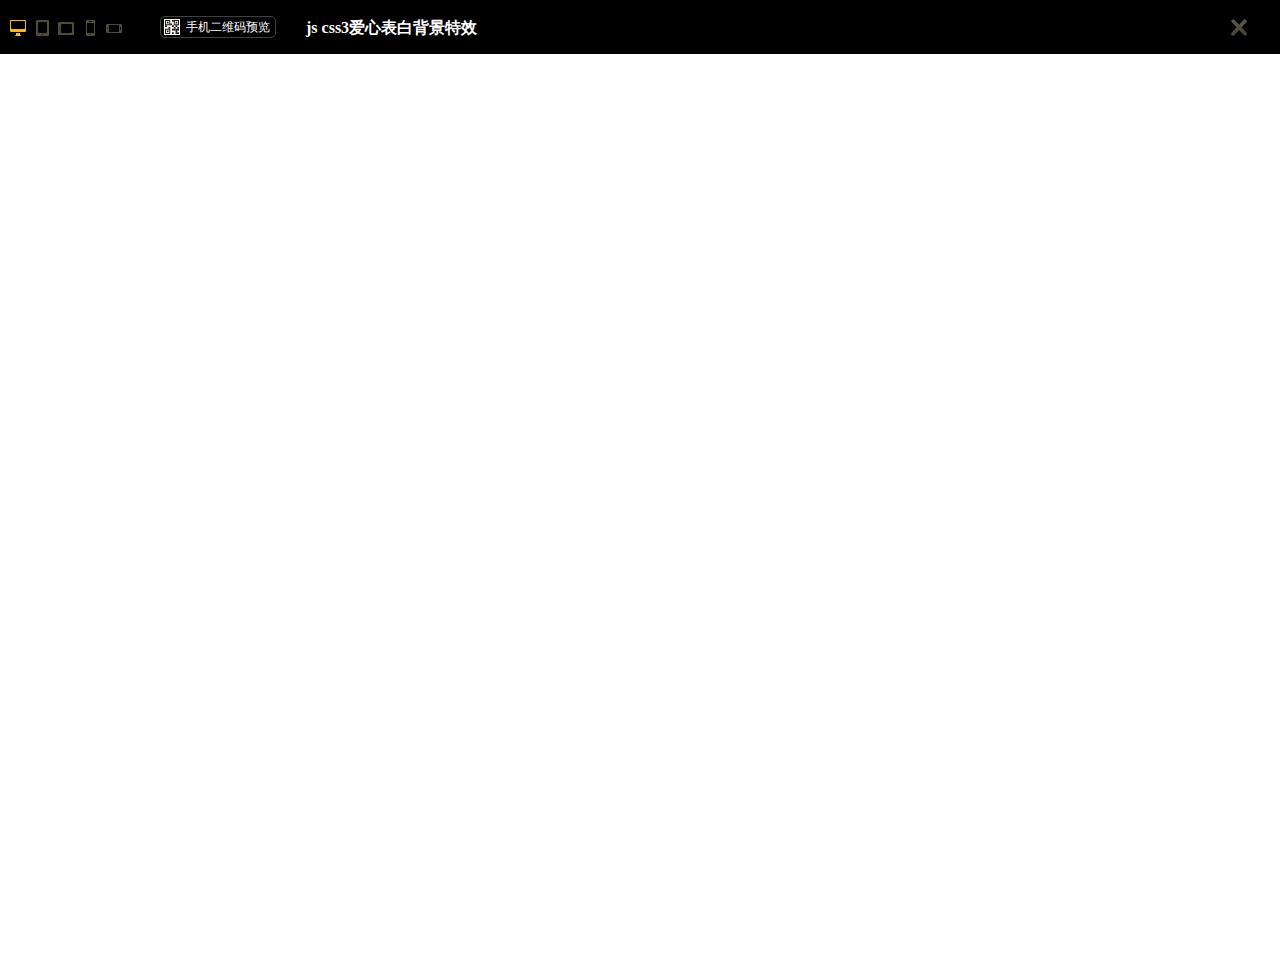
<file: www.17sucai.com/6/index.html>
<html xmlns="http://www.w3.org/1999/xhtml">
<head>
<meta charset="utf-8">
<meta name="viewport" content="width=device-width, minimum-scale=1.0, maximum-scale=1.0">
    <title>js css3爱心表白背景特效</title>

    <link href="../static/css/demo.css" rel="stylesheet" media="all" />

    <!--[if IE]>

    <style type="text/css">
        li.remove_frame a {
            padding-top: 5px;
            background-position: 0px -3px;
        }
    </style>

    <![endif]-->

    <script type="text/javascript" src="../static/js/jquery.min.js"></script>
    <script type="text/javascript" src="../static/js/jquery.qrcode.min.js"></script>
    <script type="text/javascript">
        $(document).ready(function () {
            function fixHeight() {
                var headerHeight = $("#switcher").height();
                $("#iframe").attr("height", $(window).height()-54+ "px");
            }
            $(window).resize(function () {
                fixHeight();
            }).resize();

            $('.icon-monitor').addClass('active');

            $(".icon-mobile-3").click(function () {
                $("#by").css("overflow-y", "auto");
                $('#iframe-wrap').removeClass().addClass('mobile-width-3');
                $('.icon-tablet,.icon-mobile-1,.icon-monitor,.icon-mobile-2,.icon-mobile-3').removeClass('active');
                $(this).addClass('active');
                return false;
            });

            $(".icon-mobile-2").click(function () {
                $("#by").css("overflow-y", "auto");
                $('#iframe-wrap').removeClass().addClass('mobile-width-2');
                $('.icon-tablet,.icon-mobile-1,.icon-monitor,.icon-mobile-2,.icon-mobile-3').removeClass('active');
                $(this).addClass('active');
                return false;
            });

            $(".icon-mobile-1").click(function () {
                $("#by").css("overflow-y", "auto");
                $('#iframe-wrap').removeClass().addClass('mobile-width');
                $('.icon-tablet,.icon-mobile,.icon-monitor,.icon-mobile-2,.icon-mobile-3').removeClass('active');
                $(this).addClass('active');
                return false;
            });

            $(".icon-tablet").click(function () {
                $("#by").css("overflow-y", "auto");
                $('#iframe-wrap').removeClass().addClass('tablet-width');
                $('.icon-tablet,.icon-mobile-1,.icon-monitor,.icon-mobile-2,.icon-mobile-3').removeClass('active');
                $(this).addClass('active');
                return false;
            });

            $(".icon-monitor").click(function () {
                $("#by").css("overflow-y", "hidden");
                $('#iframe-wrap').removeClass().addClass('full-width');
                $('.icon-tablet,.icon-mobile-1,.icon-monitor,.icon-mobile-2,.icon-mobile-3').removeClass('active');
                $(this).addClass('active');
                return false;
            });
        });
    </script>

    <script type="text/javascript">
	function Responsive($a) {
		if ($a == true) $("#Device").css("opacity", "100");
		if ($a == false) $("#Device").css("opacity", "0");
		$('#iframe-wrap').removeClass().addClass('full-width');
		$('.icon-tablet,.icon-mobile-1,.icon-monitor,.icon-mobile-2,.icon-mobile-3').removeClass('active');
		$(this).addClass('active');
		return false;
	};
    </script>
	
	<script type="text/javascript" src="../static/js/protect.js"></script>
	
</head>
<body id="by">

<div id="switcher">
    <div class="center">
        <ul>
            <div id="Device">
                <li class="device-monitor"><a href="javascript:"><div class="icon-monitor"></div></a></li>
                <li class="device-mobile"><a href="javascript:"><div class="icon-tablet"></div></a></li>
                <li class="device-mobile"><a href="javascript:"><div class="icon-mobile-1"></div></a></li>
                <li class="device-mobile-2"><a href="javascript:"><div class="icon-mobile-2"></div></a></li>
                <li class="device-mobile-3"><a href="javascript:"><div class="icon-mobile-3"></div></a></li>
            </div>
            <li class="top2">
                <a href="#">手机二维码预览</a>
                <div class="vm">
                    <div id="output"></div>
                    <p style="color:#808080;margin:10px 0 0 0;">扫一扫，直接在手机上打开</p>
                </div>
            </li>
            <li class="logoTop">
                <a href="https://www.17sucai.com/pins/35976.html">js css3爱心表白背景特效</a>            <script type="text/javascript">
                jQuery('#output').qrcode({width:150,height: 150,text: window.location.href});
            </script>
            <li class="remove_frame"><a href="https://www.17sucai.com/preview/1424582/2019-12-18/heart/index.html" title="移除框架"></a></li>
        </ul>
    </div>
</div>

<div id="iframe-wrap">
    <iframe id="iframe" src="https://www.17sucai.com/preview/1424582/2019-12-18/heart/index.html" frameborder="0"  width="100%"></iframe>
</div>

<!--百度流量统计代码-->
<script>
    var _hmt = _hmt || [];
    (function() {
        var hm = document.createElement("script");
        hm.src = "https://hm.baidu.com/hm.js?382f81c966395258f239157654081890";
        var s = document.getElementsByTagName("script")[0];
        s.parentNode.insertBefore(hm, s);
    })();
</script>

</body>
</html>
</file>
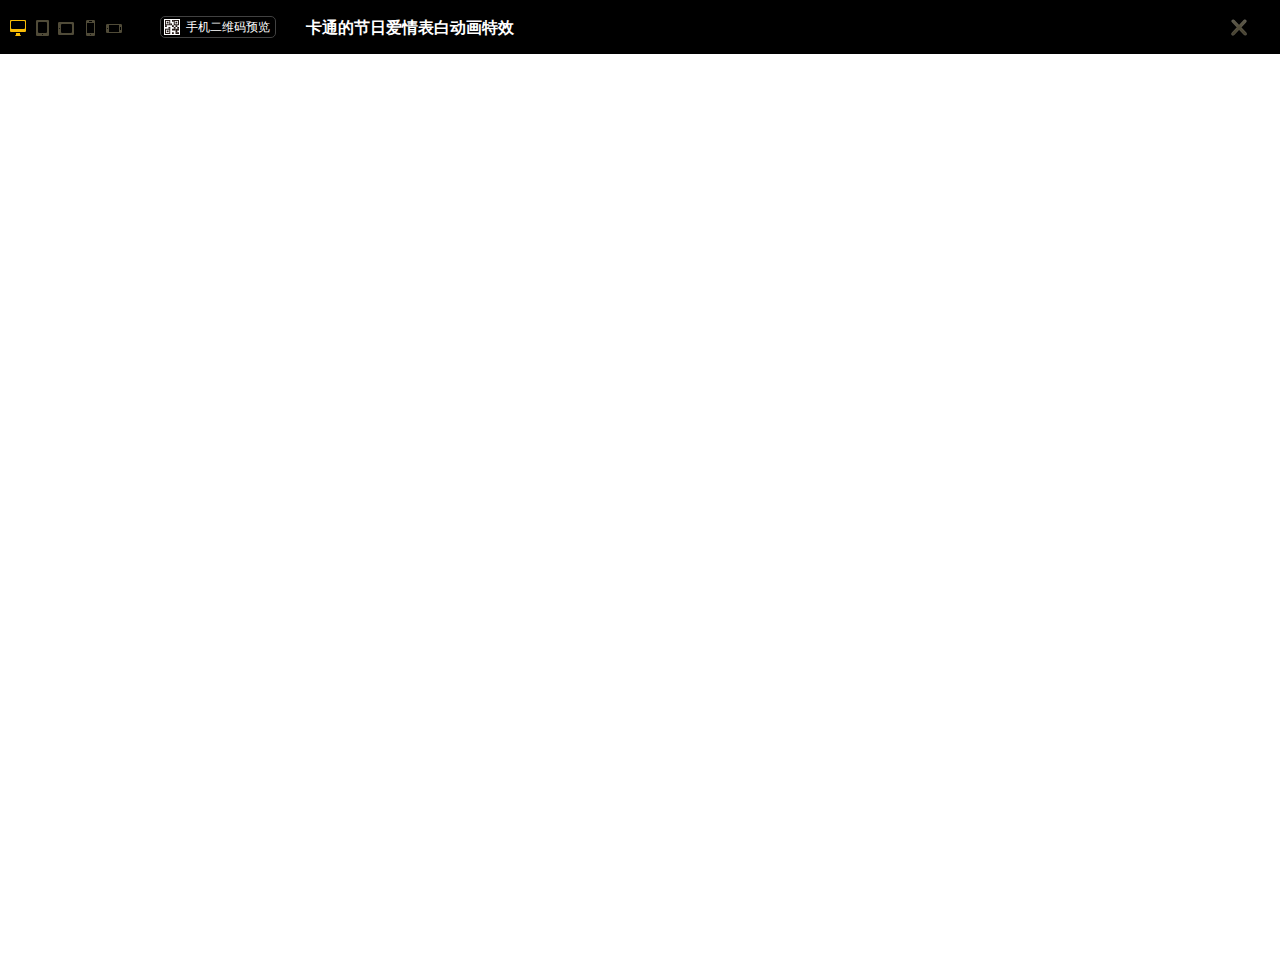
<file: www.17sucai.com/code/webPage/index.html>
<html xmlns="http://www.w3.org/1999/xhtml">
<head>
<meta charset="utf-8">
<meta name="viewport" content="width=device-width, minimum-scale=1.0, maximum-scale=1.0">
    <title>卡通的节日爱情表白动画特效</title>

    <link href="../../static/css/demo.css" rel="stylesheet" media="all" />

    <!--[if IE]>

    <style type="text/css">
        li.remove_frame a {
            padding-top: 5px;
            background-position: 0px -3px;
        }
    </style>

    <![endif]-->

    <script type="text/javascript" src="../../static/js/jquery.min.js"></script>
    <script type="text/javascript" src="../../static/js/jquery.qrcode.min.js"></script>
    <script type="text/javascript">
        $(document).ready(function () {
            function fixHeight() {
                var headerHeight = $("#switcher").height();
                $("#iframe").attr("height", $(window).height()-54+ "px");
            }
            $(window).resize(function () {
                fixHeight();
            }).resize();

            $('.icon-monitor').addClass('active');

            $(".icon-mobile-3").click(function () {
                $("#by").css("overflow-y", "auto");
                $('#iframe-wrap').removeClass().addClass('mobile-width-3');
                $('.icon-tablet,.icon-mobile-1,.icon-monitor,.icon-mobile-2,.icon-mobile-3').removeClass('active');
                $(this).addClass('active');
                return false;
            });

            $(".icon-mobile-2").click(function () {
                $("#by").css("overflow-y", "auto");
                $('#iframe-wrap').removeClass().addClass('mobile-width-2');
                $('.icon-tablet,.icon-mobile-1,.icon-monitor,.icon-mobile-2,.icon-mobile-3').removeClass('active');
                $(this).addClass('active');
                return false;
            });

            $(".icon-mobile-1").click(function () {
                $("#by").css("overflow-y", "auto");
                $('#iframe-wrap').removeClass().addClass('mobile-width');
                $('.icon-tablet,.icon-mobile,.icon-monitor,.icon-mobile-2,.icon-mobile-3').removeClass('active');
                $(this).addClass('active');
                return false;
            });

            $(".icon-tablet").click(function () {
                $("#by").css("overflow-y", "auto");
                $('#iframe-wrap').removeClass().addClass('tablet-width');
                $('.icon-tablet,.icon-mobile-1,.icon-monitor,.icon-mobile-2,.icon-mobile-3').removeClass('active');
                $(this).addClass('active');
                return false;
            });

            $(".icon-monitor").click(function () {
                $("#by").css("overflow-y", "hidden");
                $('#iframe-wrap').removeClass().addClass('full-width');
                $('.icon-tablet,.icon-mobile-1,.icon-monitor,.icon-mobile-2,.icon-mobile-3').removeClass('active');
                $(this).addClass('active');
                return false;
            });
        });
    </script>

    <script type="text/javascript">
	function Responsive($a) {
		if ($a == true) $("#Device").css("opacity", "100");
		if ($a == false) $("#Device").css("opacity", "0");
		$('#iframe-wrap').removeClass().addClass('full-width');
		$('.icon-tablet,.icon-mobile-1,.icon-monitor,.icon-mobile-2,.icon-mobile-3').removeClass('active');
		$(this).addClass('active');
		return false;
	};
    </script>
	
	<script type="text/javascript" src="../../static/js/protect.js"></script>
	
</head>
<body id="by">

<div id="switcher">
    <div class="center">
        <ul>
            <div id="Device">
                <li class="device-monitor"><a href="javascript:"><div class="icon-monitor"></div></a></li>
                <li class="device-mobile"><a href="javascript:"><div class="icon-tablet"></div></a></li>
                <li class="device-mobile"><a href="javascript:"><div class="icon-mobile-1"></div></a></li>
                <li class="device-mobile-2"><a href="javascript:"><div class="icon-mobile-2"></div></a></li>
                <li class="device-mobile-3"><a href="javascript:"><div class="icon-mobile-3"></div></a></li>
            </div>
            <li class="top2">
                <a href="#">手机二维码预览</a>
                <div class="vm">
                    <div id="output"></div>
                    <p style="color:#808080;margin:10px 0 0 0;">扫一扫，直接在手机上打开</p>
                </div>
            </li>
            <li class="logoTop">
                <a href="https://www.17sucai.com/pins/36074.html">卡通的节日爱情表白动画特效</a>            <script type="text/javascript">
                jQuery('#output').qrcode({width:150,height: 150,text: window.location.href});
            </script>
            <li class="remove_frame"><a href="https://www.17sucai.com/preview/1424582/2019-12-27/love/index.html" title="移除框架"></a></li>
        </ul>
    </div>
</div>

<div id="iframe-wrap">
    <iframe id="iframe" src="https://www.17sucai.com/preview/1424582/2019-12-27/love/index.html" frameborder="0"  width="100%"></iframe>
</div>

<!--百度流量统计代码-->
<script>
    var _hmt = _hmt || [];
    (function() {
        var hm = document.createElement("script");
        hm.src = "https://hm.baidu.com/hm.js?382f81c966395258f239157654081890";
        var s = document.getElementsByTagName("script")[0];
        s.parentNode.insertBefore(hm, s);
    })();
</script>

</body>
</html>
</file>
<file: biaobaiyuan.com/static/css/demelove.css>
html,body,div,span,applet,object,iframe,h1,h2,h3,h4,h5,h6,p,blockquote,pre,a,abbr,acronym,address,big,cite,code,del,dfn,em,img,ins,kbd,q,s,samp,small,strike,strong,sub,sup,tt,var,b,u,i,center,dl,dt,dd,ol,ul,li,fieldset,form,label,legend,table,caption,tbody,tfoot,thead,tr,th,td,article,aside,canvas,details,embed,figure,figcaption,footer,header,hgroup,menu,nav,output,ruby,section,summary,time,mark,audio,video{margin:0;padding:0;border:0;font-size:100%;font:inherit;vertical-align:baseline}article,aside,details,figcaption,figure,footer,header,hgroup,menu,nav,section{display:block}body{line-height:1}strong,b{font-weight:bold}ol,ul{list-style:none}blockquote,q{quotes:none}blockquote:before,blockquote:after,q:before,q:after{content:'';content:none}table{border-collapse:collapse;border-spacing:0}html,body{width:100%;height:100%;-webkit-text-size-adjust:none}body{white-space:nowrap}.nojavascript{position: fixed;top: 2px;width: 100%;text-align: center;font-size: 14px;}.flowtime{font-size:0;width:100%;height:100%;-o-transform-origin:0 0;-ms-transform-origin:0 0;-moz-transform-origin:0 0;-webkit-transform-origin:0 0;transform-origin:0 0;-o-transform:translateZ(0);-ms-transform:translateZ(0);-moz-transform:translateZ(0);-webkit-transform:translateZ(0);transform:translateZ(0);-o-backface-visibility:hidden;-ms-backface-visibility:hidden;-moz-backface-visibility:hidden;-webkit-backface-visibility:hidden;backface-visibility:hidden;-o-transition:-o-transform .5s cubic-bezier(.77,.10,.22,1);-moz-transition:-moz-transform .5s cubic-bezier(.77,.10,.22,1);-webkit-transition:-webkit-transform .5s cubic-bezier(.77,.10,.22,1);transition:transform .5s cubic-bezier(.77,.10,.22,1)}.flowtime.no-transition{-o-transition:-o-transform 0s;-moz-transition:-moz-transform 0s;-webkit-transition:-webkit-transform 0s;transition:transform 0s}.ft-section{width:100%;height:100%;position:relative;-o-transform:translateZ(0);-ms-transform:translateZ(0);-moz-transform:translateZ(0);-webkit-transform:translateZ(0);transform:translateZ(0)}.ft-section,.ft-section-thumb{font-size:16px;font-size:1rem;white-space:normal;display:inline-block;vertical-align:top}.ft-page{-moz-box-sizing:border-box;-webkit-box-sizing:border-box;box-sizing:border-box;width:100%;height:100%;position:relative;z-index:auto;-o-transform:translateZ(0);-ms-transform:translateZ(0);-moz-transform:translateZ(0);-webkit-transform:translateZ(0);transform:translateZ(0)}.ft-page.actual{z-index:100}.ft-overview .ft-page{cursor:pointer;-o-transition:all .5s cubic-bezier(.77,.10,.22,1);-moz-transition:all .5s cubic-bezier(.77,.10,.22,1);-webkit-transition:all .5s cubic-bezier(.77,.10,.22,1);transition:all .5s cubic-bezier(.77,.10,.22,1);-o-transform:scale(0.95);-ms-transform:scale(0.95);-moz-transform:scale(0.95);-webkit-transform:scale(0.95);transform:scale(0.95);-o-transform-origin:50% 50%;-ms-transform-origin:50% 50%;-moz-transform-origin:50% 50%;-webkit-transform-origin:50% 50%;transform-origin:50% 50%}.ft-overview .ft-page *{pointer-events:none}.ft-absolute-nav{overflow:hidden}.ft-absolute-nav .flowtime{position:absolute}.ft-fragment{opacity:0;-o-transition:all .3s cubic-bezier(.77,.10,.22,1);-moz-transition:all .3s cubic-bezier(.77,.10,.22,1);-webkit-transition:all .3s cubic-bezier(.77,.10,.22,1);transition:all .3s cubic-bezier(.77,.10,.22,1);-o-transform:translateZ(0);-ms-transform:translateZ(0);-moz-transform:translateZ(0);-webkit-transform:translateZ(0);transform:translateZ(0)}.ft-fragment.revealed.step{opacity:.3}.ft-fragment.revealed.shy{opacity:0}.ft-fragment.revealed,.ft-fragment.revealed-temp,.ft-fragment.revealed.actual{opacity:1}.ft-default-progress{position:fixed;bottom:16px;bottom:1rem;right:16px;right:1rem;z-index:1000;opacity:.3;-o-transition:all .5s cubic-bezier(.77,.10,.22,1);-moz-transition:all .5s cubic-bezier(.77,.10,.22,1);-webkit-transition:all .5s cubic-bezier(.77,.10,.22,1);transition:all .5s cubic-bezier(.77,.10,.22,1)}.ft-default-progress:hover{opacity:1}.ft-overview .ft-default-progress{opacity:0;pointer-events:none}.ft-page-thumb{-moz-box-sizing:border-box;-webkit-box-sizing:border-box;box-sizing:border-box;width:18px;height:12px;margin-right:1px;margin-bottom:1px;background-color:rgba(0,0,0,0.7);cursor:pointer;-o-transition:all .3s cubic-bezier(.77,.10,.22,1);-moz-transition:all .3s cubic-bezier(.77,.10,.22,1);-webkit-transition:all .3s cubic-bezier(.77,.10,.22,1);transition:all .3s cubic-bezier(.77,.10,.22,1)}.ft-page-thumb:hover{background-color:rgba(255,255,255,0.7)}.ft-page-thumb.actual{background-color:rgba(255,255,255,0.5);border:1px solid #fff}img{-o-transform:translate3d(0,0,0);-ms-transform:translate3d(0,0,0);-moz-transform:translate3d(0,0,0);-webkit-transform:translate3d(0,0,0);transform:translate3d(0,0,0);-o-backface-visibility:hidden;-ms-backface-visibility:hidden;-moz-backface-visibility:hidden;-webkit-backface-visibility:hidden;backface-visibility:hidden}.parallax{position:relative;-o-transition:all .5s cubic-bezier(.50,.10,.50,1);-moz-transition:all .5s cubic-bezier(.50,.10,.50,1);-webkit-transition:all .5s cubic-bezier(.50,.10,.50,1);transition:all .5s cubic-bezier(.50,.10,.50,1)}.ft-overview .parallax{-o-transform:translate3d(0,0,0)!important;-ms-transform:translate3d(0,0,0)!important;-moz-transform:translate3d(0,0,0)!important;-webkit-transform:translate3d(0,0,0)!important;transform:translate3d(0,0,0)!important}

@font-face{font-family:'RuiHeiXiTi';src:url('http://biaobaiyuan.com/fonts/RuiHeiXiTi.otf') format('truetype');font-weight:bold;font-style:normal}html{font-size:100%;line-height:1.5rem;background-color:#aaa;color:#6e2d52;text-shadow:1px 1px 0 rgba(255,255,255,0.4)}body,button{font-family:"RuiHeiXiTi",sans-serif}.navigation,.credits,.switches{display:none}.ft-page{padding:1em;background-color:#fed1ea;text-align:center}.flowtime h1,.flowtime h2,.flowtime h3,.flowtime h4,.flowtime h5,.flowtime h6,.flowtime p,.flowtime ul,.flowtime ol,.flowtime dl,.flowtime li,.flowtime dt,.flowtime dd{display:block;-o-transition:all .3s cubic-bezier(.77,.10,.22,1);-moz-transition:all .3s cubic-bezier(.77,.10,.22,1);-webkit-transition:all .3s cubic-bezier(.77,.10,.22,1);transition:all .3s cubic-bezier(.77,.10,.22,1)}.flowtime h1,.flowtime h2,.flowtime h3,.flowtime h4,.flowtime h5,.flowtime h6{font-weight:bold;color:#613b3b;padding-top:1em}.flowtime h1{font-size:4rem;line-height:4.3rem}.flowtime h2{font-size:3rem;line-height:3.3rem}.flowtime h3{font-size:2.5rem;line-height:3rem}.flowtime h4,.flowtime h5,.flowtime h6{font-size:1.75rem;line-height:2rem}.flowtime p{font-size:1.75rem;line-height:2rem;margin:2rem 0}.flowtime span{line-height:2rem;}.flowtime ul,.flowtime ol,.flowtime dl{font-size:1.75rem;line-height:2rem;margin:2rem 0}.flowtime ul,.flowtime ol,.flowtime dl{margin:0 2rem}.flowtime li,.flowtime dd{line-height:1.75rem;margin-bottom:1rem;position:relative}.flowtime dt{position:relative}.flowtime ul li:before,.flowtime dl dt:before{content:"\2022";text-align:right;color:#fd0;margin-right:.5rem;display:inline-block;position:absolute;left:-1rem}.flowtime ol{counter-reset:list}.flowtime ol li:before{content:counter(list) ".";counter-increment:list;font-size:.75em;color:#fd0;margin-right:.5rem;display:inline-block;position:relative;top:-0.075em}.flowtime dl dd{font-size:.8em;margin-left:1rem}.flowtime small{font-size:.6em;vertical-align:middle}.flowtime pre,.flowtime code{font-family:monospace;margin:1rem 0}.flowtime strong{font-weight:bold;color:#fd0;text-shadow:1px 2px 0 #000,1px -1px 0 rgba(0,0,0,0.3),-1px -1px 0 rgba(0,0,0,0.3),-1px 1px 0 rgba(0,0,0,0.3)}.flowtime q{quotes:"“" "”"}.flowtime q:before{content:open-quote}.flowtime q:after{content:close-quote}.flowtime blockquote{font-size:1.5rem;margin:1.5rem 2rem;padding:1rem;background-color:rgba(0,0,0,0.3);border-left:.5rem solid rgba(255,255,255,0.5);border-radius:.5rem}.flowtime q,.flowtime cite,.flowtime blockquote{font-style:italic}.flowtime .small{font-size:.6em}.flowtime .attention{color:red;text-shadow:1px 2px 0 #000,1px -1px 0 rgba(0,0,0,0.3),-1px -1px 0 rgba(0,0,0,0.3),-1px 1px 0 rgba(0,0,0,0.3)}.flowtime sup{font-size:.7em;position:relative;top:-0.5em}.flowtime a,.flowtime a:link,.flowtime a:visited,.flowtime a:active,.flowtime a:focus{color:#666;text-decoration:none}.flowtime a:hover{color:#666;text-decoration:underline}.flowtime a:hover img,.flowtime a:active img,.flowtime a:focus img{-webkit-box-shadow:1px 2px 10px 5px rgba(0,0,0,0.5);box-shadow:1px 2px 10px 5px rgba(0,0,0,0.5)}.flowtime .stack{width:100%;height:100%;margin:1rem 0;position:relative}.flowtime .stacked{width:100%;position:absolute;top:0;left:0}.flowtime img{max-width:100%;max-height:100%;display:block;margin:0 auto}.flowtime .stack-center{text-align:center;white-space:nowrap;position:absolute;top:2rem;right:2rem;bottom:2rem;left:2rem}.flowtime .stack-center:before{content:"";height:100%;display:inline-block;vertical-align:middle}.flowtime .stack-center .stacked-center{white-space:normal;max-width:100%;max-height:100%;display:inline-block;vertical-align:middle}@media screen and (min-height:41em) and (min-width:80em){html{font-size:120%}}@media screen and (min-height:50em) and (min-width:90em){html{font-size:140%}}@media screen and (max-device-height:578px){html{font-size:50%}}.parallax-demo{overflow:hidden}.parallax-demo .kingmix{position:absolute;left:20%;bottom:-10%;z-index:50}.parallax-demo .sax{position:absolute;left:6%;bottom:-18%;z-index:40}.parallax-demo .tone{position:absolute;left:49%;bottom:-32%;z-index:30}.ft-overview .section-1{margin-top:0}.ft-overview .section-2{margin-top:-40%}.ft-overview .section-3{margin-top:-40%}.ft-overview .section-4{margin-top:0}.ft-overview .section-5{margin-top:60%}.ft-overview .section-6{margin-top:0}.ft-overview .section-7{margin-top:-40%}.ft-overview .section-8{margin-top:-40%}.ft-overview .section-9{margin-top:0}.ft-page-thumb{background-color:#a54479}.ft-page-thumb.actual{background-color:#44a54a;border:0}.ft-default-progress{bottom:3rem;right:2rem}.thumb-section-0{position:relative;top:13px}.thumb-section-3{position:relative;top:13px}.thumb-section-4{position:relative;top:26px}.thumb-section-5{position:relative;top:13px}.thumb-section-8{position:relative;top:13px}.thumb-section-8{position:relative;top:13px}.left-img{padding:0;text-align:left}.left-img img{position:absolute;left:0;top:0;height:100%;z-index:1}.left-img p,.left-img h3,.left-img .text{position:absolute;top:1em;right:1em;z-index:2;text-align:right}.full-img{padding:0}.full-img img{width:100%;height:100%}.full-img h3,.full-img .text,.full-img .center-text{position:absolute;width:100%;text-align:center;z-index:2}.right-img{padding:0;text-align:left}.right-img img,.right-img .text{position:absolute}.right-img img{margin:0;height:100%;right:0;top:0;z-index:1}.right-img .text{left:0;top:0;z-index:2;padding:2em}.center-img{width:100%;height:100%;background-position:center center;background-repeat:no-repeat}.top-text{padding:0}.bottom-text h3{height:10%;padding-bottom:10%}.bottom-text img{height:80%}.page-1{background:#fff url(../images/iali53.jpg) bottom right no-repeat;text-align:left}.page-1 p{font-size:1em}.page-1 img{margin:1em auto 0 1em}.page-1 .text1{font-size:3em;color:#FF0088;line-height: 2em;margin:0.5em 0 0 0.5em}.page-1 .text2{font-size:1.2em;margin:1.5em 0 0 1.5em}.flowtime .page-1 a{color:#6e2626}.page-1 input{font-size: 0.6em;padding: 6px 8px;width: 8rem;text-align: center;border: 1px solid #ccc;vertical-align: 6px;}.page-2{background-color:#fefff1;padding:0;text-align:center}.page-2 p{height:10%;padding-top:5%;margin:0}.page-2 img{height:80%}.page-3{background-color:#c1b287}.page-6{background-color:#ecfafb;padding:0}.page-6 img{position:absolute;bottom:0;left:0;max-width:70%}.page-6 h3{position:absolute;right:10%;top:45%;color:#bc195b}.page-7{background-color:#e6fbec}.page-7 img{max-height:100%;margin:0 auto}.page-7 h3{position:absolute;top:1em;left:50%;padding:0;margin-top:0;margin-left:-240px;z-index:1}.page-8{background:#66cbff}.page-8 h3{color:#eef;position:absolute;top:1em;left:50%;margin-left:-40%;padding:0;margin-top:0;width:10em;text-align:left}.page-8 h3 span{display:inline-block;width:1em;vertical-align:top}.page-9{background-color:#c9f4fb}.page-9 img{margin-top:3em}.page-10{background:url(../images/iali22_bg.jpg)}.page-12{background-color:#aff1ff;padding:0}.page-12 img{position:absolute;bottom:1em;left:1em;z-index:2;height:40%}.page-12 h3{margin-left:1em;margin-right:1em}.page-13{background-color:#feeff4;padding:0}.page-13 img{height:80%}.page-13 he{height:20%}.page-14{background-color:#fbf7d1}.page-15{background:#dcf2fa url(../images/iali45_bg.jpg)}.page-16{background-color:#7db6df}.page-17{background-color:#e5f0f2}.page-19{background-image:url(../images/iali75_bg.jpg)}.page-19 h3{margin-bottom:2em}.page-18 .text{margin-left:1em;margin-right:1em}.page-20{background-color:#fcd0ca;padding:0}.page-20 img{position:absolute;bottom:0;left:4em}.page-21{background:#fbf2a3 url(../images/iali59_bg.jpg)}.page-22{background-color:#f5d484}.page-23{background-color:#fff}.page-25{background-color:#fcc1b1}.page-26{background-color:#fdeacf}.page-27{background-color:#ffc8c5;padding:0}.page-27 h3{position:absolute;z-index:2;width:100%;text-align:center}.page-28{background:#b7e7f3 url(../images/iali40_bg.jpg) bottom repeat-x;padding:0}.page-28 img{position:absolute;bottom:0;left:3em}.page-28 h3{position:absolute;right:1em;bottom:360px;text-align:right;color:#127184}.page-29{background:#0d85d1;padding:0}.page-29 h3{position:absolute;z-index:2;width:100%;text-align:center;color:#eef}.page-30{background:#fff url(../images/iali76_bg.png) center bottom repeat-x;padding:0;padding:0}.page-30 img{position:absolute;bottom:0;left:0}.page-31{background-color:#fbf5e9}.page-32{background-color:#faf2e5}.page-33{background-color:#fef0d5;padding:0}.page-33 h3{font-size:1.8em;color:#a58545}.page-34{background:#94c2e3 url(../images/iali57.jpg) left bottom no-repeat}.page-34 h3{color:#fff}.page-35{background:#fff url(../images/iali8_bg.png) left bottom repeat-x;padding:0}.page-35 img{position:absolute;bottom:0;left:0;z-index:1}.page-35 h3{position:absolute;right:10%;top:5%;color:green;z-index:2;font-size:2em}.page-36 h3{text-align:right;right:1.5em;color:#eee}.page-37{background-color:#fff}.page-38{background-color:#fff8f2}.page-39{background:#e8ccc1 url(../images/iali2_bg.jpg) repeat}.page-40{background-color:#cde7f4}.page-40 img{position:absolute;bottom:1em;left:1em;z-index:1}.page-40 h3{position:absolute;top:1em;right:1em;z-index:2}.page-41{background-color:#5aaadc;padding:0}.page-41 .img2,.page-41 .img1{position:absolute}.page-41 .img1{left:1em;bottom:1em}.page-41 .img2{right:1em;top:1em}.page-41 h3{padding:0;position:absolute;top:35%;width:100%;text-align:center}.page-42{background-color:#c1c567}.page-42 img{position:absolute;bottom:2em;left:1em}.page-42 h3{font-size:2em}.page-43{background-color:#6b79ad}.page-43 img{max-height:80%}.page-43 h2{color:#fff}.page-44{background-color:#f3e7ab}.page-45{background-color:#b1dceb}.page-46{background:#66cbff}.page-46 h3{position:absolute;top:1em;left:50%;margin-left:-40%;padding:0;margin-top:0;width:10em;text-align:left}.page-46 h3 span{display:inline-block;width:1em;vertical-align:top}.page-47{background-color:#fdcbca}.page-47 h3{position:absolute;top:1em;left:50%;margin-left:-40%;padding:0;margin-top:0;width:10em;text-align:left}.page-47 h3 span{display:inline-block;width:1em;vertical-align:top}.page-48{background-color:#e3e2e7}.page-49{background-color:#fce6b6;text-align:left}.page-49 img{margin:0}.page-50{background-color:#aae1f6;padding:0}.page-50 .img1{position:absolute;right:0;top:0}.page-50 .img2{position:absolute;left:1em;bottom:1em}.page-50 p{position:absolute;top:1em;left:1em;width:50%;margin:0;z-index:3;font-size:1.5em}.page-51{background-image:url(../images/iali52.jpg);background-size:cover;background-color:#fff;text-align:left}.page-52{background-color:#fff2fb;padding:0}.page-52 h3{margin:0;padding-top:.8em;font-size:1.6em;color:#4e0f3d}.page-53{background-color:#febebe}.page-54{background:#d3d2d0 url(../images/319280_bg.jpg) repeat}.page-54 .center-img{background-image:url(../images/319280.jpg);text-indent:-99999px}.page-54 h3{line-height: 1rem;padding-top: 0.5em}.page-55{background-color:#fff}
.write-tip{position: fixed;display: block;color: #333;font-size: 16px;bottom: 0.2em;left: 33%;padding: 3px;z-index: 999;background-color: #fff;border: 1px solid #D3D3D3;border-radius: 4px}.write-tip img{vertical-align: -2px;margin-left: 5px;cursor:pointer}.write-tip button{color: #fff;font-size: 15px;display: inline-block;background-color: #428bca;padding: 6px 12px;margin-left: 5px;vertical-align: 1px;border: 1px solid #357ebd;border-radius: 4px;outline:none;cursor:pointer}.write-tip button:hover{background-color: #3276b1;border-color: #285e8e}.write-tip button:active{box-shadow: inset 0 3px 5px rgba(0,0,0,0.125)}.write-ok{position: fixed;top: 0;left: 0;width: 100%;height: 100%;z-index: 999;background-color:#FCC7E2; background-attachment:fixed;display:none}.write-ok .write-box{position: relative;margin: 15% auto;padding: 20px;text-align: center;width: 50%;height: 45%;background:#fff;box-shadow: 0px 0px 10px 0px #F7B5DC;border-radius: 8px;}.write-box h2{font-size: 2em;line-height: 2.5em;color: #5EAF6F;text-shadow: 1px 1px 3px #D3D3D3;}.write-box p{line-height: 2em;white-space: pre-wrap;word-wrap: break-word}.write-box p u, .write-box p a{color: #007ed9;}.write-box p u:hover, .write-box p a:hover{color: #EB56AF;}.write-box p span{display: inline-block;min-width: 1em;line-height: 1.3em;padding: 0 2px;margin: 0 2px;outline: 1px solid #ccc}.write-box p i{position: relative;top: -1px;font-size: 0.8em;color: #806D6D;padding: 3px 4px;background: #F7F7F7;border: 1px solid #E7E7E7;border-radius: 6px;display:none;}.write-box p small{line-height: 3em;font-size: 90%;color: #999;}.write-box #back{color: #888; margin-right:5px}.write-box button{color: #fff;font-size: 1.2em;display: inline-block;background-color: #428bca;padding: 13px 14px;margin-top: 1em;border: 1px solid #357ebd;border-radius: 4px;outline:none;cursor:pointer}.write-box button:hover{background-color: #3276b1;border-color: #285e8e}.write-tip button:active{box-shadow: inset 0 3px 5px rgba(0,0,0,0.125)}.write-share{background:#f1f1f1;text-align: center;display: inline-block;padding: 13px 14px;margin-top: 1em;border: 1px solid #DADADA;border-radius: 4px;display:none;}.disabled{pointer-events: none;cursor: not-allowed;opacity: .65;filter: alpha(opacity=65);box-shadow: none;}.mPower{position: fixed;bottom: 9rem;right: 6.2rem;z-index: 999;}#on, #off{width: 16px;height: 16px;display: inline-block;margin-bottom: -3px;filter: alpha(opacity=0.8);opacity: 0.8;cursor: pointer;}#on:hover, #off:hover{filter: alpha(opacity=4);opacity: 1}#on{background: url("../images/music.png") left center no-repeat;}#off{background: url("../images/mute.png") left center no-repeat;display: none;}.bdsharebuttonbox{padding:12px 0 0 92px;}.xts{width:600px;font-size: 12px;border:1px dashed #FFF;padding:8px 10px;margin 0 auto;border-radius:10px;background: #FFF;text-align:center;z-index:999;}.divcpimg{width:30%;padding:42px 0 80px 0;border-radius:50%;-webkit-border-radius:50%;-moz-border-radius:50%;max-width: 100%;max-height: 100%;display: block;margin: 0 auto;}.divcpimg img{border-radius:50%;-webkit-border-radius:50%;-moz-border-radius:50%;height: 500px;}.imgidx{width: 200px;padding: 20px 0 50px 0;margin: 0;margin-left: 120px;}.lovetip{border:1px dashed #FF0088;padding:8px 10px;margin: 32px;border-radius:10px;width:50%;}.lovetip p{font-size: 0.8rem;line-height: 0.6rem;}.write-box .btnCopy{color: #333;font-size: 0.8em;display: inline-block;background-color: #fff;padding: 6px 12px;margin-left: 10px;border: 1px solid #ddd;border-radius: 2px;outline: none;cursor: pointer;}.wxapp{width: 106px;height: 106px;background: url(../images/wxapp.jpg) center center no-repeat;background-size: 98px auto;position: absolute;left: 120px;bottom: 150px;font-size: 0.6rem;}.wxapp span{position: absolute;bottom: -30px;width: 200px;left: -40px;}
</file>
<file: love.zxgnz.com/static/css/styles.css>
﻿div.wpcf7 {
	margin: 0;
	padding: 0;
}

div.wpcf7-response-output {
	margin: 2em 0.5em 1em;
	padding: 0.2em 1em;
}

div.wpcf7 .screen-reader-response {
	position: absolute;
	overflow: hidden;
	clip: rect(1px, 1px, 1px, 1px);
	height: 1px;
	width: 1px;
	margin: 0;
	padding: 0;
	border: 0;
}

div.wpcf7-mail-sent-ok {
	border: 2px solid #398f14;
}

div.wpcf7-mail-sent-ng {
	border: 2px solid #ff0000;
}

div.wpcf7-spam-blocked {
	border: 2px solid #ffa500;
}

div.wpcf7-validation-errors {
	border: 2px solid #f7e700;
}

.wpcf7-form-control-wrap {
	position: relative;
}

span.wpcf7-not-valid-tip {
	color: #f00;
	font-size: 1em;
	display: block;
}

.use-floating-validation-tip span.wpcf7-not-valid-tip {
	position: absolute;
	top: 20%;
	left: 20%;
	z-index: 100;
	border: 1px solid #ff0000;
	background: #fff;
	padding: .2em .8em;
}

span.wpcf7-list-item {
	margin-left: 0.5em;
}

.wpcf7-display-none {
	display: none;
}

div.wpcf7 img.ajax-loader {
	border: none;
	vertical-align: middle;
	margin-left: 4px;
}

div.wpcf7 div.ajax-error {
	display: none;
}

div.wpcf7 .placeheld {
	color: #888;
}
</file>
<file: love.zxgnz.com/static/css/plugins.css>
﻿.owl-carousel .owl-wrapper:after{content:".";display:block;clear:both;visibility:hidden;line-height:0;height:0}.owl-carousel{display:none;position:relative;width:100%;-ms-touch-action:pan-y}.owl-carousel .owl-wrapper{display:none;position:relative}.owl-carousel .owl-wrapper-outer{overflow:hidden;position:relative;width:100%}.owl-carousel .owl-wrapper-outer.autoHeight{-webkit-transition:height 500ms ease-in-out;-moz-transition:height 500ms ease-in-out;-ms-transition:height 500ms ease-in-out;-o-transition:height 500ms ease-in-out;transition:height 500ms ease-in-out}.owl-carousel .owl-item{float:left}.owl-controls .owl-buttons div,.owl-controls .owl-page{cursor:pointer}.owl-controls{-webkit-user-select:none;-khtml-user-select:none;-moz-user-select:none;-ms-user-select:none;user-select:none;-webkit-tap-highlight-color:transparent}.owl-carousel .owl-item,.owl-carousel .owl-wrapper{-webkit-backface-visibility:hidden;-moz-backface-visibility:hidden;-ms-backface-visibility:hidden;-webkit-transform:translate3d(0,0,0);-moz-transform:translate3d(0,0,0);-ms-transform:translate3d(0,0,0)}.owl-origin{-webkit-perspective:1200px;-webkit-perspective-origin-x:50%;-webkit-perspective-origin-y:50%;-moz-perspective:1200px;-moz-perspective-origin-x:50%;-moz-perspective-origin-y:50%;perspective:1200px}.owl-fade-out{z-index:10;-webkit-animation:fadeOut .7s both ease;-moz-animation:fadeOut .7s both ease;animation:fadeOut .7s both ease}.owl-fade-in{-webkit-animation:fadeIn .7s both ease;-moz-animation:fadeIn .7s both ease;animation:fadeIn .7s both ease}.owl-backSlide-out{-webkit-animation:backSlideOut 1s both ease;-moz-animation:backSlideOut 1s both ease;animation:backSlideOut 1s both ease}.owl-backSlide-in{-webkit-animation:backSlideIn 1s both ease;-moz-animation:backSlideIn 1s both ease;animation:backSlideIn 1s both ease}.owl-goDown-out{-webkit-animation:scaleToFade .7s ease both;-moz-animation:scaleToFade .7s ease both;animation:scaleToFade .7s ease both}.owl-goDown-in{-webkit-animation:goDown .6s ease both;-moz-animation:goDown .6s ease both;animation:goDown .6s ease both}.owl-fadeUp-in{-webkit-animation:scaleUpFrom .5s ease both;-moz-animation:scaleUpFrom .5s ease both;animation:scaleUpFrom .5s ease both}.owl-fadeUp-out{-webkit-animation:scaleUpTo .5s ease both;-moz-animation:scaleUpTo .5s ease both;animation:scaleUpTo .5s ease both}@-webkit-keyframes empty{0%{opacity:1}}@-moz-keyframes empty{0%{opacity:1}}@keyframes empty{0%{opacity:1}}@-webkit-keyframes fadeIn{0%{opacity:0}100%{opacity:1}}@-moz-keyframes fadeIn{0%{opacity:0}100%{opacity:1}}@keyframes fadeIn{0%{opacity:0}100%{opacity:1}}@-webkit-keyframes fadeOut{0%{opacity:1}100%{opacity:0}}@-moz-keyframes fadeOut{0%{opacity:1}100%{opacity:0}}@keyframes fadeOut{0%{opacity:1}100%{opacity:0}}@-webkit-keyframes backSlideOut{25%{opacity:.5;-webkit-transform:translateZ(-500px)}100%,75%{opacity:.5;-webkit-transform:translateZ(-500px) translateX(-200%)}}@-moz-keyframes backSlideOut{25%{opacity:.5;-moz-transform:translateZ(-500px)}100%,75%{opacity:.5;-moz-transform:translateZ(-500px) translateX(-200%)}}@keyframes backSlideOut{25%{opacity:.5;transform:translateZ(-500px)}100%,75%{opacity:.5;transform:translateZ(-500px) translateX(-200%)}}@-webkit-keyframes backSlideIn{0%,25%{opacity:.5;-webkit-transform:translateZ(-500px) translateX(200%)}75%{opacity:.5;-webkit-transform:translateZ(-500px)}100%{opacity:1;-webkit-transform:translateZ(0) translateX(0)}}@-moz-keyframes backSlideIn{0%,25%{opacity:.5;-moz-transform:translateZ(-500px) translateX(200%)}75%{opacity:.5;-moz-transform:translateZ(-500px)}100%{opacity:1;-moz-transform:translateZ(0) translateX(0)}}@keyframes backSlideIn{0%,25%{opacity:.5;transform:translateZ(-500px) translateX(200%)}75%{opacity:.5;transform:translateZ(-500px)}100%{opacity:1;transform:translateZ(0) translateX(0)}}@-webkit-keyframes scaleToFade{to{opacity:0;-webkit-transform:scale(.8)}}@-moz-keyframes scaleToFade{to{opacity:0;-moz-transform:scale(.8)}}@keyframes scaleToFade{to{opacity:0;transform:scale(.8)}}@-webkit-keyframes goDown{from{-webkit-transform:translateY(-100%)}}@-moz-keyframes goDown{from{-moz-transform:translateY(-100%)}}@keyframes goDown{from{transform:translateY(-100%)}}@-webkit-keyframes scaleUpFrom{from{opacity:0;-webkit-transform:scale(1.5)}}@-moz-keyframes scaleUpFrom{from{opacity:0;-moz-transform:scale(1.5)}}@keyframes scaleUpFrom{from{opacity:0;transform:scale(1.5)}}@-webkit-keyframes scaleUpTo{to{opacity:0;-webkit-transform:scale(1.5)}}@-moz-keyframes scaleUpTo{to{opacity:0;-moz-transform:scale(1.5)}}@keyframes scaleUpTo{to{opacity:0;transform:scale(1.5)}}.owl-theme .owl-controls{margin-top:10px;text-align:center}.owl-theme .owl-controls .owl-buttons div{color:#FFF;display:inline-block;zoom:1;margin:5px;padding:3px 10px;font-size:12px;-webkit-border-radius:30px;-moz-border-radius:30px;border-radius:30px;background:#869791;filter:Alpha(Opacity=50);opacity:.5}.owl-theme .owl-controls.clickable .owl-buttons div:hover{filter:Alpha(Opacity=100);opacity:1;text-decoration:none}.owl-theme .owl-controls .owl-page{display:inline-block;zoom:1}.owl-theme .owl-controls .owl-page span{display:block;width:12px;height:12px;margin:5px 7px;filter:Alpha(Opacity=50);opacity:.5;-webkit-border-radius:20px;-moz-border-radius:20px;border-radius:20px;background:#869791}.owl-theme .owl-controls .owl-page.active span,.owl-theme .owl-controls.clickable .owl-page:hover span{filter:Alpha(Opacity=100);opacity:1}.owl-theme .owl-controls .owl-page span.owl-numbers{height:auto;width:auto;color:#FFF;padding:2px 10px;font-size:12px;-webkit-border-radius:30px;-moz-border-radius:30px;border-radius:30px}.owl-item.loading{min-height:150px;background:url(../images/ajaxloader.gif) no-repeat center center}.mfp-bg{top:0;left:0;width:100%;height:100%;z-index:1042;overflow:hidden;position:fixed;background:#0b0b0b;opacity:.8;filter:alpha(opacity=80)}.mfp-wrap{top:0;left:0;width:100%;height:100%;z-index:1043;position:fixed;outline:0!important;-webkit-backface-visibility:hidden}.mfp-container{text-align:center;position:absolute;width:100%;height:100%;left:0;top:0;padding:0 8px;-webkit-box-sizing:border-box;-moz-box-sizing:border-box;box-sizing:border-box}.mfp-container:before{content:'';display:inline-block;height:100%;vertical-align:middle}.mfp-align-top .mfp-container:before{display:none}.mfp-content{position:relative;display:inline-block;vertical-align:middle;margin:0 auto;text-align:left;z-index:1045}.mfp-ajax-holder .mfp-content,.mfp-inline-holder .mfp-content{width:100%;cursor:auto}.mfp-ajax-cur{cursor:progress}.mfp-zoom-out-cur,.mfp-zoom-out-cur .mfp-image-holder .mfp-close{cursor:-moz-zoom-out;cursor:-webkit-zoom-out;cursor:zoom-out}.mfp-zoom{cursor:pointer;cursor:-webkit-zoom-in;cursor:-moz-zoom-in;cursor:zoom-in}.mfp-auto-cursor .mfp-content{cursor:auto}.mfp-arrow,.mfp-close,.mfp-counter,.mfp-preloader{-webkit-user-select:none;-moz-user-select:none;user-select:none}.mfp-loading.mfp-figure{display:none}.mfp-hide{display:none!important}.mfp-preloader{color:#ccc;position:absolute;top:50%;width:auto;text-align:center;margin-top:-.8em;left:8px;right:8px;z-index:1044}.mfp-preloader a{color:#ccc}.mfp-preloader a:hover{color:#fff}.mfp-s-error .mfp-content,.mfp-s-ready .mfp-preloader{display:none}button.mfp-arrow,button.mfp-close{overflow:visible;cursor:pointer;background:0 0;border:0;-webkit-appearance:none;display:block;outline:0;padding:0;z-index:1046;-webkit-box-shadow:none;box-shadow:none}button::-moz-focus-inner{padding:0;border:0}.mfp-close{width:44px;height:44px;line-height:44px;position:absolute;right:0;top:0;text-decoration:none;text-align:center;opacity:.65;filter:alpha(opacity=65);padding:0 0 18px 10px;color:#fff;font-style:normal;font-size:28px;font-family:Arial,Baskerville,monospace}.mfp-close:focus,.mfp-close:hover{opacity:1;filter:alpha(opacity=100)}.mfp-close:active{top:1px}.mfp-close-btn-in .mfp-close{color:#333}.mfp-iframe-holder .mfp-close,.mfp-image-holder .mfp-close{color:#fff;right:-6px;text-align:right;padding-right:6px;width:100%}.mfp-counter{position:absolute;top:0;right:0;color:#ccc;font-size:12px;line-height:18px}.mfp-arrow{position:absolute;opacity:.65;filter:alpha(opacity=65);margin:-55px 0 0;top:50%;padding:0;width:90px;height:110px;-webkit-tap-highlight-color:transparent}.mfp-arrow:active{margin-top:-54px}.mfp-arrow:focus,.mfp-arrow:hover{opacity:1;filter:alpha(opacity=100)}.mfp-arrow .mfp-a,.mfp-arrow .mfp-b,.mfp-arrow:after,.mfp-arrow:before{content:'';display:block;width:0;height:0;position:absolute;left:0;top:0;margin-top:35px;margin-left:35px;border:inset transparent}.mfp-arrow .mfp-a,.mfp-arrow:after{border-top-width:13px;border-bottom-width:13px;top:8px}.mfp-arrow .mfp-b,.mfp-arrow:before{border-top-width:21px;border-bottom-width:21px;opacity:.7}.mfp-arrow-left{left:0}.mfp-arrow-left .mfp-a,.mfp-arrow-left:after{border-right:17px solid #fff;margin-left:31px}.mfp-arrow-left .mfp-b,.mfp-arrow-left:before{margin-left:25px;border-right:27px solid #3f3f3f}.mfp-arrow-right{right:0}.mfp-arrow-right .mfp-a,.mfp-arrow-right:after{border-left:17px solid #fff;margin-left:39px}.mfp-arrow-right .mfp-b,.mfp-arrow-right:before{border-left:27px solid #3f3f3f}.mfp-iframe-holder{padding-top:40px;padding-bottom:40px}.mfp-iframe-holder .mfp-content{line-height:0;width:100%;max-width:900px}.mfp-iframe-holder .mfp-close{top:-40px}.mfp-iframe-scaler{width:100%;height:0;overflow:hidden;padding-top:56.25%}.mfp-iframe-scaler iframe{position:absolute;display:block;top:0;left:0;width:100%;height:100%;box-shadow:0 0 8px rgba(0,0,0,.6);background:#000}img.mfp-img{width:auto;max-width:100%;height:auto;display:block;line-height:0;-webkit-box-sizing:border-box;-moz-box-sizing:border-box;box-sizing:border-box;padding:40px 0;margin:0 auto}.mfp-figure{line-height:0}.mfp-figure:after{content:'';position:absolute;left:0;top:40px;bottom:40px;display:block;right:0;width:auto;height:auto;z-index:-1;box-shadow:0 0 8px rgba(0,0,0,.6);background:#444}.mfp-figure small{color:#bdbdbd;display:block;font-size:12px;line-height:14px}.mfp-figure figure{margin:0}.mfp-bottom-bar{margin-top:-36px;position:absolute;top:100%;left:0;width:100%;cursor:auto}.mfp-title{text-align:left;line-height:18px;color:#f3f3f3;word-wrap:break-word;padding-right:36px}.mfp-image-holder .mfp-content{max-width:100%}.mfp-gallery .mfp-image-holder .mfp-figure{cursor:pointer}@media screen and (max-width:800px) and (orientation:landscape),screen and (max-height:300px){.mfp-img-mobile .mfp-image-holder{padding-left:0;padding-right:0}.mfp-img-mobile img.mfp-img{padding:0}.mfp-img-mobile .mfp-figure:after{top:0;bottom:0}.mfp-img-mobile .mfp-figure small{display:inline;margin-left:5px}.mfp-img-mobile .mfp-bottom-bar{background:rgba(0,0,0,.6);bottom:0;margin:0;top:auto;padding:3px 5px;position:fixed;-webkit-box-sizing:border-box;-moz-box-sizing:border-box;box-sizing:border-box}.mfp-img-mobile .mfp-bottom-bar:empty{padding:0}.mfp-img-mobile .mfp-counter{right:5px;top:3px}.mfp-img-mobile .mfp-close{top:0;right:0;width:35px;height:35px;line-height:35px;background:rgba(0,0,0,.6);position:fixed;text-align:center;padding:0}}@media all and (max-width:900px){.mfp-arrow{-webkit-transform:scale(0.75);transform:scale(0.75)}.mfp-arrow-left{-webkit-transform-origin:0;transform-origin:0}.mfp-arrow-right{-webkit-transform-origin:100%;transform-origin:100%}.mfp-container{padding-left:6px;padding-right:6px}}.mfp-ie7 .mfp-img{padding:0}.mfp-ie7 .mfp-bottom-bar{width:600px;left:50%;margin-left:-300px;margin-top:5px;padding-bottom:5px}.mfp-ie7 .mfp-container{padding:0}.mfp-ie7 .mfp-content{padding-top:44px}.mfp-ie7 .mfp-close{top:0;right:0;padding-top:0} .mfp-close:hover { background: transparent; }
</file>
<file: love.zxgnz.com/static/css/style.css>
﻿/* -----------------------------------------------------[Master Stylesheet]Project:ilove - One Page Love Story HTML TemplateVersion:1.0Author:Webyzona.comLast update:02 Oct 2014[Table of contents]1. Body & General2. Core Bootstrap Modifications3. Preloader4. Main Navigation5. Full Width Fade Carousel6. Headings & Titles7. ADAM & EVE Section  - 7.1 Couples  - 7.2 Loveline8. Our Family Section  - 8.1 Family Members  - 8.2 Fun Facts9. Big Moments Section  - 9.1 Video  - 9.2 Special Events10.Favorites List Section  - 10.1 Favorites  - 10.2 Common Favorites11.Our Blog12.Contact Section13.Footer Section  - 13.1 Twitter  - 13.2 Footer14.Misc  - 14.1 Parallax Effect Control  - 14.2 Social Icons  - 14.3 Hover Effect  - 14.4 Pulsing Effect  - 14.5 Buttons  - 14.6 Magnific pop  - 14.7 ilove Font15.Responsive Changes16. Blog Pages18. 404 Pages18. Main Menu19.Wedding Page20.RSVP Form[Color codes]Background:#ffffff (White)Primary Color:#ef6a8a (Pink)Secondary Color:#f04c74 (Dark Pink)Headers / Titles:#283a44 (Dark Grey)Subtitles:#687177 (Light Grey)a (standard):#ef6a8a (Pink)a (visited):#f04c74 (Dark Pink)-------------------------------------------------------- */h1,h2,h3,h4,h5,h6 {  font-family:'Lato',sans-serif;  color:#333;}h1 {  font-size:36px;}h2 {  font-size:30px;}h3 {  font-size:26px;}h4 {  font-size:22px;}h5 {  font-size:18px;}h6 {  font-size:16px;}/* 1. Body & General */html,body {  height:100%;  font-family:'Lato',sans-serif;}a {  color:#ef6a8a;}a:hover {  color:#f04c74;}a,a:hover,a:visited,a:active {  text-decoration:none;}section {  padding-top:30px;}.separator {  margin-top:100px;  height:56px;  background:url(../images/sep.png) no-repeat center center;}::selection {  background:#ef6a8a;  color:#FFF;}::-moz-selection {  background:#ef6a8a;  color:#FFF;}h2 span {  color:#ef6a8a;  font-weight:bolder;}p {  color:#687177;}.padtop100 {  padding-top:100px;}.padtop75 {  padding-top:75px;}.padtop50 {  padding-top:50px;}.padding {  padding:50px 0;}.overlay {  background:url(../images/overlay.png) repeat;  position:absolute;  width:100%;  height:100%;}.overlay2 {  background:url(../images/overlay2.png) repeat;  position:absolute;  width:100%;  height:100%;  z-index:1;}.white {  background:#FFF;}.grey {  background:#f5f4f4;}.color {  background:#ef6a8a;}.dark {  background:#283a44;}.pattern {  background:#ef6a8a url(../images/pattern.png) repeat center center;}/* Layout boxed*/.layout-boxed .container_full {  margin:0 auto;  min-width:1170px;  width:82%;}/* 2. Core Bootstrap modifications Start  */.container-fluid {  padding:0;  overflow:hidden;}.tooltip.top > .tooltip-inner,.tooltip.bottom > .tooltip-inner {  background-color:#283a44;}.tooltip.top > .tooltip-arrow {  border-top-color:#283a44;}.tooltip.bottom > .tooltip-arrow {  border-bottom-color:#283a44;}.zeropadding {  padding:0 !important;}textarea:focus,input[type="text"]:focus,#searchform .search:focus,.form-control:focus,input[type="password"]:focus,input[type="datetime"]:focus,input[type="datetime-local"]:focus,input[type="date"]:focus,input[type="month"]:focus,input[type="time"]:focus,input[type="week"]:focus,input[type="number"]:focus,input[type="email"]:focus,input[type="url"]:focus,input[type="search"]:focus,input[type="tel"]:focus,input[type="color"]:focus,.uneditable-input:focus {  border-color:rgba(239,106,138,0.8);  -webkit-border-color:rgba(239,106,138,0.8);  box-shadow:none;  outline:0 none;}/* 3. Preloader */#preloader {  position:fixed;  top:0;  left:0;  right:0;  bottom:0;  background-color:#ef6a8a;  z-index:9999999;}.spinner {  position:absolute;  left:50%;  top:50%;  width:50px;  height:30px;  text-align:center;  font-size:10px;  margin-left:-25px;}.spinner > div {  background-color:#fff;  height:100%;  width:6px;  display:inline-block;  -webkit-animation:stretchdelay 1.2s infinite ease-in-out;  animation:stretchdelay 1.2s infinite ease-in-out;}.spinner .rect2 {  -webkit-animation-delay:-1.1s;  animation-delay:-1.1s;}.spinner .rect3 {  -webkit-animation-delay:-1.0s;  animation-delay:-1.0s;}.spinner .rect4 {  -webkit-animation-delay:-0.9s;  animation-delay:-0.9s;}.spinner .rect5 {  -webkit-animation-delay:-0.8s;  animation-delay:-0.8s;}@-webkit-keyframes stretchdelay {  0%,  40%,  100% {    -webkit-transform:scaleY(0.4);  }  20% {    -webkit-transform:scaleY(1.0);  }}@keyframes stretchdelay {  0%,  40%,  100% {    transform:scaleY(0.4);    -webkit-transform:scaleY(0.4);  }  20% {    transform:scaleY(1.0);    -webkit-transform:scaleY(1.0);  }}/* 4. Main Navigation  */.topbar-nav {  width:100%;  height:75px;  background:#fff;  position:absolute;  z-index:75;  box-shadow:0 0 2px 0 #acacac;}.navbar-brand {  padding:15px;  margin-top:-3px;}.navbar-default {  background-color:#FFF;  border:none;}.navbar-nav {  margin:12px;}.navbar-nav li a {  outline:none;}.navbar-default .navbar-nav>li>a {  text-transform:uppercase;  color:#283a44;  font-size:14px;  -webkit-transition:0.4s;  -moz-transition:0.4s;  -o-transition:0.4s;  -ms-transition:0.4s;  transition:0.4s;}.navbar-default .nav>li>a:hover,.navbar-default .nav>li.active a,.navbar-default .nav>li.active>a:focus,.navbar-default .nav>li.active>a:hover {  color:#ef6a8a;  background:#FFF;  outline:none;}.navbar-toggle {  position:relative;  float:right;  padding:9px 10px;  margin-top:10px;  margin-right:15px;  margin-bottom:12px;  background-color:transparent;  background-image:none;  border:none;  border-radius:4px;  color:#283a44;  font-size:25px;}.navbar-default .navbar-toggle:hover,.navbar-default .navbar-toggle:focus {  background:none;  color:#ef6a8a;}.dropdown-menu > li > a {  padding:10px 20px;}/* 5. Full Width Fade Carousel */#geo {  position:absolute;  height:100%;  width:100%;  opacity:0.5;  z-index:1;}#time div {  padding:20px;  font-size:30px;  display:inline-block;}#time span {  display:block;  text-align:center;  font-size:20px;}.messages {  position:absolute;  height:100%;  width:100%;  z-index:3;  text-align:center;  top:20%;  color:#FFF;}.messages h1 {  font-size:8em;  font-family:'Great Vibes',cursive;  color:#fff;}.messages h4 {  color:#fff;  font-size:18px;}.heart {  color:#f04c74;  font-size:100px;}.carousel-fade .carousel-inner .item {  opacity:0;  transition-property:opacity;}.carousel-fade .carousel-inner .active {  opacity:1;}.carousel-fade .carousel-inner .active.left,.carousel-fade .carousel-inner .active.right {  left:0;  opacity:0;  z-index:1;}.carousel-fade .carousel-inner .next.left,.carousel-fade .carousel-inner .prev.right {  opacity:1;}.carousel-fade .carousel-control {  z-index:2;}.carousel, .item, .active {  height:calc(100% - 80px);  height:-moz-calc(100% - 80px);  height:-webkit-calc(100% - 80px);  height:-o-calc(100% - 80px);}.carousel-inner {  position:absolute;  height:100%;  background:#000;}.carousel-img {  position:absolute;  height:100%;  width:100%;  background-color:#000;  background-size:cover;  background-position:center center;}.fill {  width:100%;  height:100%;  background-position:center;  background-size:cover;}.carousel-caption {  left:20%;  right:20%;  text-align:-webkit-center;}.carousel-caption h1 {  font-size:30px;  font-weight:bold;  text-transform:uppercase;}.carousel-caption h2 {  font-size:16px;  text-transform:uppercase;}.carousel-caption img {  margin:0 auto;}.ui-widget-header {  width:100%;  height:5px;  background-color:#ef6a8a;  position:absolute;  z-index:100;}.carousel-indicators {  bottom:100px;}.carousel-caption {  top:50%;}/* 6. Headings & Titles */.bigtitle {  font-size:36px;}.heading {  margin:15px;}.heading h2 {  font-size:48px;}.heading i {  color:#ef6a8a;  font-size:12px;}.heading p {  padding:40px 0 50px;  margin:0 auto;  text-align:center;  width:70%;  font-size:16px;}p.underline2-desc {  padding:40px 0 50px;  margin:0 auto;  text-align:center;  width:70%;  font-size:16px;}.heading span {  color:#ef6a8a;}.heading h3 {  font-family:'Lato',sans-serif;  color:#283a44;}.underline {  font-family:'Great Vibes',cursive;  color:#283a44;  border-bottom:1px solid #efefef;  padding-bottom:35px;  position:relative;  text-align:center;}.underline:after {  content:"";  height:3px;  position:absolute;  width:100px;  background:#ef6a8a;  margin:0 auto;  left:0;  right:0;  bottom:0;}.underline2 {  font-family:'Great Vibes',cursive;  color:#FFF;  padding-bottom:15px;  margin-top:40px;  position:relative;  text-align:center;  font-size:48px;}.underline2:after {  content:"";  height:3px;  position:absolute;  width:100px;  background:#FFF;  margin:0 auto;  left:0;  right:0;  bottom:0;}/* 7. ADAM & EVE Section *//* 7.1 Couples */#aboutthem {  padding-top:0 !important;}.and {  position:absolute;  left:50%;  right:50%;  margin-top:100px;  font-size:70px;  margin-left:-22px;  color:#ef6a8a;  z-index:2;  font-family:'Lato',sans-serif;}.man {  text-align:right;}.woman {  text-align:left;}.ch-grid {  padding:20px;  list-style:none;  display:block;  width:100%;}.ch-grid:after,.ch-item:before {  content:'';  display:table;}.ch-grid:after {  clear:both;}.ch-grid li {  width:300px;  height:300px;  display:inline-block;  position:relative;}.ch-grid li img {  position:absolute;  left:0;  width:300px;  border-radius:50%;}.ch-item {  width:100%;  height:100%;  border-radius:50%;  position:relative;  cursor:default;  box-shadow:inset 0 0 0 16px rgba(255,255,255,0.6),0 1px 2px rgba(0,0,0,0.1);  -webkit-transition:all 0.4s ease-in-out;  -moz-transition:all 0.4s ease-in-out;  -o-transition:all 0.4s ease-in-out;  -ms-transition:all 0.4s ease-in-out;  transition:all 0.4s ease-in-out;}.ch-info {  position:absolute;  background:rgba(239,106,138,0.8);  width:inherit;  height:inherit;  border-radius:50%;  opacity:0;  text-align:center;  -webkit-transition:all 0.4s ease-in-out;  -moz-transition:all 0.4s ease-in-out;  -o-transition:all 0.4s ease-in-out;  -ms-transition:all 0.4s ease-in-out;  transition:all 0.4s ease-in-out;  -webkit-transform:scale(0);  -moz-transform:scale(0);  -o-transform:scale(0);  -ms-transform:scale(0);  transform:scale(0);  -webkit-backface-visibility:hidden;}.ch-info h3 {  color:#fff;  text-transform:uppercase;  letter-spacing:2px;  font-size:22px;  margin:0 30px;  padding:45px 0 0 0;  height:140px;  text-shadow:0 0 1px #fff,0 1px 2px rgba(0,0,0,0.3);}.ch-info p {  color:#fff;  padding:10px 5px;  font-style:italic;  margin:0 30px;  font-size:12px;  border-top:1px solid rgba(255,255,255,0.5);  opacity:0;  -webkit-transition:all 1s ease-in-out 0.4s;  -moz-transition:all 1s ease-in-out 0.4s;  -o-transition:all 1s ease-in-out 0.4s;  -ms-transition:all 1s ease-in-out 0.4s;  transition:all 1s ease-in-out 0.4s;}.ch-item:hover {  box-shadow:inset 0 0 0 1px rgba(255,255,255,0.1),0 1px 2px rgba(0,0,0,0.1);}.ch-item:hover .ch-info {  -webkit-transform:scale(1);  -moz-transform:scale(1);  -o-transform:scale(1);  -ms-transform:scale(1);  transform:scale(1);  opacity:1;}.ch-item:hover .ch-info p {  opacity:1;}/* 7.2 Loveline */.timeline {  list-style:none;  padding:20px 0 20px;  margin:0;  position:relative;}.timeline:before {  top:0;  bottom:0;  position:absolute;  content:" ";  width:3px;  background-color:#eeeeee;  left:50%;  margin-left:-1.5px;}.timeline > li {  margin-bottom:30px;  position:relative;}.timeline > li:before,.timeline > li:after {  content:" ";  display:table;}.timeline > li:after {  clear:both;}.timeline > li:before,.timeline > li:after {  content:" ";  display:table;}.timeline > li:after {  clear:both;}.timeline > li > .timeline-panel {  width:45%;  float:left;  border:1px solid #d4d4d4;  border-radius:2px;  padding:20px;  position:relative;  -webkit-box-shadow:0 1px 6px rgba(0,0,0,0.175);  box-shadow:0 1px 6px rgba(0,0,0,0.175);}.timeline > li > .timeline-panel:before {  position:absolute;  top:36px;  right:-15px;  display:inline-block;  border-top:15px solid transparent;  border-left:15px solid #ccc;  border-right:0 solid #ccc;  border-bottom:15px solid transparent;  content:" ";}.timeline > li > .timeline-panel:after {  position:absolute;  top:37px;  right:-14px;  display:inline-block;  border-top:14px solid transparent;  border-left:14px solid #fff;  border-right:0 solid #fff;  border-bottom:14px solid transparent;  content:" ";}.timeline > li > .timeline-badge {  color:#fff;  width:70px;  height:70px;  line-height:70px;  font-size:1.4em;  text-align:center;  position:absolute;  top:16px;  left:50%;  margin-left:-35px;  background-color:#ef6a8a;  z-index:2;  border-top-right-radius:50%;  border-top-left-radius:50%;  border-bottom-right-radius:50%;  border-bottom-left-radius:50%;  -webkit-transition:0.4s;  -moz-transition:0.4s;  -o-transition:0.4s;  -ms-transition:0.4s;  transition:0.4s;  border:2px solid #ef6a8a;  cursor:pointer;}.timeline > li > .timeline-badge:hover {  background:#FFF;  color:#ef6a8a;}.timeline > li > .timeline-badge i {  line-height:75px;  font-size:28px;}.timeline > li.timeline-inverted > .timeline-panel {  float:right;}.timeline > li.timeline-inverted > .timeline-panel:before {  border-left-width:0;  border-right-width:15px;  left:-15px;  right:auto;}.timeline > li.timeline-inverted > .timeline-panel:after {  border-left-width:0;  border-right-width:14px;  left:-14px;  right:auto;}.timeline-title {  margin-top:0;  color:#ef6a8a;  font-size:18px;}.timeline-body > p,.timeline-body > ul {  margin-bottom:0;}.timeline-body > p + p {  margin-top:5px;}.negative25 {  margin-top:-25px;}.negative50 {  margin-top:-50px;}.negative75 {  margin-top:-75px;}.negative100 {  margin-top:-100px;}/* 8. Our Family Section *//* 8.1 Family Members */.family-member {  margin:10px;}.family-member img {  border-radius:180px;}.family-member h4 {  padding:10px;  color:#f04c74;  margin:0;  text-align:center;  font-size:18px;}.family-member h5 {  color:#283a44;  margin:0;  font-size:14px;  text-align:center;}.man-family h3,.woman-family h3 {  color:#ef6a8a;  font-size:24px;  text-align:center;  margin-top:100px;  margin-bottom:30px;}.man-family p,.woman-family p {  text-align:center;  margin-bottom:30px;}/* 8.2 Fun Facts */.fun-facts {  margin-bottom:20px;  color:#949da2;}.fun-facts .ico {  float:left;  width:21.40350877192982%;}.fun-facts .text {  float:left;  margin-left:6.666666666666667%;  width:71.92982456140351%;}.fun-facts span {  width:120px;  height:120px;  border:2px #ef6a8a solid;  border-radius:120px;  background:#FFF;  line-height:120px;  text-align:center;  color:#ef6a8a;  font-size:50px;  -webkit-transition:0.4s;  -moz-transition:0.4s;  -o-transition:0.4s;  -ms-transition:0.4s;  transition:0.4s;}.fun-facts span:hover {  background:#ef6a8a;  color:#FFF;  cursor:pointer;}.fun-facts h4 {  padding:15px 0;  text-transform:none;  color:#687177;  line-height:0;  font-size:16px;  font-weight:bold;}.counting {  text-align:center;}.counts {  font-size:30px;  color:#ef6a8a;}.counting h5 {  text-transform:uppercase;  color:#687177;}/* 9. Big Moments Section *//* 9.1 Video */#moments {  padding-top:0;}.playvid a {  color:#FFF;  font-size:90px;  padding:5px;  line-height:350px;}.playvid a:hover {  text-decoration:none;  color:#ef6a8a;}.bigmoments .owl-carousel .owl-wrapper,.owl-carousel .owl-item {  padding:0;}/* 9.2 Special Events */.event {  margin:30px;  width:320px;  background:#ef6a8a;  color:#FFF;  text-align:center;  padding:20px;}.alternative {  background:#f04c74 !important;}.event i {  font-size:42px;  padding:10px 0;}.event h4 {  color:#fff;  font-size:18px;}.event p {  color:#FFF;  padding:10px 0;}/* 10. Favorites List Section *//* 10.1 Favorites */.favlist {  text-align:center;}.favlist img {  max-width:320px;}.favlist-title {  width:100%;  text-align:center;}.favlist-name {  width:150px;  background:#ef6a8a;  color:#FFF;  padding:10px;  display:inline-block;  font-size:22px;  text-transform:uppercase;}.timeline-left {  float:left;  text-align:right;  margin-left:70px;  margin-top:18px;}.timeline-right {  float:right;  text-align:left;  margin-right:70px;  margin-top:18px;}.timeline-badge {  color:#fff;  width:50px;  height:50px;  line-height:45px;  font-size:1.4em;  text-align:center;  position:absolute;  top:16px;  left:50%;  margin-left:-25px;  background-color:#ef6a8a;  z-index:2;  border-top-right-radius:50%;  border-top-left-radius:50%;  border-bottom-right-radius:50%;  border-bottom-left-radius:50%;}/* 10.2 Common Favorites */.commonfav .owl-item {  text-align:center;}.commonfav h3 {  margin-top:50px;}.common {  width:300px;  display:inline-block;  margin:30px 0 20px 0;}.common-icon {  font-size:42px !important;  color:#f04c74;}.common h4 {  color:#FFF;  text-align:center;  line-height:0;  font-size:18px;}.commonfav .owl-theme .owl-controls .owl-page span {  background:#FFF;}/* 11. Our Blog */#blogs {  margin:20px;}.blog-item {  width:31%;  margin:1%;  -moz-box-shadow:0 8px 15px rgba(0,0,0,0.1);  -webkit-box-shadow:0 8px 15px rgba(0,0,0,0.1);  box-shadow:0 8px 15px rgba(0,0,0,0.1);}.blog-date {  position:absolute;  top:0;  margin-left:10px;  background:#ef6a8a;  width:50px;  height:50px;  text-align:center;  color:#FFF;  padding:7px;  font-weight:bold;}.year {  position:absolute;  top:0;  margin-left:10px;  margin-top:50px;  background:#283a44;  width:50px;  text-align:center;  color:#FFF;  padding:2px;  font-weight:bold;}.blog-item h4 {  background:#FFF;  margin:0;  color:#ef6a8a;  padding:20px;  font-size:18px;}.blog-item p {  background:#FFF;  margin:0;  color:#687177;  padding:0 20px;}.blog-item > .stats {  background:#FFF;  margin:0;  color:#687177;  padding:20px;  font-size:12px;}.blog-item a {  color:#ef6a8a;}.blog-item a:hover {  color:#f04c74;}.post {  padding-left:0;}.post-text {  padding:20px 0;}.post-side {  padding-left:0;}.post-bar ul {  margin-left:-40px;}.post-bar li {  display:inline-block;  list-style:none;  color:#999999;  font-size:12px;}.tags {  line-height:30px;}.tags > .btn-normal a {  font-size:12px;  margin:5px 5px 5px 0;  padding:7px;  line-height:15px;}#load,#blog-load {  padding:30px 0;}.close-content,.blog-close-content {  display:none;  height:50px;  line-height:50px;  position:relative;  font-size:36px;  color:#ef6a8a;  text-align:right;  margin-right:20px;  margin-bottom:-145px;  margin-top:100px;  cursor:pointer;  z-index:50;}#ajax-content,#blog-ajax-content {  margin:15px;}.extra-content .carousel,.blog-extra-content .carousel {  padding:0;  margin-bottom:10px;}.extra-content,.blog-extra-content {  padding:70px 15px 120px;}.extra-content h4,.blog-extra-content h4 {  color:#ef6a8a;}/* 12. Contact Section */.contact {  padding-bottom:50px;}.form-horizontal {  text-align:center;}.form-control {  height:50px;  box-shadow:none;  border-color:#dfdfdf;  border-radius:0;  margin-bottom:15px;}#searchform .search-submit {  display:none;}#blog-list {  padding:0;}.blog-post .metas-blog {  margin:16px 0;  padding:0;}.blog-post .metas-blog a {  color:#ef6a8a;}.blog-post .metas-blog a:hover {  color:#f04c74;}#searchform .search {  height:50px;  box-shadow:none;  border-color:#dfdfdf;  border-radius:0;  margin-bottom:15px;  background-image:none;  border:1px solid #ccc;  box-shadow:0 1px 1px rgba(0,0,0,0.075) inset;  color:#555;  display:block;  font-size:14px;  line-height:1.42857;  padding:6px 12px;  transition:border-color 0.15s ease-in-out 0s,box-shadow 0.15s ease-in-out 0s;  width:100%;}.btn-submitform {  text-align:center;}.btn-submitform #submit,.form-submit #submit {  color:#ef6a8a;  font-size:1.35em;  font-weight:400;  letter-spacing:1px;  text-shadow:0 0 1px rgba(255,255,255,0.3);  text-transform:uppercase;  border:3px solid #ef6a8a;  display:inline-block;  line-height:20px;  background:none;  margin:15px;  outline:medium none;  padding:10px 20px;  position:relative;  text-decoration:none;}.btn-submitform #submit:hover,.form-submit #submit:hover {  border:3px solid #687177;}/* 13. Footer Section */.footer {  background:#FFF;}/* 13.1 Twitter */.footer1 {  margin-top:50px;}.footer1,.footer1 p {  color:#FFF;}.footer-tweet {  margin:40px 0;}.twitter-icon span {  color:#fff;}.ilove-twitter.owl-theme .owl-controls .owl-page span {  background-color:#FFF;}.ilove-twitter.owl-theme {  list-style:none;  padding:0 20px;  text-align:center;  font-size:20px;  width:70%;  margin:0 auto;}.tweet_text {  color:#FFF;  text-transform:uppercase;  font-size:16px;}.tweet_text a {  color:#FFF;  font-size:16px;}.tweet_time {  color:#fff;}.tweet_time a {  color:#FFF;  font-size:14px;}/* 13.2 Footer */.footer2 {  padding:18px 15px 0 15px;  color:#949da2;  border-bottom:4px #ef6a8a solid;  text-align:center;}.footer2 p {  padding:10px 0 0;  margin-bottom:10px;}.footer2 img {  padding:10px;}.footer2 .social-icons ul {  display:inline-block;  margin-top:0;}.footer2 > div > .social-icons {  height:30px;}/* 14. Misc *//* 14.1 Parallax Effect Control */.video-parallax {  height:360px;  text-align:center;}.favourites-parallax {  height:350px;  text-align:center;  background:url(../images/parallax-favourites-bg.jpg) 50% no-repeat;  background-attachment:fixed;  background-size:cover;}.family-parallax {  height:350px;  text-align:center;  background:url(../images/parallax-family-bg.jpg) 50% no-repeat;  background-attachment:fixed;  background-size:cover;}.common-parallax {  height:450px;  text-align:center;  background:url(../images/parallax-common-bg.jpg) 50% no-repeat fixed;  background-size:cover;}.contact-parallax {  height:350px;  text-align:center;  background:url(../images/parallax-contact-bg.jpg) 50% no-repeat fixed;  background-size:cover;}video#bgvideo {  position:fixed;  left:0;  bottom:0;  min-width:100%;  min-height:400px;  z-index:-1000;  overflow:hidden;}/* 14.2 Social Icons */.social-icons {  padding:0 !important;  margin:0 0 0 -40px !important;  list-style-type:none !important;  height:60px;  text-align:center;}.social-icons li {  float:left !important;  margin-right:2px !important;  margin-bottom:2px !important;  padding:0 !important;  display:inline !important;  width:auto !important;}.social-icons li a {  -moz-transition:all 0.3s ease 0s;  display:block !important;  float:left !important;  height:100% !important;  margin:0 !important;  padding:0 !important;  width:40px !important;  height:40px !important;  text-indent:-9999px !important;}.social-icons li a:hover {  background-position:0 -40px !important;}.social-icons li a {  background-color:transparent;}.social-icons li.aim a {  background:url(../images/aim.png) no-repeat 0 0;}.social-icons li.aim a:hover {  background-color:#e95a00;}.social-icons li.apple a {  background:url(../images/apple.png) no-repeat 0 0;}.social-icons li.apple a:hover {  background-color:#606060;}.social-icons li.behance a {  background:url(../images/behance.png) no-repeat 0 0;}.social-icons li.behance a:hover {  background-color:#18a3fe;}.social-icons li.blogger a {  background:url(../images/blogger.png) no-repeat 0 0;}.social-icons li.blogger a:hover {  background-color:#fb913f;}.social-icons li.cargo a {  background:url(../images/cargo.png) no-repeat 0 0;}..social-icons li.delicious a {  background:url(../images/delicious.png) no-repeat 0 0;}.social-icons li.facebook a {  background:url(../images/facebook.png) no-repeat 0 0;}.social-icons li.facebook a:hover {  background-color:#3b5998;}.social-icons li.flickr a {  background:url(../images/flickr.png) no-repeat 0 0;}.social-icons li.flickr a:hover {  background-color:#f1628b;}.social-icons li.google a {  background:url(../images/google.png) no-repeat 0 0;}.social-icons li.google a:hover {  background-color:#dd4b39;}.social-icons li.googleplus a {  background:url(../images/googleplus.png) no-repeat 0 0;}.social-icons li.googleplus a:hover {  background-color:#d94a39;}.social-icons li.html5 a {  background:url(../images/html5.png) no-repeat 0 0;}.social-icons li.html5 a:hover {  background-color:#f3642c;}.social-icons li.linkedin a {  background:url(../images/linkedin.png) no-repeat 0 0;}.social-icons li.linkedin a:hover {  background-color:#71b2d0;}.social-icons li.orkut a {  background:url(../images/orkut.png) no-repeat 0 0;}.social-icons li.orkut a:hover {  background-color:#ed2590;}.social-icons li.paypal a {  background:url(../images/paypal.png) no-repeat 0 0;}.social-icons li.paypal a:hover {  background-color:#32689a;}.social-icons li.picasa a {  background:url(../images/picasa.png) no-repeat 0 0;}.social-icons li.picasa a:hover {  background-color:#444;}.social-icons li.pinterest a {  background:url(../images/pinterest.png) no-repeat 0 0;}.social-icons li.pinterest a:hover {  background-color:#cb2027;}.social-icons li.rss a {  background:url(../images/rss.png) no-repeat 0 0;}.social-icons li.rss a:hover {  background-color:#fe9900;}.social-icons li.skype a {  background:url(../images/skype.png) no-repeat 0 0;}.social-icons li.skype a:hover {  background-color:#18b7f1;}.social-icons li.tumblr a {  background:url(../images/tumblr.png) no-repeat 0 0;}.social-icons li.tumblr a:hover {  background-color:#3a5976;}.social-icons li.twitter a {  background:url(../images/twitter.png) no-repeat 0 0;}.social-icons li.twitter a:hover {  background-color:#48c4d2;}.social-icons li.vimeo a {  background:url(../images/vimeo.png) no-repeat 0 0;}.social-icons li.vimeo a:hover {  background-color:#62a0ad;}.social-icons li.wordpress a {  background:url(../images/wordpress.png) no-repeat 0 0;}.social-icons li.wordpress a:hover {  background-color:#464646;}.social-icons li.yelp a {  background:url(../images/yelp.png) no-repeat 0 0;}.social-icons li.yelp a:hover {  background-color:#c41200;}.social-icons li.youtube a {  background:url(../images/youtube.png) no-repeat 0 0;}.social-icons li.youtube a:hover {  background-color:#f45750;}/* 14.3 Hover Effect */.grid {  padding:0;  max-width:1300px;  margin:0 auto;  list-style:none;  text-align:center;}.grid li {  margin:0;  padding:0;  text-align:left;  position:relative;}.grid figure {  margin:0;  position:relative;}.grid figure img {  max-width:100%;  display:block;  position:relative;  cursor:pointer;}.grid figcaption {  position:absolute;  top:0;  left:0;  padding:10px;  background:#ef6a8a;  color:#FFF;}.grid figcaption h4 {  margin:0;  padding:5px 0;  color:#fff;}.cs-style-3 figure {  overflow:hidden;}.cs-style-3 figure img {  -webkit-transition:-webkit-transform 0.8s ease-out;  -moz-transition:-moz-transform 0.8s ease-out;  transition:transform 0.8s ease-out;}.no-touch .cs-style-3 figure:hover img,.cs-style-3 figure.cs-hover img {  -webkit-transform:scale(1.2) rotate(5deg);  -moz-transform:scale(1.2) rotate(5deg);  -ms-transform:scale(1.2) rotate(5deg);  transform:scale(1.2) rotate(5deg);}.cs-style-3 figcaption {  height:40%;  width:100%;  top:auto;  bottom:0;  opacity:0;  -webkit-transform:translateY(100%);  -moz-transform:translateY(100%);  -ms-transform:translateY(100%);  transform:translateY(100%);  -webkit-transition:-webkit-transform 0.4s,opacity 0.1s 0.3s;  -moz-transition:-moz-transform 0.4s,opacity 0.1s 0.3s;  transition:transform 0.4s,opacity 0.1s 0.3s;}.no-touch .cs-style-3 figure:hover figcaption,.cs-style-3 figure.cs-hover figcaption {  opacity:1;  -webkit-transform:translateY(0px);  -moz-transform:translateY(0px);  -ms-transform:translateY(0px);  transform:translateY(0px);  -webkit-transition:-webkit-transform 0.4s,opacity 0.1s;  -moz-transition:-moz-transform 0.4s,opacity 0.1s;  transition:transform 0.4s,opacity 0.1s;}.cs-style-3 figure a {  position:absolute;  top:0;  right:0;  width:100%;  height:100%;  text-align:center;  line-height:100%;  color:#fff;  opacity:0;  -webkit-transition:all 0.5s ease-in-out;  -moz-transition:all 0.5s ease-in-out;  -o-transition:all 0.5s ease-in-out;  transition:all 0.5s ease-in-out;}.cs-style-3 figure a:hover {  position:absolute;  top:0;  right:0;  width:100%;  height:100%;  text-align:center;  line-height:100%;  color:#fff;  opacity:1;  -webkit-transition:all 0.5s ease-in-out;  -moz-transition:all 0.5s ease-in-out;  -o-transition:all 0.5s ease-in-out;  transition:all 0.5s ease-in-out;}.cs-style-3 figure a span {  position:absolute;  top:30%;  right:0;  width:100%;  height:100%;  text-align:center;  line-height:100%;  color:#fff;}/* 14.4 Pulsing Effect */.pulsing {  animation-name:pulsing;  -webkit-animation-name:pulsing;  animation-duration:1s;  -webkit-animation-duration:1s;  animation-iteration-count:infinite;  -webkit-animation-iteration-count:infinite;}@-webkit-keyframes pulsing {  0% {    -webkit-transform:scale(1);    transform:scale(1);  }  50% {    -webkit-transform:scale(1.1);    transform:scale(1.1);  }  100% {    -webkit-transform:scale(1);    transform:scale(1);  }}@keyframes pulsing {  0% {    -webkit-transform:scale(1);    -ms-transform:scale(1);    transform:scale(1);  }  50% {    -webkit-transform:scale(1.1);    -ms-transform:scale(1.1);    transform:scale(1.1);  }  100% {    -webkit-transform:scale(1);    -ms-transform:scale(1);    transform:scale(1);  }}/* 14.5 Buttons */.btn-special a {  padding:10px 20px;  position:relative;  display:inline-block;  margin:15px 25px;  outline:none;  color:#fff;  text-decoration:none;  text-transform:uppercase;  letter-spacing:1px;  font-weight:400;  text-shadow:0 0 1px rgba(255,255,255,0.3);  font-size:1.35em;}.btn-special a::before,.btn-special a::after {  position:absolute;  top:0;  left:0;  width:100%;  height:100%;  border:3px solid #ef6a8a;  content:'';  -webkit-transition:-webkit-transform 0.3s,opacity 0.3s;  -moz-transition:-moz-transform 0.3s,opacity 0.3s;  transition:transform 0.3s,opacity 0.3s;}.btn-special a::after {  border-color:#fff;  opacity:0;  -webkit-transform:translateY(-7px) translateX(6px);  -moz-transform:translateY(-7px) translateX(6px);  transform:translateY(-7px) translateX(6px);}.btn-special a:hover::before,.btn-special a:focus::before {  opacity:0;  -webkit-transform:translateY(5px) translateX(-5px);  -moz-transform:translateY(5px) translateX(-5px);  transform:translateY(5px) translateX(-5px);}.btn-special a:hover::after,.btn-special a:focus::after {  opacity:1;  -webkit-transform:translateY(0px) translateX(0px);  -moz-transform:translateY(0px) translateX(0px);  transform:translateY(0px) translateX(0px);}.btn-normal a {  padding:10px 20px;  position:relative;  display:inline-block;  margin:15px 0;  outline:none;  color:#ef6a8a;  text-decoration:none;  text-transform:uppercase;  letter-spacing:1px;  font-weight:400;  text-shadow:0 0 1px rgba(255,255,255,0.3);  font-size:1.35em;}.btn-normal a::before,.btn-normal a::after {  position:absolute;  top:0;  left:0;  width:100%;  height:100%;  border:3px solid #ef6a8a;  content:'';  -webkit-transition:-webkit-transform 0.3s,opacity 0.3s;  -moz-transition:-moz-transform 0.3s,opacity 0.3s;  transition:transform 0.3s,opacity 0.3s;}.btn-normal a::after {  border-color:#687177;  opacity:0;  -webkit-transform:translateY(-7px) translateX(6px);  -moz-transform:translateY(-7px) translateX(6px);  transform:translateY(-7px) translateX(6px);}.btn-normal a:hover::before,.btn-normal a:focus::before {  opacity:0;  -webkit-transform:translateY(5px) translateX(-5px);  -moz-transform:translateY(5px) translateX(-5px);  transform:translateY(5px) translateX(-5px);}.btn-normal a:hover::after,.btn-normal a:focus::after {  opacity:1;  -webkit-transform:translateY(0px) translateX(0px);  -moz-transform:translateY(0px) translateX(0px);  transform:translateY(0px) translateX(0px);}.btn-normal a:hover {  color:#687177;}/* 14.6 Magnific pop */.mfp-zoom-in .mfp-with-anim {  opacity:0;  transition:all 0.2s ease-in-out;  transform:scale(0.8);}.mfp-zoom-in.mfp-bg {  opacity:0;  transition:all 0.3s ease-out;}.mfp-zoom-in.mfp-ready .mfp-with-anim {  opacity:1;  transform:scale(1);}.mfp-zoom-in.mfp-ready.mfp-bg {  opacity:1;}.mfp-zoom-in.mfp-removing .mfp-with-anim {  transform:scale(0.8);  opacity:0;}.mfp-zoom-in.mfp-removing.mfp-bg {  opacity:0;}/* 14.7 ilove Font */.icon {  display:inline-block;  font-size:inherit;  text-rendering:auto;  -webkit-font-smoothing:antialiased;  -moz-osx-font-smoothing:grayscale;}/* 15. Responsive Changes */@media screen and (min-width:1023px) and (max-width:1169px) {  .event {    margin:0;    width:100%;  }  .carousel, .item, .active{max-height: 660px;}}@media screen and (min-width:768px) and (max-width:1023px) {  .carousel, .item, .active{max-height: 510px;}  .text-center{width: 750px; margin: 0 auto;}  .text-center .row{width: 525px; margin: 0 auto;}  .navbar-header{width: auto; text-align: center; padding-top: 20px; float: left;}  .navbar-header a{width: 100%; padding: 0px;}  .navbar-collapse {    padding-right:0;  }  .navbar-nav {    margin:16px 0 12px 12px;  }  .nav>li>a {    padding:10px 7px;  }  .navbar-brand {    padding:15px 0;  }  .navbar-default .navbar-nav>li>a {    text-transform:none;  }  .navbar>.container .navbar-brand,  .navbar>.container-fluid .navbar-brand {    margin-left:0;  }  .man {    text-align:center;  }  .woman {    text-align:center;    margin-top:30px;  }  .and {    margin-top:-50px;  }  .timeline > li > .timeline-panel {    width:42%;  }  .man-family h3,  .woman-family h3 {    margin-top:50px;  }  .event {    width:100%;    margin:20px 0;  }  .timeline-left,  .timeline-right {    width:240px;  }  .common-parallax h2 {    padding-top:30px;  }}@media screen and (min-width:0) and (max-width:599px) {  .carousel-inner::before {    display:none;  }  .carousel-inner::after {    display:none;  }  .messages {    top:5%;  }  .messages h1 {    font-size:4em;  }  .messages h4 {    padding:10px;  }  .heart {    font-size:40px;  }  #time div {    font-size:20px;    padding:10px;  }  .grid figcaption h3 {    font-size:20px;  }  .ch-grid li {    width:230px;    height:230px;  }  .man .ch-item,  .woman .ch-item {    background-size:230px 230px;  }  .ch-info p {    display:none;  }  .man {    text-align:center;  }  .woman {    text-align:center;    margin-top:30px;  }  .and {    margin-top:-50px;  }  .timeline > li > .timeline-panel {    width:100%;    background:#FFF;    margin:100px 0 20px 0;  }  .negative100,  .negative75,  .negative50,  .negative25 {    margin-top:0;  }  .timeline > li > .timeline-panel:before {    position:absolute;    top:-15px;    right:50%;    margin-right:-15px;    display:inline-block;    border-top:0 solid #ccc;    border-left:15px solid transparent;    border-right:15px solid transparent;    border-bottom:15px solid #ccc;    content:" ";  }  .timeline > li.timeline-inverted > .timeline-panel:before {    border-left-width:15px;    border-right-width:15px;    left:initial;    right:50%;  }  .timeline > li > .timeline-panel:after {    position:absolute;    top:-14px;    right:50%;    margin-right:-14px;    display:inline-block;    border-top:0 solid #fff;    border-left:14px solid transparent;    border-right:14px solid transparent;    border-bottom:14px solid #fff;    content:" ";  }  .timeline > li.timeline-inverted > .timeline-panel:after {    border-left-width:14px;    border-right-width:14px;    left:initial;    right:50%;  }  .event {    width:100%;    margin:20px 0;  }  .common-parallax h2 {    padding-top:30px;    font-size:45px;  }  .favlist-name {    width:140px;  }  .favlist img {    max-width:280px;  }  .timeline-left {    float:none;    text-align:center;    margin-left:0;    margin-top:100px;  }  .timeline-right {    float:none;    text-align:center;    margin-right:0;    margin-top:0;  }  #favourites .timeline:before {    display:none;  }}@media screen and (min-width:600px) and (max-width:767px) {  .man {    text-align:center;  }  .woman {    text-align:center;    margin-top:30px;  }  .and {    margin-top:-50px;  }  .timeline > li > .timeline-panel {    width:42%;  }  .man-family h3,  .woman-family h3 {    margin-top:50px;  }  .event {    width:100%;    margin:20px 0;  }  .timeline-left,  .timeline-right {    width:240px;    margin-left:0;    margin-right:0;  }  .common-parallax h2 {    padding-top:30px;  }  .carousel, .item, .active{max-height: 400px !important;}  .messages{top: 0%;}}@media screen and (min-width:0) and (max-width:1024px) {  .counts {    display:inherit;  }  .heading p {    width:90%;  }  p.underline2-desc {    width:90%;  }}@media screen and (max-width:385px) {  .carousel, .item, .active{max-height: 190px;}  #time div {    font-size: 14px;    padding: 0 5px;  }  .messages h1{font-size: 40px;}}@media screen and (min-width:385px) and (max-width:480px) {  .carousel, .item, .active{max-height: 250px;}  .messages{top: 20%;}}@media screen and (max-width:480px) {  .menu-item-language.menu-item-language-current, .menu-item-language.menu-item-language-current a{float: left;}  .is-sticky .topbar-nav {margin-top: 0px;}  .navbar-nav > li > a{padding: 5px 15px !important; height: auto !important;}  .blog-item {    width:100%;  }  .ch-grid li img {    width:100%;  }  .messages h4{display: none;}  .messages .btn-special{display: none;}}@media screen and (min-width:481px) and (max-width:768px) {  .carousel, .item, .active{max-height: 510px; }  .messages h1 {margin: 0;}    .menu-item-language.menu-item-language-current, .menu-item-language.menu-item-language-current a{float: left;}  .blog-item {    width:48%;  }  .ch-grid li img {    width:100%;  }}/* 16. Blog Pages */#main-blog-single,#main-content {  padding-top:30px;}#sidebar {  padding-left:50px;}.widget h3,.post-comments h3 {  color:#283a44;  text-transform:uppercase;  border-bottom:1px solid #efefef;  padding-bottom:20px;  position:relative;  margin-bottom:15px;}.widget h3:after,.post-comments h3:after {  content:"";  height:3px;  position:absolute;  width:100px;  background:#ef6a8a;  margin:0 auto;  left:0;  bottom:0;}.blog-post {  margin-bottom:80px;}.blog-post h2 {  color:#283a44;  text-transform:uppercase;  border-bottom:1px solid #efefef;  padding-bottom:13px;  position:relative;  margin-bottom:15px;}.blog-post h2 a {  color:#333;}.blog-post h2:after {  content:"";  height:3px;  position:absolute;  width:100px;  background:#ef6a8a;  margin:0 auto;  left:0;  bottom:0;}.blog-search {  margin-bottom:40px;}.blog-search form {  margin-top:44px;}.widget {  margin-bottom:30px;}.widget ul {  margin:0;  padding:0;  overflow:hidden;}.widget ul ul.children {  padding-left:15px;}.widget ul ul.sub-menu {  padding-left:15px;}.widget li,.blog-categories li,.recent-posts li {  list-style:none;  border-bottom:1px solid #efefef;  text-transform:uppercase;  padding:12px 0;}.widget li:last-child {  padding:12px 0 0;}.widget li a {}.widget li a.rsswidget {  text-transform:none;}.widget li span.rss-date {  width:100%;  float:left;  text-transform:none;}.widget li .rssSummary {  text-transform:none;}.widget li:last-child,.blog-categories li:last-child,.recent-posts li:last-child {  border-bottom:none;}.widget li a,.blog-categories li a,.recent-posts li a {  color:#687177;}.widget li a:hover,.blog-categories li a:hover,.recent-posts li a:hover {  color:#283a44;}.widget select {  width:100%;  padding:0 10px;}.widget select option {  padding:16px 10px;}#wp-calendar caption {  text-align:center;}.tagcloud a {  background:#ef6a8a;  color:#fff;  padding:4px 8px;  margin:3px;  -moz-transition:all 0.3s ease;  -webkit-transition:all 0.3s ease;  -o-transition:all 0.3s ease;  transition:all 0.3s ease;  display:inline-block;}.tagcloud a:hover {  background:#f04c74;}.blog-post ul {  margin-left:-40px;}.blog-post li {  display:inline-block;  color:#687177;  font-weight:bold;  font-size:12px;}.blog-post li:after {  content:'|';  margin:0 8px;  font-weight:bold;}.blog-post li:last-child:after {  display:none;}.blog-post-media {  -moz-box-shadow:0 8px 15px rgba(0,0,0,0.1);  -webkit-box-shadow:0 8px 15px rgba(0,0,0,0.1);  box-shadow:0 8px 15px rgba(0,0,0,0.1);}.blog-post-media .btn-normal a {  font-size:inherit;  margin-bottom:20px;}.blog-content-item {  padding:20px;}.media-overlay {  position:absolute;  width:60px;  height:60px;  background:#ef6a8a;  text-align:center;  line-height:60px;  font-size:25px;  color:#FFF;  right:0;  margin:10px;  z-index:1;}.blog-post p {  line-height:30px;}.embed-container {  position:relative;  padding-bottom:56.25%;  height:0;  overflow:hidden;  max-width:100%;  height:auto;}.embed-container iframe,.embed-container object,.embed-container embed {  position:absolute;  top:0;  left:0;  width:100%;  height:100%;}.pagination ul > li > a,.pagination ul > li > span {  float:left;  padding:8px 12px;  font-weight:700;  font-size:14px;  color:#EF6A8A;  text-decoration:none;  background-color:transparent;  border:2px solid #ef6a8a;  margin-right:5px;  -moz-transition:all 0.3s ease;  -webkit-transition:all 0.3s ease;  -o-transition:all 0.3s ease;  transition:all 0.3s ease;}.pagination ul > li > a:hover,.pagination ul > li > a:focus,.pagination ul > .active > a,.pagination ul > .active > span {  background-color:#ef6a8a;  color:#fff;}.pagination ul > .active > a,.pagination ul > .active > span {  background-color:#ef6a8a;  color:#fff;}.post-author {  background:#fff url(../images/pattern.png) repeat center center;}.post-author img {  width:100px;  border-radius:180px;  margin:20px;  float:left;}.post-author .author-details {  margin:20px;  padding-top:5px;}.post-author .author-details h4 {  color:#ef6a8a;}.post-comments ul {  padding:0;  margin:0;  list-style-type:none;}.post-comments li {  width:100%;  padding:20px 0;  ;  border-bottom:1px dotted #cccccc;}.post-comments li:after {  display:none;}.avatar img {  width:80px;  border-radius:180px;  float:left;  margin:20px 20px 0 20px;}.post-comments-info {  margin:40px;}.post-comments-info span {  color:#949da2;  font-weight:normal;  line-height:12px;}.post-comments-info h5 {  color:#283a44;  margin-bottom:0;  font-weight:bold;}.post-comments-comment {  margin-left:25px;  font-size:14px;  font-weight:normal;}.post-comments-comment p {  padding:0;  margin:0;}.post-comments-action .edit-link {  padding:0;}.post-comments-action {  margin-left:25px;  font-size:14px;  font-weight:normal;}.post-comments-action a,.post-comments-action i {  color:#ef6a8a;}.post-comments-action a:hover,.post-comments-action a:focus {  color:#f04c74;}.comments-child {  padding-left:100px;}.comments-child li:before {  padding-left:100px;}.comment-respond h4 {  color:#283a44;  font-weight:bold;  text-transform:uppercase;  margin:25px 0;}.post-comments ul.children {  padding-left:60px;}.post-comments .col-md-4,.post-comments .col-md-12 {  padding:0;}.post-comments-padding {  padding:0 5px !important;}.post-comments .btn-normal {  text-align:left;}/* 17. 404 Error page */.error-page {  text-align:center;}.error-page span {  font-size:250px;  line-height:0;  color:#687177;}.error-page h2 {  color:#687177;  font-size:80px;  margin:40px;}.error-page h4 {  color:#687177;  line-height:25px;  font-size:18px;}/* 18. Main Menu */.navbar-nav {  margin:0;}.navbar-nav>li>a {  padding-top:15px;  padding-bottom:15px;  height:75px;  line-height:45px;}ul.nav li.dropdown:hover > ul.dropdown-menu {  display:block;}.navbar-default .navbar-nav>.open>a,.navbar-default .navbar-nav>.open>a:hover,.navbar-default .navbar-nav>.open>a:focus {  color:#ef6a8a;  background-color:transparent;}.dropdown-menu {  position:absolute;  top:100%;  left:50%;  z-index:1000;  display:none;  float:left;  min-width:160px;  padding:0;  margin:2px 0 0 -80px;  font-size:14px;  text-align:center;  list-style:none;  background-color:#ef6a8a;  -webkit-background-clip:padding-box;  background-clip:padding-box;  border:none;  border-radius:0;  -webkit-box-shadow:none;  box-shadow:none;  visibility:visible !important;}.dropdown-menu:before {  content:"";  width:0;  height:0;  border-style:solid;  border-width:0 5px 5px 5px;  border-color:transparent transparent #ef6a89 transparent;  position:absolute;  z-index:10;  top:-5px;  left:50%;  margin-left:-5px;}.navbar-right .dropdown-menu {  right:50%;  left:50%;}.dropdown-menu>li>a {  display:block;  padding:10px 20px;  clear:both;  text-transform:uppercase;  line-height:1.42857143;  color:#fff !important;  white-space:nowrap;  background-color:#ef6a8a !important;}.dropdown-menu>li>a:hover,.dropdown-menu>li>a:focus {  color:#fff;  text-decoration:none;  background-color:#f04c74 !important;}/* 19.Wedding Page */.selected a{  color:#ef6a8a!important;}.wedding{  background:url(../images/wedding-1.jpg) no-repeat top center;  background-size:cover;  text-align:center;  padding:170px 0px 0px 0px;  height:100%;}.wedding h2{  font-size: 6em;  font-family: 'Great Vibes', cursive;  position: relative;  z-index: 2; }.wedding .time{  color:#FFF;}.wedding h4, .wedding div{  position: relative;  z-index: 2; }.bestfriends{  width:250px;  margin:1%;  -moz-box-shadow: 0 8px 15px rgba(0,0,0,0.1);  -webkit-box-shadow: 0 8px 15px rgba(0,0,0,0.1);  box-shadow: 0 8px 15px rgba(0,0,0,0.1);  text-align:center;  display:inline-block; }.bestfriends h4{  background:#FFF;  margin:0px;  color: #ef6a8a;  padding:20px 20px 0px;}.bestfriends h5{  color: #687177;}.bestfriends .social-icons{  display: inline-block;}.venue{  -moz-box-shadow: 0px 8px 10px rgba(0,0,0,0.1);  -webkit-box-shadow: 0px 8px 10px rgba(0,0,0,0.1);  box-shadow: 0px 8px 10px rgba(0,0,0,0.1);  text-align:center;  padding-bottom:30px;  margin-bottom:20px; }.venue h4{  color:#ef6a8a;  text-transform:uppercase;}.day-details {  -moz-box-shadow: 0px 0px 10px rgba(0,0,0,0.1);  -webkit-box-shadow: 0px 0px 10px rgba(0,0,0,0.1);  box-shadow: 0px 0px 10px rgba(0,0,0,0.1);  padding:17px 20px;  margin-bottom:21px;}.day-details h4 {  color:#ef6a8a;  font-size: 18px;  text-transform:uppercase;}.day-details:hover {  background:#ef6a8a;}.day-details:hover h4, .day-details:hover p, .day-details:hover a{  color:#fff;}.day-details:hover h4 strong{color: #fff;}#map{  height:450px;  margin:70px 15px 40px;}#map h3{  color:#ef6a8a;  }#owl-gifts .owl-pagination{  margin-top: 50px; }/* 20.RSVP Form */#rsvp{  margin-bottom:100px;  }.simform {  position: relative;  margin: 0px auto;  max-width: 860px;  width: 100%;  text-align: left;  font-size: 2.5em;  font-family: 'Lato', sans-serif;  color:#687177;}.simform .submit {  display: none;}/* Question list style */.simform ol {  margin: 0;  padding: 0;  list-style: none;  position: relative;  -webkit-transition: height 0.4s;  transition: height 0.4s;}.simform ol:before {  content: '';  background-color: rgba(0,0,0,0.08);  position: absolute;  left: 0;  bottom: 0;  width: 100%;  height: 2.35em;}.questions li {  z-index: 100;  position: relative;  visibility: hidden;  height: 0;  -webkit-transition: visibility 0s 0.4s, height 0s 0.4s;  transition: visibility 0s 0.4s, height 0s 0.4s;}.questions li.current,.no-js .questions li {  visibility: visible;  height: auto;  -webkit-transition: none;  transition: none;}/* Labels */.questions li > span {  display: block;  overflow: hidden;  font-size: 0.8em;  text-align:center;}.questions li > span label {  display: block;  -webkit-transition: -webkit-transform 0.4s;  transition: transform 0.4s;  -webkit-transform: translateY(-100%);  transform: translateY(-100%);}.questions li.current > span label,.no-js .questions li > span label {  -webkit-transition: none;  transition: none;  -webkit-transform: translateY(0);  transform: translateY(0);}.show-next .questions li.current > span label {  -webkit-animation: moveUpFromDown 0.4s both;  animation: moveUpFromDown 0.4s both;}@-webkit-keyframes moveUpFromDown {  from { -webkit-transform: translateY(100%); }  to { -webkit-transform: translateY(0); }}@keyframes moveUpFromDown {  from { -webkit-transform: translateY(100%); transform: translateY(100%); }  to { -webkit-transform: translateY(0); transform: translateY(0); }}/* Input field */.questions input {  display: block;  margin: 0.3em 0 0 0;  padding: 0.5em 1em 0.5em 0.7em;  width: calc(100% - 2em);  border: none;  background: transparent;  font-size: 1em;  line-height: 1;  opacity: 0;  -webkit-transition: opacity 0.3s;  transition: opacity 0.3s;}.questions .current input,.no-js .questions input {  opacity: 1;}.questions input:focus,.simform button:focus {  outline: none;}/* Next question button */.next {  position: absolute;  right: 0;  bottom: 0.2em; /* padding-bottom of form plus progress bar height */  display: block;  padding: 0;  width: 2em;  height: 2em;  border: none;  background: none;  text-align: center;  opacity: 0;  z-index: 100;  cursor: pointer;  -webkit-transition: -webkit-transform 0.3s, opacity 0.3s;  transition: transform 0.3s, opacity 0.3s;  -webkit-transform: translateX(-20%);  transform: translateX(-20%);  pointer-events: none;  -webkit-tap-highlight-color: rgba(0, 0, 0, 0);}.next:hover {  color: rgba(0,0,0,0.5);}.next::after {  position: absolute;  top: 0;  left: 0;  width: 100%;  height: 100%;  content: "\f061";  text-transform: none;  font-weight: normal;  font-style: normal;  font-variant: normal;  font-family: 'FontAwesome';  line-height: 2;  speak: none;  -webkit-font-smoothing: antialiased;  -moz-osx-font-smoothing: grayscale;}.next.show {  opacity: 1;  -webkit-transform: translateX(0);  transform: translateX(0);  pointer-events: auto;}/* Progress bar */.simform .progress {  width: 0%;  height: 0.15em;  background: rgba(239,106,138,1);  -webkit-transition: width 0.4s ease-in-out;  transition: width 0.4s ease-in-out;}.simform .progress::before {  position: absolute;  top: auto;  width: 100%;  height: inherit;  background: rgba(0,0,0,0.05);  content: '';}/* Number indicator */.simform .number {  position: absolute;  right: 0;  overflow: hidden;  margin: 0.4em 0;  width: 3em;  font-weight: 700;  font-size: 0.4em;}.simform .number:after {  position: absolute;  left: 50%;  content: '/';  opacity: 0.4;  -webkit-transform: translateX(-50%);  transform: translateX(-50%);}.simform .number span {  float: right;  width: 40%;  text-align: center;}.simform .number .number-current {  float: left;}.simform .number-next {  position: absolute;  left: 0;}.simform.show-next .number-current {  -webkit-transition: -webkit-transform 0.4s;  transition: transform 0.4s;  -webkit-transform: translateY(-100%);  transform: translateY(-100%);}.simform.show-next .number-next {  -webkit-animation: moveUpFromDown 0.4s both;  animation: moveUpFromDown 0.4s both;}/* Error and final message */.simform .error-message,.simform .final-message {  position: absolute;  visibility: hidden;  opacity: 0;  -webkit-transition: opacity 0.4s;  transition: opacity 0.4s;}.simform .error-message {  padding: 0.4em 3.5em 0 0;  width: 100%;  color: rgba(0,0,0,0.7);  font-style: italic;  font-size: 0.4em;}.final-message {  top: 50%;  left: 0;  padding: 0.5em;  width: 100%;  text-align: center;  -webkit-transform: translateY(-50%);  transform: translateY(-50%);}.error-message.show,.final-message.show {  visibility: visible;  opacity: 1;}.final-message.show {  -webkit-transition-delay: 0.5s;  transition-delay: 0.5s;}/* Final hiding of form / showing message */.simform-inner.hide {  visibility: hidden;  opacity: 0;  -webkit-transition: opacity 0.3s, visibility 0s 0.3s;  transition: opacity 0.3s, visibility 0s 0.3s;}/* No JS Fallback */.no-js .simform {  font-size: 1.75em;}.no-js .questions li {  padding: 0 0 2em;}.no-js .simform .submit {  display: block;  float: right;  padding: 10px 20px;  border: none;  background: rgba(0,0,0,0.3);  color: rgba(0,0,0,0.4);}.no-js .simform .controls {  display: none;}/* Remove IE clear cross */input[type=text]::-ms-clear {    display: none;}/* Adjust form for smaller screens */@media screen and (max-width: 44.75em) {  .simform {    font-size: 1.8em;  }}@media screen and (max-width: 33.5625em) {  .simform {    font-size: 1.2em;  }}
</file>
<file: love.zxgnz.com/static/css/ad3a1c6f3ff94fb2ba14666104b24a07.css>
﻿@font-face {
  font-family: 'Great Vibes';
  font-style: normal;
  font-weight: 400;
  src: local('Great Vibes'), local('GreatVibes-Regular'), url(../fonts/6q1c0ofg6nksehac2eh-3z0eavxt0g0bientp43qt6e.ttf) format('truetype');
}
</file>
<file: love.zxgnz.com/static/css/a86f112c7643460b98ed1c2564930cb3.css>
﻿@font-face {
  font-family: 'Lato';
  font-style: normal;
  font-weight: 400;
  src: local('Lato Regular'), local('Lato-Regular'), url(../fonts/v0sdcgfal2aezm9vq_aftq.ttf) format('truetype');
}
@font-face {
  font-family: 'Lato';
  font-style: normal;
  font-weight: 700;
  src: local('Lato Bold'), local('Lato-Bold'), url(../fonts/dvlfbscy1r-fmtzsyiyoyw.ttf) format('truetype');
}
</file>
<file: love.zxgnz.com/static/css/sample-style.css>
﻿/*--Style default wp--*/

address {
  font-style:italic;
  margin:0 0 24px;
}

abbr[title] {
  border-bottom:1px dotted;
}

b,
strong {
  font-weight:bold;
}

dfn {
  font-style:italic;
}

mark {
  background:#ff0;
  color:#000;
}

p {
  margin:0 0 24px;
}

code,
kbd,
pre,
samp {
  font-family:monospace,serif;
  font-size:14px;
  -webkit-hyphens:none;
  -moz-hyphens:none;
  -ms-hyphens:none;
  hyphens:none;
}

pre {
  background:#f5f5f5;
  color:#666;
  font-family:monospace;
  font-size:14px;
  margin:20px 0;
  overflow:auto;
  padding:20px;
  white-space:pre;
  white-space:pre-wrap;
  word-wrap:break-word;
}

blockquote,
q {
  -webkit-hyphens:none;
  -moz-hyphens:none;
  -ms-hyphens:none;
  hyphens:none;
  quotes:none;
}

blockquote:before,
blockquote:after,
q:before,
q:after {
  content:"";
  content:none;
}

blockquote {
  font-size:18px;
  font-style:italic;
  font-weight:300;
  margin:24px 40px;
}

blockquote blockquote {
  margin-right:0;
}

blockquote cite,
blockquote small {
  font-size:14px;
  font-weight:normal;
  text-transform:uppercase;
}

blockquote em,
blockquote i {
  font-style:normal;
  font-weight:300;
}

blockquote strong,
blockquote b {
  font-weight:400;
}

small {
  font-size:smaller;
}

sub,
sup {
  font-size:75%;
  line-height:0;
  position:relative;
  vertical-align:baseline;
}

sup {
  top:-0.5em;
}

sub {
  bottom:-0.25em;
}

dl {
  margin:0 20px;
}

dt {
  font-weight:bold;
}

dd {
  margin:0 0 20px;
}

menu,
ol,
ul {
  margin:16px 0;
  padding:0 0 0 40px;
}

ul {
  list-style-type:square;
}

nav ul,
nav ol {
  list-style:none;
  list-style-image:none;
}

li > ul,
li > ol {
  margin:0;
}

img {
  -ms-interpolation-mode:bicubic;
  border:0;
  vertical-align:middle;
}

svg:not(:root) {
  overflow:hidden;
}

figure {
  margin:0;
}

form {
  margin:0;
}

fieldset {
  border:1px solid #c0c0c0;
  margin:0 2px;
  padding:0.35em 0.625em 0.75em;
}

legend {
  border:0;
  padding:0;
  white-space:normal;
}

textarea {
  overflow:auto;
  vertical-align:top;
}

table {
  border-bottom:1px solid #ededed;
  border-collapse:collapse;
  border-spacing:0;
  font-size:14px;
  line-height:2;
  margin:0 0 20px;
  width:100%;
}

caption,
th,
td {
  font-weight:normal;
  text-align:left;
}

caption {
  font-size:16px;
  margin:20px 0;
}

th {
  font-weight:bold;
  text-transform:uppercase;
}

td {
  border-top:1px solid #ededed;
  padding:6px 10px 6px 0;
}

del {
  color:#333;
}

ins {
  background:#fff9c0;
  text-decoration:none;
}

hr {
  background:url(../images/dotted-line.png) repeat center top;
  background-size:4px 4px;
  border:0;
  height:1px;
  margin:0 0 24px;
}

.entry-content img,
.entry-summary img,
.comment-content img,
.widget img,
.wp-caption {
  max-width:100%;
}

.entry-content img,
.entry-summary img,
.comment-content img[height],
img[class*="align"],
img[class*="wp-image-"],
img[class*="attachment-"] {
  height:auto;
}

img.size-full,
img.size-large,
img.wp-post-image {
  height:auto;
  max-width:100%;
}

embed,
iframe,
object,
video {
  max-width:100%;
}

.entry-content .twitter-tweet-rendered {
  max-width:100% !important;
}

.alignleft {
  float:left;
}

.alignright {
  float:right;
}

.aligncenter {
  display:block;
  margin-left:auto;
  margin-right:auto;
}

figure.wp-caption.alignleft,
img.alignleft {
  margin:5px 20px 5px 0;
}

.wp-caption.alignleft {
  margin:5px 10px 5px 0;
}

figure.wp-caption.alignright,
img.alignright {
  margin:5px 0 5px 20px;
}

.wp-caption.alignright {
  margin:5px 0 5px 10px;
}

img.aligncenter {
  margin:5px auto;
}

img.alignnone {
  margin:5px 0;
}

.wp-caption .wp-caption-text,
.entry-caption,
.gallery-caption {
  color:#220e10;
  font-size:18px;
  font-style:italic;
  font-weight:300;
  margin:0 0 24px;
}

div.wp-caption.alignright img[class*="wp-image-"] {
  float:right;
}

div.wp-caption.alignright .wp-caption-text {
  padding-left:10px;
}

img.wp-smiley,
.rsswidget img {
  border:0;
  border-radius:0;
  box-shadow:none;
  margin-bottom:0;
  margin-top:0;
  padding:0;
}

.wp-caption.alignleft + ul,
.wp-caption.alignleft + ol {
  list-style-position:inside;
}

#access .menu {
  float:right;
  font-family:'Open Sans',sans-serif;
  font-weight:600;
  list-style:none outside none;
  margin-top:0;
  position:relative;
}

#access .menu select {
  background-color:#F9F9F9;
  border:2px solid #EEEEEE;
  color:#333333;
  padding:10px;
}

#access .menu ul {
  float:right;
  height:54px;
  list-style-type:none;
  margin:20px 0 0;
  position:relative;
  text-align:left;
  z-index:1001;
}

#access .menu ul li {
  display:inline-block;
  float:left;
  margin:0 1px 0 0;
  padding:0;
  position:relative;
  z-index:101;
}

#access .menu ul li.last {
  background:none repeat scroll 0 0 rgba(0,0,0,0);
}

#access .menu ul li a {
  color:#FFFFFF;
  display:inline-block;
  font-family:'Open Sans',sans-serif;
  font-size:14px;
  line-height:1;
  margin:0;
  padding:13px 18px 12px 20px;
  text-align:center;
  text-decoration:none;
}

#access .menu ul li a:hover {
  background-color:#545454;
  border-radius:4px 4px 0 0;
  color:#FFFFFF;
}

#access .menu ul li a.active {
  background-color:#545454;
  border-radius:4px;
  color:#FFFFFF;
}

#access .menu ul li a i {
  margin-left:5px;
}

#access .menu ul li ul {
  background:none repeat scroll 0 0 #545454;
  border-radius:0 4px 4px;
  display:none;
  height:auto;
  left:0;
  margin-top:-1px;
  padding:0;
  position:absolute;
  text-align:left;
  visibility:hidden;
  width:194px;
}

#access .menu ul li ul li {
  background:none repeat scroll 0 0 rgba(0,0,0,0);
  display:list-item;
  float:none;
  height:auto;
  margin:0;
  padding:0;
}

#access .menu ul li ul li ul {
  top:0;
}

#access .menu ul li ul li a {
  -moz-border-bottom-colors:none;
  -moz-border-left-colors:none;
  -moz-border-right-colors:none;
  -moz-border-top-colors:none;
  background:none repeat scroll 0 0 #545454;
  border-color:-moz-use-text-color -moz-use-text-color #454545;
  border-image:none;
  border-radius:0 4px 4px;
  border-style:none none solid;
  border-width:medium medium 1px;
  color:#FFFFFF;
  display:block;
  font-family:'Open Sans',sans-serif;
  font-size:13px;
  font-weight:normal;
  margin:0;
  padding:14px 17px;
  text-align:left;
  width:159px;
}

#access .menu ul li ul li a:hover,
#access .menu ul li ul li.active a,
#access .menu ul li ul li a.selected {
  background:none repeat scroll 0 0 #676767;
  border-bottom:1px solid #454545;
  border-radius:0 4px 4px;
  color:#FFFFFF;
  padding:14px 17px;
}

#access .menu ul li ul li:last-child {
  border:medium none;
}

* html #access .menu {
  height:1%;
}

.selectnav {
  display:none;
  margin-left:20px;
  width:440px;
}

.main_header {
  background:url("../images/header-bg.png") no-repeat scroll center 36px rgba(0,0,0,0);
  float:left;
  width:100%;
}
</file>
<file: love.zxgnz.com/static/css/base.css>
﻿/* CSS Document */

@charset "utf-8";
  * {
  margin:0;
  padding:0;
  text-decoration:none;
  outline:none;
}

.error {
  border:1px solid #F00 !important;
  background:#F9C0C0;
}

.success-msg {
  background:#E9F7DD;
  border:1px solid #ABD0A8;
  color:#589051;
  margin-bottom:30px;
  max-width:1129px;
  padding:11px 16px;
  display:none;
}

del {
  text-decoration:line-through;
  color:#ccc;
}

input,
textarea {
  font-family:Arial,Helvetica,sans-serif;
  font-size:18px;
}

section {
  padding:80px 0;
}

.gray-bg {
  background-color:#FBFBFB;
}

.border {
  border-bottom:1px solid #E3E3E3;
}

.tables .overlay,
.our-clients .overlay {
  background:url("../images/white.png") repeat scroll 0 0;
  height:100%;
  left:0;
  position:absolute;
  top:0;
  width:100%;
}

.no-padding-bottom {
  padding-bottom:0;
}

#wrapper {
  overflow-x:hidden;
}

.red {
  color:#e21e25;
}

.purple {
  color:#7251a2;
}

.green {
  color:#bed431;
}

.blue {
  color:#5ecae6;
}

.yellow {
  color:#f6c715;
}

.pink {
  color:#f11aa8;
}

.orange {
  color:#fe4419;
}

.back-to-top {
  border-radius:6px;
  bottom:50px;
  color:#EF6A8A;
  display:block;
  font-size:40px;
  height:50px;
  line-height:42px;
  position:fixed;
  right:20px;
  text-align:center;
  width:50px;
  z-index:50;
  display:none;
}

.back-to-top {
  -ms-transform:rotate(180deg);
  -webkit-transform:rotate(180deg);
  transform:rotate(180deg);
}

.back-to-top:hover,
.back-to-top:focus {
  color:#EF6A8A;
}

.fixed-header .navbar-default {
  position:fixed;
  left:0;
  top:0;
  width:100%;
  z-index:50;
}

.fixed-header .parallax-main-banner {
  top:65px;
}

.parallax-main-banner {
  height:700px;
  background:url("../images/parallax-banner.jpg") repeat;
  background-attachment:fixed;
  background-size:cover;
  padding:19% 0 0;
  text-align:center;
  position:relative;
}

.parallax-main-banner h1,
.video #heading h1 {
  border:0 none;
  color:#fff;
  display:inline-block;
  font-size:74px;
  padding:0 20px;
  line-height:80px;
  margin-bottom:0;
  text-transform:uppercase;
  text-shadow:0 2px 2px rgba(0,0,0,0.15);
}

.parallax-main-banner h2,
.video #heading h2 {
  border:0 none;
  font-size:44px;
  color:#fff;
  display:inline-block;
  line-height:70px;
  padding:0 20px;
  margin-top:0;
  text-shadow:0 2px 2px rgba(0,0,0,0.15);
}

.video > #heading,
.parallax-main-banner > #heading {
  padding-top:6%;
}

.tabs-btn {
  bottom:0;
  color:#FFFFFF;
  left:0;
  min-height:139px;
  background:url("../images/white.png");
  position:absolute;
  text-align:center;
  width:100%;
}

.tabs-btn ul li {
  float:left;
  line-height:180px;
  width:20%;
  height:139px;
  position:relative;
}

.tabs-btn ul li a.active:after {
  position:absolute;
  bottom:-28px;
  left:50%;
  margin-left:-17px;
  content:' ';
  height:0;
  width:0;
  border:14px solid transparent;
}

.tabs-btn ul li a {
  display:block;
  height:139px;
  overflow:hidden;
}

.tabs-btn ul li a i {
  color:#FFFFFF;
  font-size:72px;
  -moz-transition:all 500ms ease;
  -webkit-transition:all 500ms ease;
  -ms-transition:all 500ms ease;
  -o-transition:all 500ms ease;
  transition:all 500ms ease;
}

.tabs-btn ul li:hover {
  line-height:20px;
  -moz-transition:all 500ms ease;
  -webkit-transition:all 500ms ease;
  -ms-transition:all 500ms ease;
  -o-transition:all 500ms ease;
  transition:all 500ms ease;
}

.tabs-btn ul li:hover a i {
  -webkit-transform:rotate(360deg);
  -moz-transform:rotate(360deg);
  -o-transform:rotate(360deg);
  -ms-transform:rotate(360deg);
  -webkit-transform:rotate(360deg);
  font-size:30px;
  -moz-transition:all 500ms ease;
  -ms-transition:all 500ms ease;
  -o-transition:all 500ms ease;
  transition:all 500ms ease;
  margin-bottom:10px;
  margin-top:20px;
}

.tabs-btn ul li p {
  line-height:17px;
  display:none;
  color:#fff;
  -moz-transition:all 500ms ease;
  -ms-transition:all 500ms ease;
  -webkit-transition:all 500ms ease;
  -o-transition:all 500ms ease;
  transition:all 500ms ease;
}

.tabs-btn ul li p span {
  display:block;
  font-size:15px;
  font-weight:bold;
  padding-bottom:6px;
  font-family:'BebasRegular';
  font-weight:400;
}

.tabs-btn ul li:hover p {
  display:block;
  font-size:13px;
}

.video {
  position:relative;
  top:65px;
  max-height:650px;
  overflow:hidden;
  text-align:center;
}

.video #heading {
  position:absolute;
  z-index:2;
  padding-top:25%;
  left:0;
  width:100%;
}

.video iframe {
  border:0;
}

.tabs-btn.green ul li:nth-child(1) {
  background:#BED431;
}

.tabs-btn.green ul li:nth-child(1) a.active:after {
  border-top-color:#BED431;
}

.tabs-btn.green ul li:nth-child(2) {
  background:#F6C815;
}

.tabs-btn.green ul li:nth-child(2) a.active:after {
  border-top-color:#F6C815;
}

.tabs-btn.green ul li:nth-child(3) {
  background:#E21E25;
}

.tabs-btn.green ul li:nth-child(3) a.active:after {
  border-top-color:#E21E25;
}

.tabs-btn.green ul li:nth-child(4) {
  background:#60CAE8;
}

.tabs-btn.green ul li:nth-child(4) a.active:after {
  border-top-color:#60CAE8;
}

.tabs-btn.green ul li:nth-child(5) {
  background:#7251A2;
}

.tabs-btn.green ul li:nth-child(5) a.active:after {
  border-top-color:#7251A2;
}

.experience-content {
  max-width:890px;
  margin:0 auto 50px;
}

.experience p {
  line-height:30px;
}

.services-sec {
  text-align:center;
  min-height:410px;
  margin-top:30px;
}

.services-sec .container {
  position:relative;
}

.services-sec .tab1,
.services-sec .tab2,
.services-sec .tab3,
.services-sec .tab4,
.services-sec .tab5 {
  position:absolute;
  left:0;
  top:0;
  width:100%;
}

.services-sec span.yellow i {
  background:#f6c815;
  box-shadow:0 0 0 2px #f6c815;
  -moz-box-shadow:0 0 0 2px #f6c815;
  -webkit-box-shadow:0 0 0 2px #f6c815;
}

.services-sec span.green i {
  background:#BED431;
  box-shadow:0 0 0 2px #BED431;
  -moz-box-shadow:0 0 0 2px #BED431;
  -webkit-box-shadow:0 0 0 2px #BED431;
}

.services-sec span.red i {
  background:#e21e25;
  box-shadow:0 0 0 2px #e21e25;
  -moz-box-shadow:0 0 0 2px #e21e25;
  -webkit-box-shadow:0 0 0 2px #e21e25;
}

.services-sec span.blue i {
  background:#60cae8;
  box-shadow:0 0 0 2px #60cae8;
  -moz-box-shadow:0 0 0 2px #60cae8;
  -webkit-box-shadow:0 0 0 2px #60cae8;
}

.services-sec span.purple i {
  background:#7251A2;
  box-shadow:0 0 0 2px #7251A2;
  -moz-box-shadow:0 0 0 2px #7251A2;
  -webkit-box-shadow:0 0 0 2px #7251A2;
}

.service-sec span {
  border-left:none;
  display:block;
  color:#60cae8;
  min-height:129px;
}

.service-sec i {
  width:0;
  height:0;
  display:inline-block;
  overflow:hidden;
  border:2px solid #fff;
  color:#fff;
  line-height:97px;
  font-size:40px;
  margin:70px 0 0;
  -moz-transition:all 2000ms ease;
  -ms-transition:all 2000ms ease;
  -webkit-transition:all 2000ms ease;
  -o-transition:all 2000ms ease;
  transition:all 2000ms ease;
}

.service-sec:hover i,
.service-sec:hover i.open {
  margin:20px 0 10px;
  -moz-transition:all 500ms ease;
  -webkit-transition:all 500ms ease;
  -ms-transition:all 500ms ease;
  -o-transition:all 500ms ease;
  transition:all 500ms ease;
}

.service-sec i.open {
  width:99px;
  height:99px;
  margin:30px 0 0;
  -moz-transition:all 1000ms ease;
  -webkit-transition:all 1000ms ease;
  -ms-transition:all 1000ms ease;
  -o-transition:all 1000ms ease;
  transition:all 1000ms ease;
}

.service-sec h3 {
  background:url(../images/service-sec-shadow.png) no-repeat center 0;
  padding-top:30px;
  font-weight:400;
  border:0;
  text-transform:uppercase;
  margin:10px 0 15px;
  color:#393939;
  font-family:'Open Sans',sans-serif;
}

.service-sec p {
  margin-bottom:0;
  line-height:24px;
}

#tab2,
#tab3,
#tab4,
#tab5 {
  display:none;
}

.piecharts {
  text-align:center;
  padding:65px 0;
  background:url(../images/skills-bg.jpg);
  position:relative;
  background-attachment:fixed;
  background-size:cover;
}

.piecharts h2 {
  border:0;
  line-height:40px;
  margin-bottom:20px;
}

.piecharts p {
  margin:0;
}

.piecharts .overlay {
  background:url("../images/white.png") repeat scroll 0 0;
  height:100%;
  left:0;
  position:absolute;
  top:0;
  width:100%;
}

.piecharts .container {
  position:relative;
  z-index:5;
}

.tri-sec {
  padding:0 0 30px 0;
}

.tri-sec i {
  font-size:50px;
}

.tri-sec p {
  padding:0 20px;
}

.tri-sec.last {
  padding:0;
}

.tri-sec.last p {
  margin:0;
}

.team {}

.team-image-sec {
  position:relative;
  margin-bottom:25px;
  overflow:hidden;
  height:318px;
}

.team-image-sec ul {
  left:0;
  margin:0;
  z-index:6;
  position:absolute;
  text-align:center;
  top:-100%;
  width:100%;
  margin-top:-21px;
}

.team-image-sec ul li {
  display:inline-block;
  margin-left:2px;
}

.team-image-sec ul li a {
  display:block;
  width:42px;
  height:42px;
  background:#fff;
  border-radius:100%;
  -moz-border-radius:100%;
  -webkit-border-radius:100%;
}

.team-image-sec ul li a i {
  font-size:20px;
  line-height:44px;
}

.team-detail-sec h3 {
  line-height:28px;
  margin:0;
  padding:0 0 10px 0;
  border:0;
}

.team-detail-sec h3 span {
  color:#4C4C4C;
  font-family:'Open Sans',sans-serif;
  font-size:16px;
  font-style:italic;
  font-weight:300;
  padding-top:4px;
}

.team-detail-sec p {
  margin-bottom:0;
}

.team-image-sec .img-overlay {
  position:absolute;
  left:0;
  top:0;
  width:100%;
  height:100%;
  z-index:5;
  display:none;
}

.team-image-sec ul li a:hover {
  background:#333;
}

.team-image-sec ul li a:hover i {
  color:#fff;
}

.team-image-sec:hover .img-overlay {
  display:block;
}

.team-image-sec:hover ul,
.team-image-sec ul {
  -moz-transition:all 500ms ease;
  -ms-transition:all 500ms ease;
  -webkit-transition:all 500ms ease;
  -o-transition:all 500ms ease;
  transition:all 500ms ease;
}

.team-image-sec,
.team-image-sec img {
  -moz-transition:all 500ms ease;
  -ms-transition:all 500ms ease;
  -webkit-transition:all 500ms ease;
  -o-transition:all 500ms ease;
  transition:all 500ms ease;
  width:100%;
}

.team-image-sec:hover img {
  max-width:200%;
  width:120%;
  margin-left:-30px;
  margin-top:-30px;
  -moz-transition:all 600ms ease;
  -webkit-transition:all 600ms ease;
  -ms-transition:all 600ms ease;
  -o-transition:all 600ms ease;
  transition:all 6s00ms ease;
}

.team-image-sec:hover ul {
  top:50%;
}

.team.bg {
  background:#f5f5f5;
  margin:0;
}

.team.bg h1 {
  background:none;
}

.team.bg .team-detail-sec {
  padding-bottom:50px;
}

.team .col-md-4:nth-child(1) .team-image-sec .img-overlay,
.entry .overlay {
  background:rgba(226,30,37,0.83);
}

.team .col-md-4:nth-child(2) .team-image-sec .img-overlay,
.entry .overlay {
  background:rgba(190,212,49,0.89);
}

.team .col-md-4:nth-child(3) .team-image-sec .img-overlay,
.entry .overlay {
  background:rgba(96,202,232,0.83);
}

.team .col-md-4:nth-child(1) .team-image-sec li a {
  color:#e21e25;
}

.team .col-md-4:nth-child(2) .team-image-sec li a {
  color:#bed431;
}

.team .col-md-4:nth-child(3) .team-image-sec li a {
  color:#60cae8;
}

.tables {
  background:url(../images/table-bg.jpg);
  position:relative;
  background-attachment:fixed;
  background-size:cover;
  margin:20px 0 0;
  padding:80px 0 60px;
}

.table {
  border-bottom:4px solid #E8E8E8;
  background:#FFFFFF;
  width:100%;
}

.table-heading {
  background:none repeat scroll 0 0 #F8F8F8;
  display:block;
  font-size:24px;
  font-weight:700;
  padding:20px 39px;
  text-transform:uppercase;
}

.table .price {
  font-size:14px;
  padding:20px 20px 20px 50px;
  position:relative;
  margin:0;
  display:inline-block;
}

.table .price span {
  font-weight:bold;
}

.table .price span strong {
  font-size:46px;
}

.table .price .currency {
  font-size:18px;
  left:40px;
  position:absolute;
  top:16px;
}

.table ul {
  background:none repeat scroll 0 0 #F8F8F8;
  padding:0 10px;
  margin-bottom:0;
}

.table ul li {
  border-top:1px solid #E8E8E8;
  padding:12px 29px;
}

.table ul li:first-child {
  border-top:0 !important;
}

.table a.btn {
  display:block;
  margin:17px auto;
  max-width:160px;
}

.table.yellow-table {
  border-bottom:4px solid #f6c815;
  color:#fff;
}

.table.yellow-table .price {
  color:#f6c815;
}

.table.yellow-table .table-heading,
.table.yellow-table ul {
  background:#f6c815;
}

.table.yellow-table ul li {
  border-top:1px solid #d8ad07;
}

.table.green-table {
  border-bottom:4px solid #bed431;
  color:#fff;
}

.table.green-table .price {
  color:#bed431;
}

.table.green-table .table-heading,
.table.green-table ul {
  background:#bed431;
}

.table.green-table ul li {
  border-top:1px solid #9cb211;
}

.table.blue-table {
  border-bottom:4px solid #09A0AD;
  color:#fff;
}

.table.blue-table .price {
  color:#09A0AD;
}

.table.blue-table .table-heading,
.table.blue-table ul {
  background:#09A0AD;
}

.table.blue-table ul li {
  border-top:1px solid #08828c;
}

.table.red-table {
  border-bottom:4px solid #e21e25;
  color:#fff;
}

.table.red-table .price {
  color:#e21e25;
}

.table.red-table .table-heading,
.table.red-table ul {
  background:#e21e25;
}

.table.red-table ul li {
  border-top:1px solid #c6131a;
}

#filters {
  margin:10px 0 50px 0;
  text-align:center;
  display:block;
  float:none;
  z-index:2;
  position:relative;
}

#filters ul {
  margin:0;
  list-style:none;
  padding:0;
}

#filters ul li {
  display:inline-block;
}

#filters ul li a {
  display:block;
  float:left;
  padding:2px 5px;
  color:inherit;
  font-weight:bold;
}

#filters ul li a h3 {
  font-size:14px;
  text-transform:uppercase;
  padding:12px 21px;
  border:1px solid transparent;
  margin:0;
  font-family:'Open Sans',sans-serif;
}

#filters ul li a:hover h3,
#filters ul li a.active h3 {
  color:#7251a2;
  border:1px solid;
}

#portfolio-items-wrap {
  position:relative;
  padding:0;
  width:100.1%;
  margin:0 auto;
  display:block;
}

#portfolio-items-wrap .portfolio-item {
  margin:0;
  overflow:hidden;
  line-height:0;
  width:25%;
  padding:0;
}

.portfolio-item.current {
  box-shadow:0 0 0 10px rgba(255,255,255,0.37);
  z-index:101;
}

.portfolio-item {
  padding:0;
  position:relative;
  overflow:hidden;
}

.portfolio {
  overflow:hidden;
  display:block;
  position:relative;
}

.portfolio img {
  width:100%;
  height:auto;
}

.portfolio .portfolio-overlay {
  width:100%;
  height:100%;
  top:0;
  left:0;
  position:absolute;
  display:block;
  z-index:4;
  opacity:0;
  -moz-opacity:0;
  filter:alpha(opacity=0);
  -webkit-transition:all 0.3s ease-in-out;
  -moz-transition:all 0.3s ease-in-out;
  -o-transition:all 0.3s ease-in-out;
  -ms-transition:all 0.3s ease-in-out;
  transition:all 0.3s ease-in-out;
  background:#FFD600;
}

.portfolio > a,
.portfolio > a:hover {
  color:#ffffff;
}

.portfolio-item .portfolio > a:hover > .portfolio-overlay {
  opacity:1;
  -moz-opacity:1;
  filter:alpha(opacity=100);
}

.portfolio > a img {
  -webkit-transition:all 0.3s ease-in-out;
  -moz-transition:all 0.3s ease-in-out;
  -o-transition:all 0.3s ease-in-out;
  -ms-transition:all 0.3s ease-in-out;
  transition:all 0.3s ease-in-out;
}

.portfolio > a:hover img {
  -webkit-transition:all 0.3s ease-in-out;
  -moz-transition:all 0.3s ease-in-out;
  -o-transition:all 0.3s ease-in-out;
  -ms-transition:all 0.3s ease-in-out;
  transition:all 0.3s ease-in-out;
}

.portfolio .thumb-info {
  position:absolute;
  width:100%;
  height:100%;
  opacity:0;
  -moz-opacity:0;
  filter:alpha(opacity=0);
  -webkit-transition:all 0.3s ease-in-out;
  -moz-transition:all 0.3s ease-in-out;
  -o-transition:all 0.3s ease-in-out;
  -ms-transition:all 0.3s ease-in-out;
  transition:all 0.3s ease-in-out;
}

.portfolio a:hover .portfolio-overlay .thumb-info {
  opacity:1;
  -moz-opacity:1;
  filter:alpha(opacity=100);
}

.portfolio-overlay .thumb-info i {
  top:58%;
  font-size:50px;
}

.portfolio-overlay .thumb-info h3 {
  top:38%;
  font-size:30px;
}

.portfolio-overlay .thumb-info p {
  top:50%;
  font-size:13px;
}

.portfolio-overlay .thumb-info h3 {
  color:#ffffff;
  width:100%;
  position:absolute;
  text-align:center;
}

.portfolio-overlay .thumb-info p {
  color:#ffffff;
  width:100%;
  position:absolute;
  text-align:center;
  font-weight:bold;
}

.portfolio-overlay .thumb-info i {
  color:#ffffff;
  width:100%;
  position:absolute;
  text-align:center;
  display:block;
}

.isotope,
.isotope .isotope-item {
  -webkit-transition-duration:0.8s;
  -moz-transition-duration:0.8s;
  -ms-transition-duration:0.8s;
  -o-transition-duration:0.8s;
  transition-duration:0.8s;
}

.isotope {
  -webkit-transition-property:height,width;
  -moz-transition-property:height,width;
  -ms-transition-property:height,width;
  -o-transition-property:height,width;
  transition-property:height,width;
}

.isotope .isotope-item {
  -webkit-transition-property:-webkit-transform,opacity;
  -moz-transition-property:-moz-transform,opacity;
  -ms-transition-property:-ms-transform,opacity;
  -o-transition-property:-o-transform,opacity;
  transition-property:transform,opacity;
}

.isotope.no-transition,
.isotope.no-transition .isotope-item,
.isotope .isotope-item.no-transition {
  -webkit-transition-duration:0s;
  -moz-transition-duration:0s;
  -ms-transition-duration:0s;
  -o-transition-duration:0s;
  transition-duration:0s;
}

.img-overlay {
  position:absolute;
  left:0;
  top:0;
  width:100%;
  height:100%;
  opacity:.8;
  display:none;
}

.portfolio-item:hover .img-overlay {
  display:block;
}

.portfolio-item:nth-child(1) .img-overlay {
  background:#BED431;
}

.portfolio-item:nth-child(2) .img-overlay {
  background:#5ECAE6;
}

.portfolio-item:nth-child(3) .img-overlay {
  background:#E11E24;
}

.portfolio-item:nth-child(4) .img-overlay {
  background:#7251A2;
}

.portfolio-item:nth-child(5) .img-overlay {
  background:#7251A2;
}

.portfolio-item:nth-child(6) .img-overlay {
  background:#E11E24;
}

.portfolio-item:nth-child(7) .img-overlay {
  background:#5ECAE6;
}

.portfolio-item:nth-child(8) .img-overlay {
  background:#BED431;
}

.portfolio-item i {
  border:3px solid #FFFFFF;
  border-radius:6px;
  color:#FFFFFF;
  display:block;
  font-size:22px;
  height:46px;
  left:50%;
  line-height:40px;
  margin-left:-50px;
  margin-top:-23px;
  position:absolute;
  text-align:center;
  top:-46px;
  width:46px;
  z-index:8;
  -moz-transition:all 500ms ease;
  -webkit-transition:all 500ms ease;
  -ms-transition:all 500ms ease;
  -o-transition:all 500ms ease;
  transition:all 500ms ease;
}

.portfolio-item i.fa-link {
  left:auto;
  margin-right:-50px;
  right:50%;
}

.portfolio-item:hover i {
  top:50%;
  -moz-transition:all 500ms ease;
  -webkit-transition:all 500ms ease;
  -ms-transition:all 500ms ease;
  -o-transition:all 500ms ease;
  transition:all 500ms ease;
}

.portfolio-item i:hover {
  border-color:#dfdfdf;
  color:#dfdfdf;
}

.products {}

.products .product {
  float:left;
  margin:13px 2.6% 20px 0;
  position:relative;
}

.products .product:nth-child(4n+4) {
  margin-right:0;
}

.product-thumb {
  position:relative;
  -moz-transition:all 500ms ease;
  -webkit-transition:all 500ms ease;
  -ms-transition:all 500ms ease;
  -o-transition:all 500ms ease;
  transition:all 500ms ease;
  overflow:hidden;
  margin-bottom:20px;
}

.product-thumb a {
  display:block;
}

.product-thumb a span.overlay {
  position:absolute;
  left:0;
  top:0;
  width:100%;
  height:100%;
  opacity:.8;
  z-index:5;
  display:none;
}

.product-thumb:hover a span.overlay {
  display:block;
}

.product-thumb img {
  display:block;
}

.product-thumb i {
  border:3px solid #FFFFFF;
  border-radius:6px;
  color:#FFFFFF;
  font-size:22px;
  height:46px;
  left:50%;
  line-height:40px;
  margin-left:-23px;
  margin-top:-23px;
  position:absolute;
  text-align:center;
  top:-46px;
  width:46px;
  z-index:8;
  display:block;
  -moz-transition:all 500ms ease;
  -webkit-transition:all 500ms ease;
  -ms-transition:all 500ms ease;
  -o-transition:all 500ms ease;
  transition:all 500ms ease;
}

.product-thumb:hover i {
  top:50%;
  -moz-transition:all 500ms ease;
  -webkit-transition:all 500ms ease;
  -ms-transition:all 500ms ease;
  -o-transition:all 500ms ease;
  transition:all 500ms ease;
}

.product .sale {
  width:57px;
  height:57px;
  border-radius:100%;
  -moz-border-radius:100%;
  -webkit-border-radius:100%;
  position:absolute;
  right:-7px;
  top:-20px;
  border:3px solid #fff;
  text-align:center;
  font-size:16px;
  color:#fff;
  font-weight:300;
  line-height:48px;
  z-index:15;
}

.product-desc h4,
.product-desc h4 a {
  font-size:22px;
  color:#393939;
  padding:0;
  border:0;
  font-weight:400;
  margin-bottom:5px;
}

.product-desc h4 .price,
.product-desc h4 a .price {
  float:right;
  font-size:23px;
  font-weight:700;
  padding:0;
}

.product-desc p {
  font-weight:300;
  color:#4c4c4c;
}

.product.green .sale {
  background:#bed431;
}

.product.green .price {
  color:#bed431;
}

.product.green .product-thumb a span.overlay {
  background:#bed431;
}

.product.blue .sale {
  background:#5ecae6;
}

.product.blue .price {
  color:#5ecae6;
}

.product.blue .product-thumb a span.overlay {
  background:#5ecae6;
}

.product.red .sale {
  background:#e11e24;
}

.product.red .price {
  color:#e11e24;
}

.product.red .product-thumb a span.overlay {
  background:#e11e24;
}

.product.purple .sale {
  background:#7251a2;
}

.product.purple .price {
  color:#7251a2;
}

.product.purple .product-thumb a span.overlay {
  background:#7251a2;
}

.product.yellow .sale {
  background:#f6c715;
}

.product.yellow .price {
  color:#f6c715;
}

.product.yellow .product-thumb a span.overlay {
  background:#f6c715;
}

.our-clients {
  background:url("../images/clients-bg.jpg") repeat;
  background-attachment:fixed;
  border-top:1px solid #e3e3e3;
  border-bottom:1px solid #e3e3e3;
  position:relative;
}

.our-clients h1 {
  margin-bottom:50px;
  border:0;
  padding-left:0;
}

.testimonial {
  border-radius:2px;
  font-size:20px;
  font-style:italic;
  margin:0 auto 0 auto;
  width:100%;
  padding:60px 88px;
  position:relative;
}

.testimonial p {
  line-height:28px;
  margin-bottom:0;
}

.testimonial .fa-quote-left,
.testimonial .fa-quote-right {
  font-size:41px;
  color:#ebebeb;
  position:absolute;
}

.testimonial .fa-quote-left {
  top:40px;
  left:28px;
}

.testimonial .fa-quote-right {
  bottom:40px;
  right:28px;
}

.contact-us {}

.contact-us .form {
  min-height:380px;
}

.contact-us input[type=text] {
  margin-bottom:9px;
}

.contact-us label {
  float:left;
}

.contact-us .btn {
  margin-left:9.8%;
  border:0;
}

.message label {
  width:9.8%;
}

.message textarea {
  width:89.3%;
  margin-bottom:13px;
}

.map {
  margin:40px 0 0;
}

.map iframe {
  border:0;
  width:100%;
  height:470px;
}

.map-title {
  background:#fe4419;
  text-align:center;
}

.map-title h4 {
  font-size:32px;
  color:#fff;
  margin:0;
}

.map-title h4 span {
  background:#FFFFFF;
  display:inline-block;
  font-size:40px;
  height:65px;
  line-height:63px;
  padding:0;
  width:57px;
  margin:0 0 0 35px;
  cursor:pointer;
  opacity:.9;
}

.map-title i {
  background:#fff;
}

.message input[type="submit"]:hover,
.message input[type="submit"]:focus {
  color:#000;
}

.shop-detail h2 {
  margin:15px 0;
}

.shop-detail .row {
  margin:15px 0 0 -42px;
}

.rating {
  direction:rtl;
  text-align:left;
  unicode-bidi:bidi-override;
}

.rating > span {
  cursor:pointer;
  display:inline-block;
  font-size:20px;
  margin-right:3px;
  position:relative;
  width:0.8em;
}

.rating > span:before,
.rating > span ~ span:before {
  color:#646464;
  content:"★";
}

.rating > span:hover:before,
.rating > span:hover ~ span:before {
  color:#5ECAE6;
  content:"★";
}

.customer-reviews p {
  float:left;
  font-weight:300;
  margin:0;
}

.customer-reviews .rating {
  float:right;
}

.customer-reviews .rating > span:hover:before,
.customer-reviews .rating > span:hover ~ span:before {
  color:#BED431;
}

.price {
  color:#BED431;
  font-size:23px;
  font-weight:600;
}

.price del {
  margin-right:7px;
}

.item-counter {
  background:#F7F7F7;
  border:1px solid #F4F4F4;
  float:left;
  height:47px;
  margin-right:17px;
  width:98px;
}

.item-counter span {
  cursor:pointer;
  height:47px;
  line-height:37px;
  text-align:center;
  width:27px;
}

.item-counter input.items-total {
  background:#FFFFFF;
  border:0 none;
  cursor:default;
  display:inline-block;
  height:45px;
  line-height:41px;
  margin:0;
  padding:0;
  text-align:center;
  width:42px;
}

.item-category {
  float:left;
  padding-left:17px;
  padding-top:10px;
}

.product-detail-cat span {
  color:#BED431;
}

.cart-list {
  border:1px solid #e7e7e7;
  height:auto;
  padding:0;
  width:100%;
  background:#fbfbfb;
}

.cart-bar {
  color:#393939;
  line-height:40px;
  text-align:center;
  width:100%;
  border-bottom:1px solid #E7E7E7;
}

.cart-product-heading,
.cart-product {
  border-right:1px solid #E7E7E7;
  float:left;
  font-size:18px;
  text-transform:uppercase;
  width:61%;
}

.cart-price-heading,
.cart-quantity-heading,
.cart-total-heading,
.cart-price,
.cart-quantity,
.cart-total {
  float:left;
  text-transform:uppercase;
  font-size:18px;
  width:11.6279%;
  border-right:1px solid #E7E7E7;
}

.cart-bar-list {
  height:128px;
  line-height:128px;
  text-align:center;
  width:100%;
}

.cart-product {
  border-right:1px solid #D8D8D8;
  height:128px;
  line-height:128px;
  padding-top:10px;
  text-align:left;
}

.cart-product img {
  display:block;
  margin:0 10px;
}

.cart-product h4 {
  color:#4C4C4C;
  font-size:14px;
  padding-top:42px;
  text-transform:none;
}

.cart-price,
.cart-quantity,
.cart-total,
.product-remove2 {
  border-right:1px solid #D8D8D8;
  font-size:24px;
  height:128px;
}

.cart-price .amount,
.cart-total .amount {
  color:#4C4C4C;
  font-size:14px;
}

.cart-quantity .item-counter {
  display:inline-flex;
  float:none;
  margin:0 auto;
}

.product-remove2 span {
  cursor:pointer;
  color:#E21E25;
}

.cart-buttons {
  border-top:1px solid #D8D8D8;
  padding:10px 0 0;
}

.cart-shipping {
  padding:15px;
}

.cart-shipping h4 {
  font-size:24px;
  padding:0;
}

.cart-shipping .selector {
  border:1px solid #E7E7E7;
  height:auto;
  margin-bottom:10px;
  padding:7px 12px;
  background:#fff;
  width:100% !important;
}

.cart-shipping .selector select {
  height:37px;
}

.cart-shipping .selector span {
  color:#acacac;
  width:100% !important;
}

.cart-shipping input[type="text"] {
  border:1px solid #E4E4E4;
  margin-right:0;
  padding:10px 12px;
  width:100%;
  font-size:13px;
  color:#656565;
}

.cart-total-amount {
  padding:0;
}

.cart-total-amount label {
  font-size:14px;
  font-weight:400;
  padding:13px 0;
  margin:0;
  width:auto;
}

.order-total {
  border-bottom:1px solid #F4F4F4;
  border-top:1px solid #F4F4F4;
}

.order-total label {
  font-weight:600;
}

.order-total .price {
  color:#7251a2;
}

.cart-total-amount .price {
  font-weight:bold;
}

.cart-quantity .items-total,
.cart-quantity #pluss-item,
.cart-quantity #less-item {
  font-size:14px;
  color:#4c4c4c;
}

.cart-quantity #pluss-item,
.cart-quantity #less-item {
  line-height:46px;
  font-size:16px;
}

.coupon-card input[type="text"] {
  margin:0 5px 0 14px;
  border:1px solid #e7e7e7;
  padding:13px 12px;
  float:left;
  font-size:13px;
  color:#a0a0a0;
  font-style:italic;
  width:40%;
}

.cart-shipping .btn-red {
  width:100%;
  margin:15px 0 0;
}

.checkout {
  margin:20px 0 0 -60px !important;
}

.cart-bar-list .item-counter {
  margin-top:40px;
}

.product-remove2 {
  border-right:0;
}

.coupon-card input[type="submit"] {
  border:0;
  border-bottom:4px solid #08828C;
}

.cart-shipping input[type="submit"] {
  border:0;
  border-bottom:4px solid #C6131A;
}

footer {
  text-align:center;
}

.social {
  text-align:center;
}

.social li {
  display:inline-block;
}

.social li a {
  display:block;
  width:46px;
  height:46px;
  border:2px solid #e4e4e4;
  text-align:center;
  color:#646464;
  font-size:22px;
  border-radius:100%;
  line-height:40px;
}

.social li:nth-child(1) a:hover {
  color:#324987;
  border:2px solid #324987;
}

.social li:nth-child(2) a:hover {
  color:#20baf3;
  border:2px solid #20baf3;
}

.social li:nth-child(3) a:hover {
  color:#494949;
  border:2px solid #494949;
}

.social li:nth-child(4) a:hover {
  color:#ed0a7d;
  border:2px solid #ed0a7d;
}

.social li:nth-child(5) a:hover {
  color:#bd0b14;
  border:2px solid #bd0b14;
}

.copyright {
  font-size:13px;
  padding:15px 0 0;
  margin:0;
}

@media screen and (-webkit-min-device-pixel-ratio:0) {
  .piecharts,
  .tables,
  .our-clients {
    background-attachment:scroll;
  }
}

.experience .row div.experience-content,
.experience .row div.devices,
.services-sec .tab1 .row .col-md-4,
.tri-secs .col-md-6,
.team .row .col-md-4,
.tables .row .col-md-3,
.products .product,
#portfolio-items-wrap,
.our-clients .flipInY,
.contact-us .form,
.social li {
  opacity:0;
}

.experience .row div.experience-content.animated,
.experience .row div.devices.animated,
.services-sec .row .col-md-4.animated,
.tri-secs .col-md-6.animated,
.team .row .col-md-4.animated,
.tables .row .col-md-3.animated,
.products .product.animated,
#portfolio-items-wrap.animated,
.our-clients .flipInY.animated,
.contact-us .form.animated,
.social li.animated {
  opacity:1;
}

.switcher {
  position:fixed;
  right:-3px;
  top:30%;
  z-index:55;
  text-align:center;
}

.switcher a {
  display:block;
  font-size:28px;
  height:51px;
  line-height:49px;
  width:50px;
  color:#ccc;
  background:#222222;
  color:#fff;
  border-radius:4px;
}

.switcher a:hover {
  color:#fff;
  background:#F6C815;
}

.switcher a.light {
  background:#F6C815;
}

.switcher a.light:hover {
  background:#4f4f4f;
}

.fancybox-inner {
  -webkit-overflow-scrolling:touch !important;
  overflow:scroll !important;
}
</file>
<file: love.zxgnz.com/static/css/skin.css>
﻿.jcarousel-skin-tango .jcarousel-container {
    /* -moz-border-radius: 10px;
    -webkit-border-radius: 10px;
   border-radius: 10px;
    background: #F0F6F9;
    border: 1px solid #346F97; */
}

.jcarousel-skin-tango .jcarousel-direction-rtl {
	direction: rtl;
}

.jcarousel-skin-tango .jcarousel-container-horizontal {
    width: 245px;
    padding: 20px 40px;
}

.jcarousel-skin-tango .jcarousel-container-vertical {
    /* width: 75px;padding: 40px 20px;*/
    height: 245px;
     
}

.jcarousel-skin-tango .jcarousel-clip {
    overflow: hidden;
}

.jcarousel-skin-tango .jcarousel-clip-horizontal {
    width:  245px;
    height: 75px;
}

.jcarousel-skin-tango .jcarousel-clip-vertical {
    /* width:  75px; */
    height: 140px;
}

.jcarousel-skin-tango .jcarousel-item {
    /* width: 75px;
    height: 75px; */
}

.jcarousel-skin-tango .jcarousel-item-horizontal {
	margin-left: 0;
    margin-right: 10px;
}

.jcarousel-skin-tango .jcarousel-direction-rtl .jcarousel-item-horizontal {
	margin-left: 10px;
    margin-right: 0;
}

.jcarousel-skin-tango .jcarousel-item-vertical {
    /* margin-bottom: 10px; */
	width:100%;
}

.jcarousel-skin-tango .jcarousel-item-placeholder {
    background: #fff;
    color: #000;
}

/**
 *  Horizontal Buttons
 */
.jcarousel-skin-tango .jcarousel-next-horizontal {
    position: absolute;
    top: 43px;
    right: 5px;
    width: 32px;
    height: 32px;
    cursor: pointer;
}

.jcarousel-skin-tango .jcarousel-direction-rtl .jcarousel-next-horizontal {
    left: 5px;
    right: auto;
}

.jcarousel-skin-tango .jcarousel-next-horizontal:hover,
.jcarousel-skin-tango .jcarousel-next-horizontal:focus {
    background-position: -32px 0;
}

.jcarousel-skin-tango .jcarousel-next-horizontal:active {
    background-position: -64px 0;
}

.jcarousel-skin-tango .jcarousel-next-disabled-horizontal,
.jcarousel-skin-tango .jcarousel-next-disabled-horizontal:hover,
.jcarousel-skin-tango .jcarousel-next-disabled-horizontal:focus,
.jcarousel-skin-tango .jcarousel-next-disabled-horizontal:active {
    cursor: default;
    background-position: -96px 0;
}

.jcarousel-skin-tango .jcarousel-prev-horizontal {
    position: absolute;
    top: 43px;
    left: 5px;
    width: 32px;
    height: 32px;
    cursor: pointer;
}

.jcarousel-skin-tango .jcarousel-direction-rtl .jcarousel-prev-horizontal {
    left: auto;
    right: 5px;
}

.jcarousel-skin-tango .jcarousel-prev-horizontal:hover, 
.jcarousel-skin-tango .jcarousel-prev-horizontal:focus {
    background-position: -32px 0;
}

.jcarousel-skin-tango .jcarousel-prev-horizontal:active {
    background-position: -64px 0;
}

.jcarousel-skin-tango .jcarousel-prev-disabled-horizontal,
.jcarousel-skin-tango .jcarousel-prev-disabled-horizontal:hover,
.jcarousel-skin-tango .jcarousel-prev-disabled-horizontal:focus,
.jcarousel-skin-tango .jcarousel-prev-disabled-horizontal:active {
    cursor: default;
    background-position: -96px 0;
}

/**
 *  Vertical Buttons
 */
.jcarousel-skin-tango .jcarousel-next-vertical {
    position: absolute;
    top: 160px;
    left: 50%;
    width: 25px;
    height: 25px;
    cursor: pointer;
    background:#fff;
	z-index:555;
	margin-right:-30px;display:none !important;
	border-radius:100%;
}

.jcarousel-skin-tango .jcarousel-next-vertical:hover,
.jcarousel-skin-tango .jcarousel-next-vertical:focus {
    background:#F6C815;
}

.jcarousel-skin-tango .jcarousel-next-vertical:active {
    background-position: 0 -64px;
}

.jcarousel-skin-tango .jcarousel-next-disabled-vertical,
.jcarousel-skin-tango .jcarousel-next-disabled-vertical:hover,
.jcarousel-skin-tango .jcarousel-next-disabled-vertical:focus,
.jcarousel-skin-tango .jcarousel-next-disabled-vertical:active {
    cursor: default;
    background-position: 0 -96px;
}

.jcarousel-skin-tango .jcarousel-prev-vertical {
    position: absolute;
	display:none !important;
    top: 160px;
    left: 50%;
    width: 25px;
    height: 25px;
    cursor: pointer;
    background:#fff;
	margin-left:-30px;
	border-radius:100%;
}

.jcarousel-skin-tango .jcarousel-prev-vertical:hover,
.jcarousel-skin-tango .jcarousel-prev-vertical:focus {
    background:#E21E25;
}

.jcarousel-skin-tango .jcarousel-prev-vertical:active {
    background-position: 0 -64px;
}

.jcarousel-skin-tango .jcarousel-prev-disabled-vertical,
.jcarousel-skin-tango .jcarousel-prev-disabled-vertical:hover,
.jcarousel-skin-tango .jcarousel-prev-disabled-vertical:focus,
.jcarousel-skin-tango .jcarousel-prev-disabled-vertical:active {
    cursor: default;
    background-position: 0 -96px;
}
</file>
<file: love.zxgnz.com/static/css/custom.css>
﻿/*------Custom css luv theme-------*/
#dslc-content i {
  font-style:normal;
}

.blog-post-media img {
  max-width:100%;
}

.gallery-item {
  margin:0;
}

#gallery-1 {
  margin-bottom:12px;
}

.blog-post-media ol {
  overflow:hidden;
  list-style-type:decimal;
}

.blog-post-media ol li {
  float:left;
  width:100%;
  display:list-item;
  font-size:14px;
}

.blog-post-media ol li:after {
  content:"";
}

.blog-post-media ul {
  list-style-type:square;
  overflow:hidden;
  margin:0;
}

.blog-post-media ul li {
  float:left;
  width:100%;
  display:list-item;
  font-size:14px;
}

.blog-post-media ul li:after {
  content:"";
}

.sticky .blog-post-media {
  -moz-box-shadow:0 8px 15px rgba(239,106,138,0.6);
  -webkit-box-shadow:0 8px 15px rgba(239,106,138,0.6);
  box-shadow:0 8px 15px rgba(239,106,138,0.6);
}
.language .dropdown-menu {
   min-width:60px;
   max-width: 60px;
   margin: 2px 0 0 -30px;
}
.menu-item-language.menu-item-language-current a{padding: 14px 2px;}
#bar{
  width: 0%;
  max-width: 100%;
  height: 4px;
  background: #EF6A8A;
}
#progressBar{
  width: 100%;
  background: #EDEDED;
  z-index: 5;
  position: relative;
}
#owl-demo{height: 100%; overflow: hidden;}
#myCarousel .overlay2{top: 0px;}
#myCarousel .geo{top: 0px;}

.switcher {
  position:fixed;
  padding:5px;
  left:-88px;
  z-index:999999999999999999999999999999999;
  width:88px;
  height:auto;
  background:#f7f7f7;
  padding-top:10px;
  -webkit-transition:all .25s ease-out;
  -o-transition:all .25s ease-out;
  transition:all .25s ease-out;
  border:solid 1px #ddd;
}
.switcher .fa-cog {
  background:#f7f7f7;
  border:solid 1px #ddd;
  color:#707070;
  width:50px;
  height:50px;
  font-size:36px;
  text-align:center;
  line-height:50px;
  cursor:pointer;
  position:absolute;
  right:-50px;
  top:-1px;
}
.switcher .fa-cog:hover {
  -webkit-animation:spin 2s linear;
  -moz-animation:spin 2s linear;
  -o-animation:spin 2s linear;
  animation:spin 2s linear;
}
.switcher.active {
  left:0;
  -webkit-transition:all .25s ease-out;
  -o-transition:all .25s ease-out;
  transition:all .25s ease-out;
}
.switcher .box {
  width:30px;
  min-height:30px;
  max-height:30px;
  text-indent:-9999px;
  cursor:pointer;
  border:none !important;
  color:#fff;
  float:left;
  margin:4px;
  text-align:left;
  padding:8px;
  font-weight:700;
  -moz-box-shadow:0 0 5px #888;
  -webkit-box-shadow:0 0 5px#888;
  box-shadow:0 0 5px #888;
  font-size:11px;
}
#default {
  background:rgba(194,91,134,0.9);
}
#blue {
  background:#6699FF;
}
#asparagus {
  background:#7BA05B;
}
#green {
  background:#08C0A4;
}
#orange {
  background:#fa6900;
}
#purple {
  background:#e281ef;
}
#yellow {
  background:#f8ca00;
}
#tomato {
  background:#FF6347;
}
#teal {
  background:#008080;
}
#pink {
  background:#FF69B1;
}
#lima {
  background:#73B819;
}
#java {
  background:#19B8AF;
}
#turquoise {
  background:#40E8D9;
}
</file>
<file: love.zxgnz.com/static/css/a1aa99bf24f341da9dbe08e29344feac.css>
﻿@font-face {
  font-family: 'Lato';
  font-style: normal;
  font-weight: 400;
  src: local('Lato Regular'), local('Lato-Regular'), url(../fonts/v0sdcgfal2aezm9vq_aftq.ttf) format('truetype');
}
</file>
<file: love.zxgnz.com/static/css/cuplayer.css>
<!DOCTYPE html PUBLIC "-//W3C//DTD XHTML 1.0 Strict//EN" "http://www.w3.org/TR/xhtml1/DTD/xhtml1-strict.dtd">
<html xmlns="http://www.w3.org/1999/xhtml">
<head>
<meta http-equiv="Content-Type" content="text/html; charset=gb2312"/>
<title>404 - �Ҳ����ļ���Ŀ¼��</title>
<style type="text/css">
<!--
body{margin:0;font-size:.7em;font-family:Verdana, Arial, Helvetica, sans-serif;background:#EEEEEE;}
fieldset{padding:0 15px 10px 15px;} 
h1{font-size:2.4em;margin:0;color:#FFF;}
h2{font-size:1.7em;margin:0;color:#CC0000;} 
h3{font-size:1.2em;margin:10px 0 0 0;color:#000000;} 
#header{width:96%;margin:0 0 0 0;padding:6px 2% 6px 2%;font-family:"trebuchet MS", Verdana, sans-serif;color:#FFF;
background-color:#555555;}
#content{margin:0 0 0 2%;position:relative;}
.content-container{background:#FFF;width:96%;margin-top:8px;padding:10px;position:relative;}
-->
</style>
</head>
<body>
<div id="header"><h1>����������</h1></div>
<div id="content">
 <div class="content-container"><fieldset>
  <h2>404 - �Ҳ����ļ���Ŀ¼��</h2>
  <h3>��Ҫ���ҵ���Դ�����ѱ�ɾ�����Ѹ������ƻ�����ʱ�����á�</h3>
 </fieldset></div>
</div>
</body>
</html>
</file>
<file: www.17sucai.com/static/css/demo.css>
@charset "utf-8";
html, body, div, span, applet, object, iframe, h1, h2, h3, h4, h5, h6, p, blockquote, pre, a, abbr, acronym, address, big, cite, code, del, dfn, em, font, img, ins, kbd, q, s, samp, small, strike, strong, sub, sup, tt, var, b, u, i, center, dl, dt, dd, ol, ul, li, fieldset, form, label, legend, table, caption, tbody, tfoot, thead, tr, th, td{margin:0;padding:0;border:0;outline:0;font-size:100%;vertical-align:baseline;background:transparent}
body{line-height:1}
ol, ul{list-style:none}
blockquote, q{quotes:none}
blockquote:before, blockquote:after, q:before, q:after{content:'';content:none}
:focus{outline:0}
ins{text-decoration:none}
del{text-decoration:line-through}
table{border-collapse:collapse;border-spacing:0}
a{text-decoration:none;color:#fff}
body{font-family:"Kreon";font-weight:300;color:#333;background:#fff;}

#switcher{height:54px;z-index:99999;position:fixed;width:100%;top:0;background:#000;}
.center{width:100%;padding-top:0}
.center ul li{display:inline;float:left;position:relative}
.logoTop,.top2{margin-left:30px;margin-top:20px;color:#fff;font-weight:bold;font-family:"微软雅黑"}

.top2{position:relative;margin-top:16px;font-size:12px;font-weight:normal;background-image:url(../images/2vm.png);background-repeat:no-repeat;background-position:3px center;height:20px;padding-left:25px;line-height:20px;border:1px solid #414141;padding-right:5px;border-radius:5px;}
.vm{position:absolute;top:20px;left:0px;background-color:#fff;height:170px;width:150px;display:none;padding:30px;}
.top2:hover .vm{display:block}
.logoTop a:hover{text-decoration:underline}

li.remove_frame{margin-left:17px;float:right!important;margin-right:30px}
li.remove_frame a{background:url(../images/cross2.png) no-repeat 0 0;width:20px;height:21px;display:block;margin-top:18px;transition:all .3s ease-out 0s}
li.remove_frame a:hover{background-position:0 -21px}
#iframe{margin-top:0}
.icon-monitor, .icon-tablet, .icon-mobile-1, .icon-mobile-2, .icon-mobile-3{margin-right:7px;margin-top:20px;width:17px;height:16px;background:url(../images/mon-spr.png) no-repeat;}

.icon-monitor{margin-left:10px;background-position:0 0;}
.icon-tablet{background-position:-24px 0}
.icon-mobile-1{background-position:-49px 0}
.icon-monitor:hover, .icon-monitor.active{background-position:0 -16px}
.icon-tablet:hover, .icon-tablet.active{background-position:-24px -16px}
.icon-mobile-1:hover, .icon-mobile-1.active{background-position:-49px -16px}
.icon-mobile-2{background-position:-71px 0}
.icon-mobile-3{background-position:-94px 0}
.icon-mobile-2:hover, .icon-mobile-2.active{background-position:-71px -16px}
.icon-mobile-3:hover, .icon-mobile-3.active{background-position:-94px -16px}

#iframe-wrap{height:100%;overflow:visible;position:relative;top:54px;z-index:50}
.tablet-width{height:960px!important;margin:0 auto;padding:175px 100px 115px 100px;width:785px;margin-top:40px;background:url(../images/bg-mob.png) no-repeat 0 0}
.tablet-width iframe{height:960px!important}
.mobile-width{height:703px!important;margin:0 auto;padding:165px 115px 100px 100px;width:1041px;margin-top:40px;background:url(../images/bg-mob.png) no-repeat 0 -1249px}
.mobile-width iframe{height:704px!important}
.mobile-width-2{height:417px!important;margin:0 auto;padding:125px 25px 159px 25px;width:337px;margin-top:40px;background:url(../images/bg-mob.png) no-repeat 0 -2217px}
.mobile-width-2 iframe{height:416px!important}
.mobile-width-3{height:256px!important;margin:0 auto;padding:45px 115px 69px 105px;width:497px;margin-top:40px;background:url(../images/bg-mob.png) no-repeat -387px -2217px}
.mobile-width-3 iframe{height:256px!important}
#by{overflow-y:hidden}
</file>
<file: love.zxgnz.com/static/css/main.min.css>
﻿#dslc-content blockquote p:last-child{margin-bottom:0!important}#dslc-header{position:relative}#dslc-header.dslc-header-pos-absolute{position:absolute;top:0;left:0;right:0;z-index:999999}#dslc-header.dslc-header-pos-fixed{position:fixed;top:0;left:0;right:0;z-index:999999}#dslc-footer{position:relative}#dslc-footer.dslc-footer-pos-absolute{position:absolute;bottom:0;left:0;right:0;z-index:999999}#dslc-footer.dslc-footer-pos-fixed{position:fixed;bottom:0;left:0;right:0;z-index:999999}#dslc-header.dslca-header-low-z-index,.dslca-drag-in-progress #dslc-header{z-index:0}#dslc-content{position:relative}#dslc-content b{font-weight:700}#dslc-content i{font-style:italic}.dslca-activate-composer-hook,.dslca-container .dslca-close-composer-hook,.dslca-container .dslca-hide-composer-hook,.dslca-container .dslca-show-composer-hook{background:#e55f5f;border-radius:3px;bottom:4px;color:#fff;cursor:pointer;display:block;font-size:11px;font-family:"Open Sans";font-weight:900;line-height:1;padding:11px 12px;text-transform:uppercase;text-decoration:none;white-space:nowrap;float:left;margin-left:5px}.dslca-container .dslca-hide-composer-hook{background:#06b2ac}.dslca-container .dslca-show-composer-hook{background:#9268a9}.dslca-activate-composer-hook:hover,.dslca-activate-composer-hook:visited,.dslca-close-composer-hook:hover,.dslca-close-composer-hook:visited{color:#fff}.dslca-activate-composer-hook{background:#54c13f;color:#fff;position:fixed;z-index:99999;right:5px;bottom:5px}.dslca-container .dslca-show-composer-hook{display:none}.dslca-activate-composer-hook .dslca-icon,.dslca-container .dslca-close-composer-hook .dslca-icon,.dslca-container .dslca-hide-composer-hook .dslca-icon,.dslca-container .dslca-show-composer-hook .dslca-icon{color:rgba(255,255,255,.66);margin-right:5px}.dslc-modules-section{border:0 solid transparent;position:relative}.dslc-modules-section.dslc-init-parallax{background-attachment:fixed}.dslc-modules-section-wrapper{max-width:100%;margin:0 auto}.dslc-modules-section.dslc-full .dslc-modules-section-wrapper{width:100%}.dslc-module-front{position:relative}.dslc-col{display:block;float:left;margin-right:2.12766%}body.rtl .dslc-col{float:right;margin-left:2.12766%;margin-right:0}.dslc-1-col{width:6.38297%}.dslc-2-col{width:14.89361%}.dslc-3-col{width:23.40425%}.dslc-4-col{width:31.91489%}.dslc-5-col{width:40.42553%}.dslc-6-col{width:48.93617%}.dslc-7-col{width:57.4468%}.dslc-8-col{width:65.95744%}.dslc-9-col{width:74.46808%}.dslc-10-col{width:82.97872%}.dslc-11-col{width:91.48936%}.dslc-12-col{width:100%}.dslc-last-col{margin-right:0}body.rtl .dslc-last-col{margin-left:0}.dslc-first-col{clear:both}.dslc-no-columns-spacing .dslc-col{margin:0}.dslc-no-columns-spacing .dslc-1-col{width:8.33333%}.dslc-no-columns-spacing .dslc-2-col{width:16.66666%}.dslc-no-columns-spacing .dslc-3-col{width:25%}.dslc-no-columns-spacing .dslc-4-col{width:33.33333%}.dslc-no-columns-spacing .dslc-5-col{width:41.66666%}.dslc-no-columns-spacing .dslc-6-col{width:50%}.dslc-no-columns-spacing .dslc-7-col{width:58.33333%}.dslc-no-columns-spacing .dslc-8-col{width:66.66666%}.dslc-no-columns-spacing .dslc-9-col{width:75%}.dslc-no-columns-spacing .dslc-10-col{width:83.33333%}.dslc-no-columns-spacing .dslc-11-col{width:91.66666%}.dslc-no-columns-spacing .dslc-12-col{width:100%}.dslc-clearfix:after,.dslc-clearfix:before,.dslc-module-heading:after,.dslc-module-heading:before{content:" ";display:table}.dslc-clearfix:after,.dslc-module-heading:after{clear:both}.dslc-fl{float:left}.dslc-fr{float:right}.dslc-clear{clear:both}.dslc-no-float{float:none!important}.dslc-posts{overflow:hidden}.dslc-carousel .dslc-col,.dslc-carousel .dslc-first-col,.dslc-carousel .dslc-last-col{float:none;clear:none;margin:0}.dslc-no-columns-spacing .dslc-carousel .dslc-col,.dslc-no-columns-spacing .dslc-carousel .dslc-first-col,.dslc-no-columns-spacing .dslc-carousel .dslc-last-col{width:100%}.dslc-carousel-item{width:auto}.dslc-carousel-nav{float:right}.dslc-carousel-nav-inner{display:block}.dslc-carousel-nav-next,.dslc-carousel-nav-prev{background:#c9c9c9;border:0 solid transparent;border-radius:3px;display:inline-block;height:23px;position:relative;width:23px;text-decoration:none;vertical-align:bottom}.dslc-carousel-nav-prev{margin-right:7px}.dslc-carousel-nav-next span,.dslc-carousel-nav-prev span{color:#fff;font-size:10px;position:absolute;left:0;right:0;text-align:center;font-weight:400}#dslc-content .dslc-carousel .owl-pagination .owl-page span{margin:0;filter:Alpha(Opacity=100);opacity:1}#dslc-content .dslc-slider{padding-bottom:1px;opacity:0;max-height:10px}#dslc-content .dslc-slider img{max-width:100%}#dslc-content .dslc-slider .owl-pagination .owl-page span{margin:0;filter:Alpha(Opacity=100);opacity:1}.dslc-carousel{opacity:0;max-height:100px}@keyframes dslcSpin{0%{-webkit-transform:rotate(0deg);-moz-transform:rotate(0deg);-o-transform:rotate(0deg);-ms-transform:rotate(0deg);transform:rotate(0deg)}100%{-webkit-transform:rotate(360deg);-moz-transform:rotate(360deg);-o-transform:rotate(360deg);-ms-transform:rotate(360deg);transform:rotate(360deg)}}@-moz-keyframes dslcSpin{0%{-moz-transform:rotate(0deg);transform:rotate(0deg)}100%{-moz-transform:rotate(360deg);transform:rotate(360deg)}}@-webkit-keyframes dslcSpin{0%{-webkit-transform:rotate(0deg);transform:rotate(0deg)}100%{-webkit-transform:rotate(360deg);transform:rotate(360deg)}}@-ms-keyframes "dslcSpin"{0%{-ms-transform:rotate(0deg);transform:rotate(0deg)}100%{-ms-transform:rotate(360deg);transform:rotate(360deg)}}@-o-keyframes dslcSpin{0%{-o-transform:rotate(0deg);transform:rotate(0deg)}100%{-o-transform:rotate(360deg);transform:rotate(360deg)}}.dslc-loader{position:relative;width:20px;height:20px;border:2px solid #0cf;border-radius:50%;-webkit-animation:dslcSpin .75s infinite linear;-moz-animation:dslcSpin .75s infinite linear;-ms-animation:dslcSpin .75s infinite linear;-o-animation:dslcSpin .75s infinite linear;animation:dslcSpin .75s infinite linear;margin-left:48%}.dslc-loader::after,.dslc-loader::before{left:-2px;top:-2px;display:none;position:absolute;content:'';width:inherit;height:inherit;border:inherit;border-radius:inherit}.dslc-loader,.dslc-loader::before{display:inline-block;border-color:#0cf transparent transparent}.dslc-loader::before{-webkit-animation:dslcSpin 1.5s infinite ease;-moz-animation:dslcSpin 1.5s infinite ease;-ms-animation:dslcSpin 1.5s infinite ease;-o-animation:dslcSpin 1.5s infinite ease;animation:dslcSpin 1.5s infinite ease}.dslc-notification{background:#fff;border:1px solid #e8e8e8;border-radius:3px;color:#979797;margin-bottom:20px;padding:15px;position:relative;font-size:14px;line-height:25px;font-family:"Open Sans"}.dslc-notification .dslc-icon{cursor:pointer;position:absolute;right:14px;top:21px}.dslc-notification.dslc-red{background:#f65757;border-color:#e43737;color:#fff;text-shadow:0 1px 1px rgba(0,0,0,.14)}.dslc-notification.dslc-yellow{background:#fac841;border-color:#eab72e;color:#fff;text-shadow:0 1px 1px rgba(0,0,0,.14)}.dslc-notification.dslc-green{background:#8ccb25;border-color:#77b01a;color:#fff;text-shadow:0 1px 1px rgba(0,0,0,.14)}#dslc-content .dslc-module-heading{overflow:hidden;position:relative}#dslc-content .dslc-module-heading h2{display:block;float:left;font-size:17px;font-weight:400;font-family:Oswald;line-height:1;margin:0 15px 0 0;padding:0}#dslc-content .dslc-module-heading-view-all{display:block;float:left;font-size:11px;line-height:1;margin:3px 20px 3px 0}#dslc-content .dslc-module-heading-view-all a{display:block;padding-left:15px;border-left:1px dotted #4f4f4f;font-family:"Open Sans";font-weight:600;line-height:1;text-decoration:none}.dslc-masonry-item{margin-bottom:30px}.dslc-masonry-item-animate{-webkit-transition:all .5s ease-in-out;-moz-transition:all .5s ease-in-out;-o-transition:all .5s ease-in-out;-ms-transition:all .5s ease-in-out;transition:all .5s ease-in-out}.dslc-post-separator{clear:both;height:1px;margin-bottom:15px;padding-bottom:15px;border-bottom:1px solid #ededed}.dslc-pagination{border:0 solid transparent;overflow:hidden;margin-top:30px}.dslc-pagination ul{margin:0;padding:0}.dslc-pagination li{display:inline-block;margin:0 10px 0 0;padding:0}.dslc-pagination li:last-child{margin-right:0!important}.dslc-pagination li a{background:#eee;border:0 solid transparent;color:#000;display:block;line-height:1;padding:10px;text-decoration:none}.dslc-pagination li.current a{background:#000;color:#fff}.dslc-init-center{visibility:hidden}.dslc-init-topleft{position:absolute!important;top:0!important;left:0!important;bottom:auto!important;right:auto!important}.dslc-init-topright{position:absolute!important;top:0!important;right:0!important;bottom:auto!important;left:auto!important}.dslc-init-bottomleft{position:absolute!important;bottom:0!important;left:0!important;top:auto!important;right:auto!important}.dslc-init-bottomright{position:absolute!important;bottom:0!important;right:0!important;top:auto!important;left:auto!important}.dslc-post-filters{overflow:hidden;font-size:0}.dslc-post-filter{background:#fff;border:1px solid #e8e8e8;border-radius:3px;color:#979797;cursor:pointer;display:inline-block;font-size:11px;font-weight:700;font-family:"Open Sans";line-height:1;padding:12px;margin-right:10px}.dslc-post-filter.dslc-active{color:#ff4e01}.dslc-post-filter:last-child{margin-right:0!important}#dslc-content .dslc-bg-video{background:0 0;position:absolute;left:0;right:0;bottom:0;top:0;opacity:0}#dslc-content .dslc-bg-video.dslc-force-show{opacity:1}#dslc-content .dslc-bg-video .mejs-container{background:0 0;position:absolute;left:0;right:0;bottom:0;top:0;width:100%!important;height:auto!important;overflow:hidden}#dslc-content .dslc-bg-video video{min-width:100%;height:auto!important;min-height:100%}#dslc-content .dslc-bg-video .mejs-controls{display:none!important}#dslc-content .dslc-bg-video-overlay{position:absolute;left:0;top:0;right:0;bottom:0;opacity:0;background:#000}.dslc-trigger-lightbox-gallery{cursor:pointer}body.dslc-res-phone .dslc-col{width:100%;margin:0 0 30px;min-width:0}body.dslc-res-phone .dslc-module-front.dslc-col{margin-bottom:0}@media only screen and (min-device-width :768px) and (max-device-width :1024px){.dslc-modules-section.dslc-init-parallax{background-attachment:scroll!important;background-position:0 0!important}}@media only screen and (max-width:767px){.dslc-modules-section.dslc-init-parallax{background-attachment:scroll!important;background-position:0 0!important}}body.dslca-enabled.dslc-res-tablet #dslc-content{max-width:768px;margin:0 auto}body.dslca-enabled.dslc-res-phone #dslc-content{max-width:480px;margin:0 auto}@media only screen and (min-width:768px){@-webkit-keyframes dslcFadeIn{to{opacity:1}}@-moz-keyframes dslcFadeIn{to{opacity:1}}@keyframes dslcFadeIn{to{opacity:1}}.dslc-in-viewport-anim-dslcFadeIn.dslc-in-viewport{opacity:0}@-webkit-keyframes dslcSlideUp{to{-webkit-transform:translateY(0)}}@-moz-keyframes dslcSlideUp{to{-moz-transform:translateY(0)}}@keyframes dslcSlideUp{to{transform:translateY(0)}}.dslc-in-viewport-anim-dslcSlideUp.dslc-in-viewport{-webkit-transform:translateY(100px);-moz-transform:translateY(100px);transform:translateY(100px)}@-webkit-keyframes dslcSlideDown{to{-webkit-transform:translateY(0)}}@-moz-keyframes dslcSlideDown{to{-moz-transform:translateY(0)}}@keyframes dslcSlideDown{to{transform:translateY(0)}}.dslc-in-viewport-anim-dslcSlideDown.dslc-in-viewport{-webkit-transform:translateY(-100px);-moz-transform:translateY(-100px);transform:translateY(-100px)}@-webkit-keyframes dslcSlideRight{to{-webkit-transform:translateX(0)}}@-moz-keyframes dslcSlideRight{to{-moz-transform:translateX(0)}}@keyframes dslcSlideRight{to{transform:translateX(0)}}.dslc-in-viewport-anim-dslcSlideRight.dslc-in-viewport{-webkit-transform:translateX(-100px);-moz-transform:translateX(-100px);transform:translateX(-100px)}@-webkit-keyframes dslcSlideLeft{to{-webkit-transform:translateX(0)}}@-moz-keyframes dslcSlideLeft{to{-moz-transform:translateX(0)}}@keyframes dslcSlideLeft{to{transform:translateX(0)}}.dslc-in-viewport-anim-dslcSlideLeft.dslc-in-viewport{-webkit-transform:translateX(100px);-moz-transform:translateX(100px);transform:translateX(100px)}@-webkit-keyframes dslcSlideUpFadeIn{to{-webkit-transform:translateY(0);opacity:1}}@-moz-keyframes dslcSlideUpFadeIn{to{-moz-transform:translateY(0);opacity:1}}@keyframes dslcSlideUpFadeIn{to{transform:translateY(0);opacity:1}}.dslc-in-viewport-anim-dslcSlideUpFadeIn.dslc-in-viewport{-webkit-transform:translateY(100px);-moz-transform:translateY(100px);transform:translateY(100px);opacity:0}@-webkit-keyframes dslcSlideDownFadeIn{to{-webkit-transform:translateY(0);opacity:1}}@-moz-keyframes dslcSlideDownFadeIn{to{-moz-transform:translateY(0);opacity:1}}@keyframes dslcSlideDownFadeIn{to{transform:translateY(0);opacity:1}}.dslc-in-viewport-anim-dslcSlideDownFadeIn.dslc-in-viewport{-webkit-transform:translateY(-100px);-moz-transform:translateY(-100px);transform:translateY(-100px);opacity:0}@-webkit-keyframes dslcSlideRightFadeIn{to{-webkit-transform:translateX(0);opacity:1}}@-moz-keyframes dslcSlideRightFadeIn{to{-moz-transform:translateX(0);opacity:1}}@keyframes dslcSlideRightFadeIn{to{transform:translateX(0);opacity:1}}.dslc-in-viewport-anim-dslcSlideRightFadeIn.dslc-in-viewport{-webkit-transform:translateX(-100px);-moz-transform:translateX(-100px);transform:translateX(-100px);opacity:0}@-webkit-keyframes dslcSlideLeftFadeIn{to{-webkit-transform:translateX(0);opacity:1}}@-moz-keyframes dslcSlideLeftFadeIn{to{-moz-transform:translateX(0);opacity:1}}@keyframes dslcSlideLeftFadeIn{to{transform:translateX(0);opacity:1}}.dslc-in-viewport-anim-dslcSlideLeftFadeIn.dslc-in-viewport{-webkit-transform:translateX(100px);-moz-transform:translateX(100px);transform:translateX(100px);opacity:0}}body.dslca-enabled #dslc-content .dslc-post:first-child .dslc-post-thumb .dslc-on-hover-anim-target{opacity:1!important;-webkit-transform:translateY(0)!important;-moz-transform:translateY(0)!important;transform:translateY(0)!important;-webkit-transform:translateX(0)!important;-moz-transform:translateX(0)!important;transform:translateX(0)!important}.dslc-anim-dslcFadeIn,.dslc-anim-dslcSlideDownFadeIn,.dslc-anim-dslcSlideLeftFadeIn,.dslc-anim-dslcSlideRightFadeIn,.dslc-anim-dslcSlideUpFadeIn{opacity:0}.dslc-on-hover-anim:hover .dslc-anim-dslcFadeIn,.dslc-on-hover-anim:hover .dslc-anim-dslcSlideDownFadeIn,.dslc-on-hover-anim:hover .dslc-anim-dslcSlideLeftFadeIn,.dslc-on-hover-anim:hover .dslc-anim-dslcSlideRightFadeIn,.dslc-on-hover-anim:hover .dslc-anim-dslcSlideUpFadeIn{opacity:1}.dslc-anim-dslcSlideDown,.dslc-anim-dslcSlideDownFadeIn{-webkit-transform:translateY(-100%);-moz-transform:translateY(-100%);transform:translateY(-100%)}.dslc-on-hover-anim:hover .dslc-anim-dslcSlideDown,.dslc-on-hover-anim:hover .dslc-anim-dslcSlideDownFadeIn{-webkit-transform:translateY(0);-moz-transform:translateY(0);transform:translateY(0)}.dslc-anim-dslcSlideUp,.dslc-anim-dslcSlideUpFadeIn{-webkit-transform:translateY(100%);-moz-transform:translateY(100%);transform:translateY(100%)}.dslc-on-hover-anim:hover .dslc-anim-dslcSlideUp,.dslc-on-hover-anim:hover .dslc-anim-dslcSlideUpFadeIn{-webkit-transform:translateY(0);-moz-transform:translateY(0);transform:translateY(0)}.dslc-anim-dslcSlideRight,.dslc-anim-dslcSlideRightFadeIn{-webkit-transform:translateX(-100%);-moz-transform:translateX(-100%);transform:translateX(-100%)}.dslc-on-hover-anim:hover .dslc-anim-dslcSlideRight,.dslc-on-hover-anim:hover .dslc-anim-dslcSlideRightFadeIn{-webkit-transform:translateX(0);-moz-transform:translateX(0);transform:translateX(0)}.dslc-anim-dslcSlideLeft,.dslc-anim-dslcSlideLeftFadeIn{-webkit-transform:translateX(100%);-moz-transform:translateX(100%);transform:translateX(100%)}.dslc-on-hover-anim:hover .dslc-anim-dslcSlideLeft,.dslc-on-hover-anim:hover .dslc-anim-dslcSlideLeftFadeIn{-webkit-transform:translateX(0);-moz-transform:translateX(0);transform:translateX(0)}.dslc-anim-none{opacity:0;-webkit-transition:all 0s ease-out!important}.dslc-on-hover-anim:hover .dslc-anim-none{opacity:1}.dslc-res-big .dslc-hide-on-desktop,.dslc-res-phone .dslc-hide-on-phone,.dslc-res-smaller-monitor .dslc-hide-on-desktop,.dslc-res-tablet .dslc-hide-on-tablet{display:none!important}.dslca-enabled.dslc-res-big .dslc-hide-on-desktop,.dslca-enabled.dslc-res-smaller-monitor .dslc-hide-on-desktop{display:block!important}.dslca-composer-hidden.dslc-res-big .dslc-hide-on-desktop,.dslca-composer-hidden.dslc-res-smaller-monitor .dslc-hide-on-desktop{display:none!important}
</file>
<file: love.zxgnz.com/static/css/modules.min.css>
﻿#dslc-content .dslc-cpt-post-main{border:0 solid transparent}#dslc-content .dslc-cpt-post-thumb{margin-bottom:20px;overflow:hidden;position:relative}#dslc-content .dslc-cpt-post-thumb-inner{border:0 solid transparent}#dslc-content .dslc-cpt-post-thumb img{border-radius:0;-moz-box-shadow:none;-webkit-box-shadow:none;box-shadow:none;display:block;max-width:100%;height:auto}#dslc-content .dslc-cpt-post-thumb .dslc-cpt-post-main{position:absolute;top:0;left:0;bottom:0;right:0}#dslc-content .dslc-cpt-post-thumb .dslc-cpt-post-main.dslc-cpt-post-main-visible{opacity:1!important}#dslc-content .dslc-cpt-post-thumb .dslc-cpt-post-main .dslc-init-center{position:relative}body.dslca-enabled #dslc-content .dslc-post:first-child .dslc-cpt-post-thumb .dslc-cpt-post-main{opacity:1}#dslc-content .dslc-cpt-post-meta{border:1px solid #e5e5e5;border-left:0;border-right:0;margin-bottom:20px;overflow:hidden;padding:13px 0;font-size:11px;line-height:1}#dslc-content .dslc-cpt-post-meta-author{float:left}#dslc-content .dslc-cpt-post-meta-author a{text-decoration:none}#dslc-content .dslc-cpt-post-meta-date{float:right}#dslc-content .dslc-cpt-post-title{margin-bottom:13px}#dslc-content .dslc-cpt-post-title h2{font-family:"Open Sans";font-weight:600;font-size:15px;line-height:26px;margin:0;padding:0}#dslc-content .dslc-cpt-post-title h2 a{display:block;color:inherit;text-decoration:none}#dslc-content .dslc-cpt-post-excerpt{margin-bottom:22px;font-size:13px;line-height:22px}#dslc-content .dslc-cpt-post-read-more a{display:inline-block;line-height:1;text-decoration:none;border:0 solid transparent}#dslc-content .dslc-cpt-posts-orientation-horizontal .dslc-cpt-post-thumb{float:left;margin-right:20px;width:200px}#dslc-content .dslc-cpt-posts-orientation-horizontal .dslc-cpt-post-main,.dslc-post-thumb{overflow:hidden}#dslc-content .dslc-blog-post-main{border:0 solid transparent}#dslc-content .dslc-blog-post-thumb{margin-bottom:20px;overflow:hidden;position:relative}#dslc-content .dslc-blog-post-thumb-inner{border:0 solid transparent}#dslc-content .dslc-blog-post-thumb img{border-radius:0;-moz-box-shadow:none;-webkit-box-shadow:none;box-shadow:none;display:block;max-width:100%;height:auto}#dslc-content .dslc-blog-post-thumb .dslc-blog-post-main{position:absolute;top:0;left:0;bottom:0;right:0}#dslc-content .dslc-blog-post-thumb .dslc-blog-post-main.dslc-blog-post-main-visible{opacity:1!important}#dslc-content .dslc-blog-post-thumb .dslc-blog-post-main .dslc-init-center{position:relative}body.dslca-enabled #dslc-content .dslc-post:first-child .dslc-blog-post-thumb .dslc-blog-post-main{opacity:1}#dslc-content .dslc-blog-post-meta{border:1px solid #e5e5e5;border-left:0;border-right:0;margin-bottom:20px;overflow:hidden;padding:13px 0;font-size:11px;line-height:1}#dslc-content .dslc-blog-post-meta-author{float:left}#dslc-content .dslc-blog-post-meta-avatar{margin-right:10px;width:30px;display:inline-block}#dslc-content .dslc-blog-post-meta-avatar img{vertical-align:middle;width:100%;height:auto;border-radius:50%}#dslc-content .dslc-blog-post-meta-author a{text-decoration:none}#dslc-content .dslc-blog-post-meta-date{float:right}#dslc-content .dslc-blog-post-title{margin-bottom:13px}#dslc-content .dslc-blog-post-title h2{font-family:"Open Sans";font-weight:600;font-size:15px;line-height:26px;margin:0;padding:0}#dslc-content .dslc-blog-post-title h2 a{display:block;color:inherit;text-decoration:none}#dslc-content .dslc-blog-post-excerpt{margin-bottom:22px;font-size:13px;line-height:22px}#dslc-content .dslc-blog-post-read-more a{display:inline-block;line-height:1;text-decoration:none;border:0 solid transparent}#dslc-content .dslc-posts-orientation-horizontal .dslc-post-thumb{float:left;margin-right:20px;width:200px}#dslc-content .dslc-posts-orientation-horizontal .dslc-post-main{overflow:hidden}#dslc-content .dslc-download-thumb{position:relative}#dslc-content .dslc-download-thumb-inner{border:0 solid transparent}#dslc-content .dslc-download-thumb img{border-radius:0;-moz-box-shadow:none;-webkit-box-shadow:none;box-shadow:none;display:block;max-width:100%;height:auto}#dslc-content .dslc-download-thumb .dslc-download-main{position:absolute;top:0;left:0;bottom:0;right:0}#dslc-content .dslc-download-thumb .dslc-download-main.dslc-download-main-visible{opacity:1!important}#dslc-content .dslc-download-thumb .dslc-download-main .dslc-init-center{position:relative}body.dslca-enabled #dslc-content .dslc-post:first-child .dslc-download-thumb .dslc-download-main{opacity:1}#dslc-content .dslc-download-main{border:0 solid transparent;text-align:center}#dslc-content .dslc-download-title{margin-bottom:13px}#dslc-content .dslc-download-title h2{font-size:15px;line-height:1.7;margin:0;padding:0}#dslc-content .dslc-download-title h2 a{display:block;color:inherit;text-decoration:none}#dslc-content .dslc-download-tags{border:1px solid #e5e5e5;border-width:1px 0;font-size:12px;padding:8px 0;line-height:1;margin-bottom:22px}#dslc-content .dslc-download-excerpt{margin-bottom:22px;font-size:13px;line-height:22px;font-weight:400}#dslc-content .dslc-download-download{margin-bottom:10px}#dslc-content .dslc-download-download a{background:#ff4e01;border:0 solid transparent;border-radius:3px;color:#fff;display:block;font-size:13px;font-weight:700;line-height:1;padding:15px 0;text-decoration:none;text-align:center}#dslc-content .dslc-download-download .dslc-icon{margin-right:10px}#dslc-content .dslc-download-info{font-size:10px;font-style:italic}#dslc-content .dslc-gallery-thumb{position:relative}#dslc-content .dslc-gallery-thumb-inner{border:0 solid transparent;position:relative}#dslc-content .dslc-gallery-thumb img{border-radius:0;-moz-box-shadow:none;-webkit-box-shadow:none;display:block;box-shadow:none;max-width:100%;height:auto}#dslc-content .dslc-gallery-images-count{background:0 0;border:0 solid transparent;border-radius:50%;position:absolute;top:40%;left:35%;text-align:center;text-decoration:none}#dslc-content .dslc-gallery-images-count-bg{background:0 0;border:0 solid transparent;position:absolute;top:0;left:0;right:0;bottom:0}#dslc-content .dslc-gallery-images-count-main{position:relative}#dslc-content .dslc-gallery-images-count-num{color:#fff;display:block;font-size:25px;font-family:Oswald;font-weight:200;line-height:1;margin-bottom:8px}#dslc-content .dslc-gallery-images-count-txt{color:#7d7d7d;display:block;font-size:11px;font-family:Brawler;line-height:1}#dslc-content .dslc-gallery-thumb .dslc-gallery-main{position:absolute;top:0;left:0;bottom:0;right:0}#dslc-content .dslc-gallery-thumb .dslc-gallery-main.dslc-gallery-main-visible{opacity:1!important}#dslc-content .dslc-gallery-thumb .dslc-gallery-main .dslc-init-center{position:relative}body.dslca-enabled #dslc-content .dslc-post:first-child .dslc-gallery-thumb .dslc-gallery-main{opacity:1}#dslc-content .dslc-gallery-main{border:0 solid transparent;text-align:center}#dslc-content .dslc-gallery-title{margin-bottom:15px}#dslc-content .dslc-gallery-title h2{font-family:Brawler;font-size:11px;line-height:1;margin:0;padding:0}#dslc-content .dslc-gallery-title h2 a{display:block;color:#7d7d7d;text-decoration:none}#dslc-content .dslc-gallery-sep{display:block;height:1px;border-bottom:1px solid #4a4a4a;margin-bottom:15px}#dslc-content .dslc-gallery-excerpt{font-size:12px;border-width:1px 0 0}#dslc-content .dslc-gallery .dslc-lightbox-gallery{display:none}.dslc-info-box{text-align:center;border:0 solid transparent}.dslc-info-box-image{margin-bottom:25px;position:relative}.dslc-info-box-image-link{position:absolute;top:0;left:0;right:0;bottom:0}.dslc-info-box-main{overflow:hidden}.dslc-info-box-icon-pos-aside .dslc-info-box-image{float:left;margin-right:20px}.dslc-info-box-image-inner{display:inline-block;position:relative;border:0 solid transparent}.dslc-info-box-image-inner .dslc-icon{color:#fff;line-height:1;font-size:40px;position:absolute}.dslc-info-box-title{margin-bottom:25px}.dslc-info-box-title h4{font-size:17px;line-height:1;margin:0;padding:0;font-weight:400}.dslc-info-box-title h4 a{color:inherit;text-decoration:none}.dslc-info-box-content{margin-bottom:25px}.dslc-info-box-button{font-size:0}.dslc-info-box-button a{display:inline-block;line-height:1;text-decoration:none}.dslc-info-box-button-aside{float:right}#dslc-content .dslc-partner .dslc-partner-thumb{border:1px solid #ebebeb;padding:50px 0;text-align:center;position:relative}#dslc-content .dslc-partner .dslc-partner-thumb img{border-radius:0;-moz-box-shadow:none;-webkit-box-shadow:none;box-shadow:none;display:inline-block;vertical-align:bottom;width:auto;max-width:100%;height:auto}#dslc-content .dslc-partner-thumb .dslc-partner-main{position:absolute;top:0;left:0;bottom:0;right:0}#dslc-content .dslc-partner-thumb .dslc-partner-main.dslc-partner-main-visible{opacity:1!important}#dslc-content .dslc-partner-thumb .dslc-partner-main .dslc-init-center{position:relative}body.dslca-enabled #dslc-content .dslc-post:first-child .dslc-partner-thumb .dslc-partner-main{opacity:1}#dslc-content .dslc-partner .dslc-partner-main{border:0 solid transparent}#dslc-content .dslc-partner .dslc-partner-title{margin-bottom:10px}#dslc-content .dslc-partner .dslc-partner-title h2{color:#222;font-family:Oswald;font-weight:700;font-size:14px;line-height:1;margin:0;padding:0}#dslc-content .dslc-partner .dslc-partner-title h2 a{display:block;color:inherit;text-decoration:none}#dslc-content .dslc-partner .dslc-partner-excerpt{color:#444;font-family:"Open Sans";font-weight:400;font-size:12px;line-height:22px}#dslc-content .dslc-projects .dslc-project-thumb{margin-bottom:24px;position:relative}#dslc-content .dslc-projects .dslc-project-thumb-inner{border:0 solid transparent}#dslc-content .dslc-projects .dslc-project-thumb img{border-radius:0;-moz-box-shadow:none;-webkit-box-shadow:none;box-shadow:none;display:block;max-width:100%;height:auto}#dslc-content .dslc-projects .dslc-project-thumb .dslc-project-main{position:absolute;top:0;left:0;bottom:0;right:0}#dslc-content .dslc-projects .dslc-project-thumb .dslc-project-main.dslc-project-main-visible{opacity:1!important}#dslc-content .dslc-projects .dslc-project-thumb .dslc-project-main .dslc-init-center{position:relative}body.dslca-enabled #dslc-content .dslc-projects .dslc-post:first-child .dslc-project-thumb .dslc-project-main{opacity:1}#dslc-content .dslc-projects .dslc-project-main{border:0 solid transparent}#dslc-content .dslc-projects .dslc-project-title{margin-bottom:10px}#dslc-content .dslc-projects .dslc-project-title h2{color:#000;font-family:"Open Sans";font-weight:700;font-size:12px;line-height:1;margin:0;padding:0}#dslc-content .dslc-projects .dslc-project-title h2 a{display:block;color:inherit;text-decoration:none}#dslc-content .dslc-projects .dslc-project-cats{font-family:"Droid Serif";font-size:10px;font-style:italic;line-height:1}#dslc-content .dslc-project-excerpt{margin-bottom:22px;font-size:13px;line-height:22px;border-top:0 solid #000}#dslc-content .dslc-project-read-more a{display:inline-block;line-height:1;text-decoration:none;border:0 solid transparent}.dslc-separator-wrapper{padding-bottom:1px}.dslc-separator{clear:both;height:1px;padding-bottom:25px;margin-bottom:25px;width:100%}.dslc-separator.dslc-separator-style-solid{border-bottom:1px solid #ededed}.dslc-separator.dslc-separator-style-dashed{border-bottom:1px dashed #ededed}.dslc-separator.dslc-separator-style-dotted{border-bottom:1px dotted #ededed}#dslc-content .dslc-staff-member{text-align:center}#dslc-content .dslc-staff-member-thumb{position:relative;border:0 solid transparent}#dslc-content .dslc-staff-member-thumb img{border-radius:0;-moz-box-shadow:none;-webkit-box-shadow:none;box-shadow:none;display:block;max-width:100%;height:auto}#dslc-content .dslc-staff-member-thumb .dslc-staff-member-main{position:absolute;top:0;left:0;bottom:0;right:0}#dslc-content .dslc-staff-member-thumb .dslc-staff-member-main.dslc-staff-member-main-visible{opacity:1!important}#dslc-content .dslc-staff-member-thumb .dslc-staff-member-main .dslc-init-center{position:relative}body.dslca-enabled #dslc-content .dslc-post:first-child .dslc-staff-member-thumb .dslc-staff-member-main{opacity:1}#dslc-content .dslc-staff-member-social{background:#40bde6;border:0 solid transparent;border-radius:0 0 3px 3px;padding:12px 0;margin-bottom:25px}#dslc-content .dslc-staff-member-social a{color:#fff;margin:0 6px;font-size:13px;text-decoration:none}#dslc-content .dslc-staff-member-main{border:0 solid transparent}#dslc-content .dslc-staff-member-title{margin-bottom:23px}#dslc-content .dslc-staff-member-title h2{color:#323232;font-size:15px;font-family:"Open Sans";font-weight:600;line-height:1;margin:0;padding:0}#dslc-content .dslc-staff-member-title h2 a{display:block;text-decoration:none;color:inherit}#dslc-content .dslc-staff-member-position{border:1px solid #e5e5e5;font-size:12px;font-weight:600;font-style:italic;line-height:1;margin-bottom:20px}#dslc-content .dslc-tabs-nav-hook{background:#fbfbfb;border:1px solid #e8e8e8;border-bottom:1px solid #e8e8e8;border-radius:3px 3px 0 0;bottom:-1px;cursor:pointer;display:block;float:left;padding:10px;position:relative;line-height:1;margin-left:-1px}#dslc-content .dslc-tabs-nav-hook:first-child{margin-left:0!important}#dslc-content .dslc-tabs-nav-hook.dslc-active{background:#fff}#dslc-content .dslc-tabs-content{background:#fff;border:1px solid #e8e8e8;border-radius:0 3px 3px}#dslc-content .dslc-tabs-tab-content{padding:35px;display:none;position:relative}#dslc-content .dslc-tabs-tab-content.dslc-active{display:block}.dslca-add-new-tab-hook{background:#78CA4F;border-radius:50%;color:#fff;cursor:pointer;display:block;float:left;font-size:11px;margin-left:10px;height:20px;text-align:center;line-height:22px;margin-top:8px;width:20px;position:relative}.dslca-add-new-tab-hook .dslca-icon{position:absolute;line-height:1;top:5px;right:6px}.dslca-delete-tab-hook{color:#E55F5F;cursor:pointer;display:inline-block;font-size:12px;margin-left:10px;line-height:1;vertical-align:top}.dslc-tabs-content .dslc-tabs-nav-hook{display:none!important}body.dslc-res-phone .dslc-tabs-nav{display:none}body.dslc-res-phone .dslc-tabs-tab-content{display:block!important}body.dslc-res-phone .dslc-tabs-content .dslc-tabs-nav-hook{display:block!important;float:none!important;margin-bottom:20px}#dslc-content .dslc-testimonials{border:0 solid transparent}#dslc-content .dslc-testimonial-main{border:0 solid transparent;border-radius:4px;padding:25px;overflow:hidden}#dslc-content .dslc-testimonial-quote{border-bottom:0 solid transparent}#dslc-content .dslc-testimonial-author-pos-outside-left{float:left}#dslc-content .dslc-testimonial-author-pos-outside-right{float:right}#dslc-content .dslc-testimonial-author-avatar{border:0 solid transparent;float:left}#dslc-content .dslc-testimonial-author-avatar img{display:block;height:auto}#dslc-content .dslc-testimonial-author-main{overflow:hidden;float:left}#dslc-content .dslc-testimonial-author-name{line-height:1}#dslc-content .dslc-testimonial-author-position{line-height:1.1}.dslc-text-module-content{border:0 solid transparent}#dslc-content .dslc-widgets-wrap{border:0 solid transparent}#dslc-content .dslc-widget{margin-bottom:30px;width:100%}#dslc-content .dslc-widget:last-child{margin-bottom:0!important}#dslc-content .dslc-widget-wrap{border:0 solid transparent}#dslc-content .dslc-widget-title{font-size:15px;font-weight:600;border-bottom:1px solid #e5e5e5;margin-bottom:10px;padding-bottom:10px;line-height:1}#dslc-content .dslc-widgets-2-col .dslc-col{width:14.89361%}#dslc-content .dslc-widgets-3-col .dslc-col{width:23.40425%}#dslc-content .dslc-widgets-4-col .dslc-col{width:31.91489%}#dslc-content .dslc-widgets-5-col .dslc-col{width:40.42553%}#dslc-content .dslc-widgets-6-col .dslc-col{width:48.93617%}#dslc-content .dslc-widgets-7-col .dslc-col{width:57.4468%}#dslc-content .dslc-widgets-8-col .dslc-col{width:65.95744%}#dslc-content .dslc-widgets-9-col .dslc-col{width:74.46808%}#dslc-content .dslc-widgets-10-col .dslc-col{width:82.97872%}#dslc-content .dslc-widgets-11-col .dslc-col{width:91.48936%}#dslc-content .dslc-widgets-12-col .dslc-col{width:100%;margin-right:0}#dslc-content .dslc-widgets-2-col .dslc-col:nth-child(6n),#dslc-content .dslc-widgets-3-col .dslc-col:nth-child(4n),#dslc-content .dslc-widgets-4-col .dslc-col:nth-child(3n),#dslc-content .dslc-widgets-6-col .dslc-col:nth-child(2n){margin-right:0}#dslc-content .dslc-widget li{border-style:solid}#dslc-content .dslc-product-thumb{position:relative}#dslc-content .dslc-product-thumb-inner{bottom:0 solid transparent}#dslc-content .dslc-product-thumb img{-moz-box-shadow:none;-webkit-box-shadow:none;display:block;border-radius:3px 3px 0 0;box-shadow:none;max-width:100%;height:auto}#dslc-content .dslc-product-thumb .dslc-product-price{background:0 0;color:#fff;display:block;font-weight:400;font-size:25px;font-family:Oswald;left:35%;line-height:1;position:absolute;top:40%;text-decoration:none;text-align:center}#dslc-content .dslc-product-price-bg{background:0 0;border:0 solid transparent;position:absolute;top:0;left:0;right:0;bottom:0}#dslc-content .dslc-product-price-main{position:relative}#dslc-content .dslc-product-thumb .dslc-product-price del{display:none}#dslc-content .dslc-product-thumb .dslc-product-price ins{text-decoration:none;background:0 0}#dslc-content .dslc-product-thumb .dslc-product-price .from{display:none}#dslc-content .dslc-product-thumb .dslc-product-price .amount{vertical-align:middle}#dslc-content .dslc-products .dslc-product-thumb .dslc-product-main{position:absolute;top:0;left:0;bottom:0;right:0}#dslc-content .dslc-products .dslc-product-thumb .dslc-product-main.dslc-product-main-visible{opacity:1!important}#dslc-content .dslc-products .dslc-product-thumb .dslc-product-main .dslc-init-center{position:relative}body.dslca-enabled #dslc-content .dslc-products .dslc-post:first-child .dslc-product-thumb .dslc-product-main{opacity:1}#dslc-content .dslc-product-main{background:#1d1d1d;border-radius:0 0 3px 3px;padding:20px;text-align:center;border:0 solid transparent}#dslc-content .dslc-product-title{margin-bottom:15px}#dslc-content .dslc-product-price-secondary{color:#fff;float:left;font-size:20px;line-height:1;font-family:Oswald}#dslc-content .dslc-product-price-secondary del{display:none}#dslc-content .dslc-product-price-secondary ins{text-decoration:none;background:0 0}#dslc-content .dslc-product-title h2{clear:none;font-size:11px;font-family:Brawler;line-height:1;vertical-align:middle;margin:0;padding:0}#dslc-content .dslc-product-title h2 a{display:block;color:#7d7d7d;text-decoration:none}#dslc-content .dslc-product-excerpt{border-bottom:0 solid transparent}#dslc-content .dslc-product-sep{display:block;border-bottom:1px solid #4a4a4a;height:1px;margin-bottom:15px}#dslc-content .dslc-product-extra .dslc-product-add-to-cart{color:#8d8d8d;font-size:12px;line-height:1;text-decoration:none;float:left}#dslc-content .dslc-product-extra .dslc-product-details{color:#8d8d8d;font-size:12px;text-decoration:none;line-height:1;float:right}#dslc-content .dslc-product-extra .dslc-icon{margin-right:5px}#dslc-content .dslc-tp-content,#dslc-content .dslc-tp-meta,#dslc-content .dslc-tp-title,#dslc-content .dslc-tp-title h1{border:0 solid transparent}#dslc-content .dslc-tp-meta ul{margin:0;list-style-type:none;font-size:0}#dslc-content .dslc-tp-meta-horizontal li{display:inline-block;margin-top:0!important;margin-bottom:0!important;list-style-type:none}#dslc-content .dslc-tp-meta-horizontal li:first-child{margin-left:0!important}#dslc-content .dslc-tp-meta-horizontal li:last-child{margin-right:0!important}#dslc-content .dslc-tp-meta-vertical li{margin-left:0!important;margin-right:0!important}#dslc-content .dslc-tp-meta-vertical li:first-child{margin-top:0!important}#dslc-content .dslc-tp-meta-vertical li:last-child{margin-bottom:0!important}#dslc-content .dslc-tp-meta-avatar{margin-right:10px;width:30px;display:inline-block}#dslc-content .dslc-tp-meta-avatar img{vertical-align:middle;width:100%;border-radius:50%}#dslc-content .dslc-tp-download-button a{border:0 solid transparent;display:block;line-height:1;text-decoration:none;text-align:center}#dslc-content .dslc-tp-thumbnail{bottom:0 solid transparent}#dslc-content .dslc-tp-thumbnail img{display:inline-block;vertical-align:middle;max-width:100%;height:auto}#dslc-content .dslc-tp-gallery-slider,#dslc-content .dslc-tp-gallery-slider-main{border:0 solid transparent}#dslc-content .dslc-tp-gallery-slider-main li{overflow:hidden}#dslc-content .dslc-tp-gallery-slider-nav{border:0 solid transparent}#dslc-content .dslc-tp-gallery-slider-nav li{margin-right:10px;padding:5px;border:1px solid red;cursor:pointer;opacity:.7}#dslc-content .dslc-tp-gallery-slider-nav li.flex-active-slide{opacity:1}#dslc-content ul.dslc-social{margin:0;padding:0;list-style-type:none;font-size:0;line-height:1}#dslc-content ul.dslc-social li{margin:0 10px 0 0;padding:0;line-height:1;display:inline-block}#dslc-content ul.dslc-social a{border:0 solid transparent;display:block;background:#40bde6;text-decoration:none;color:#fff;width:30px;height:30px;border-radius:15px;text-align:center;font-size:15px;position:relative}#dslc-content ul.dslc-social .dslc-icon{line-height:1;position:absolute}#dslc-content .dslc-notification-box{background:#f65757;padding:15px;border:1px solid #e43737;border-radius:3px;color:#fff}#dslc-content .dslc-notification-box-content p:last-child{margin-bottom:0}#dslc-content .dslc-notification-box-close{position:absolute;right:15px;top:20px;cursor:pointer;background:#fff;color:#f65757;border-radius:50%;width:15px;height:15px}#dslc-content .dslc-notification-box-close .dslc-icon{color:#f65757;position:absolute;font-size:12px}#dslc-content .dslc-button{overflow:hidden}#dslc-content .dslc-button a{display:inline-block;text-decoration:none;line-height:1}.dslc-tp-comments li,.dslc-tp-comments ol,.dslc-tp-comments ul{list-style-type:none}.dslc-tp-comments ol{margin-left:0}.dslc-tp-comments{border:0 solid transparent}.dslc-comment{border:0 solid transparent;margin:0}.dslc-comment-inner{border:1px solid #ddd;padding:10px;margin-bottom:20px}.dslc-comment-info{margin-bottom:10px;border-bottom:1px solid #ddd}.dslc-comment-meta{float:left;margin:0}.dslc-comment-meta-author{display:inline-block;margin-right:15px;line-height:1}.dslc-comment-author-avatar{margin-right:5px}.dslc-comment-author-avatar img{vertical-align:middle}.dslc-comment-meta-date{display:inline-block;line-height:1}.dslc-comment-reply{float:right}.dslc-comment-reply a{text-decoration:none}.dslc-comment .dslc-comment{margin-left:50px}.dslc-res-phone .dslc-comment .dslc-comment{margin-left:0}.dslc-res-phone .dslc-comment .children{margin-left:0;padding-left:0}.dslc-tp-comment-form{border:0 solid transparent}.dslc-tp-comment-form input[type=text]{line-height:1}.dslc-tp-comment-form input,.dslc-tp-comment-form textarea{border:0 solid transparent}.dslc-tp-comment-form textarea{width:100%;height:130px;-moz-box-sizing:border-box;-webkit-box-sizing:border-box;box-sizing:border-box}.dslc-tp-comment-form .logged-in-as{margin-bottom:15px}.dslc-tp-comment-form #submit{cursor:pointer}.dslc-image img{max-width:100%;display:inline-block;vertical-align:middle}.dslc-progress-bar{border:0 solid transparent}.dslc-progress-bar-label{margin:0;padding:0;line-height:1}.dslc-progress-bar-loader{background:#666;display:block;height:18px}.dslc-progress-bar-loader-inner{display:block;float:left;overflow:hidden;white-space:nowrap}.dslc-progress-bar-animated .dslc-progress-bar-loader-inner{opacity:0}.dslca-enabled .dslc-progress-bar-animated .dslc-progress-bar-loader-inner{opacity:1}.dslc-accordion{border:0 solid transparent}.dslc-accordion-item{margin-top:20px}.dslc-accordion-item:first-child{margin-top:0}.dslc-accordion-header{border:0 solid transparent;display:block;font-family:"Open Sans";font-weight:700;font-size:11px;line-height:1;position:relative}.dslc-accordion-title{border:0 solid transparent;display:block}.dslc-accordion-hook{cursor:pointer}.dslc-accordion-toggle{display:block;position:absolute;left:0;top:0;bottom:0}.dslc-accordion-content{position:relative;border:0 solid transparent}.dslca-add-accordion{text-align:center}.dslca-add-accordion-hook{background:#78CA4F;border-radius:50%;color:#fff;cursor:pointer;display:inline-block;font-size:12px;height:20px;text-align:center;line-height:22px;width:20px;position:relative;margin-top:10px}.dslca-add-accordion-hook .dslca-icon{position:absolute;line-height:1;top:5px;right:6px}.dslca-accordion-action-hooks{position:absolute;right:14px;top:14px}.dslca-move-down-accordion-hook,.dslca-move-up-accordion-hook{color:#5890e5}.dslca-move-down-accordion-hook:hover,.dslca-move-up-accordion-hook:hover{color:#3b6fbe}.dslca-delete-accordion-hook{color:#E55F5F;cursor:pointer;display:inline-block;font-size:12px;margin-left:10px;line-height:1;vertical-align:top}.dslc-icon-module{position:relative;display:inline-block}.dslc-navigation{z-index:99998;position:relative;text-align:right;font-size:0}.dslc-navigation-inner{display:inline-block}.dslc-navigation .menu{list-style:none;margin:0;padding:0}.dslc-navigation .menu>li{display:inline-block;position:relative;z-index:99998}.dslc-navigation .menu>li:first-child{margin-left:0!important}.dslc-navigation .menu>li>a{display:inline-block;text-decoration:none;vertical-align:middle}.dslc-navigation-arrow{display:inline-block;margin-left:5px;vertical-align:middle}.dslc-navigation .menu ul{border-style:solid;display:none;list-style-type:none;margin:0;opacity:0;position:absolute;top:100%;left:-28px}.dslc-navigation .menu ul.dslc-navigation-invert-subnav{left:auto;right:0}.dslc-navigation .menu ul li{display:block;white-space:nowrap;margin:0}.dslc-navigation .menu ul li a{display:block;line-height:1;text-decoration:none}.dslc-navigation .menu ul li:last-child a{border-bottom:0!important}.dslc-navigation .dt-icon.dt-subnav-arrow{display:none;color:#bfbfbf;font-size:8px;margin-left:10px;vertical-align:middle;position:relative;top:-3px;margin-right:0}.dslc-navigation li.current-menu-item .dt-icon.dt-subnav-arrow{color:#878787}.dslc-navigation .menu ul ul{left:100%;margin-left:-10px;top:-1px}.dslc-navigation .menu ul ul.dslc-navigation-invert-subnav{left:auto;right:100%}.dslc-navigation .menu li:hover>ul{display:block}.dslc-mobile-navigation{position:relative;text-align:right;display:none}.dslc-mobile-navigation select{cursor:pointer;-ms-filter:"progid:DXImageTransform.Microsoft.Alpha(Opacity=0)";opacity:0;position:absolute;right:0;top:0;padding-top:0;padding-bottom:0;z-index:10;height:38px;width:100%}.dslc-mobile-navigation-hook{color:#555;font-size:24px;line-height:22px}.dslc-res-phone .dslc-mobile-navigation.dslc-navigation-res-p-enabled,.dslc-res-tablet .dslc-mobile-navigation.dslc-navigation-res-t-enabled{display:block}.dslc-res-phone .dslc-navigation.dslc-navigation-res-p-enabled,.dslc-res-tablet .dslc-navigation.dslc-navigation-res-t-enabled{display:none}
</file>
